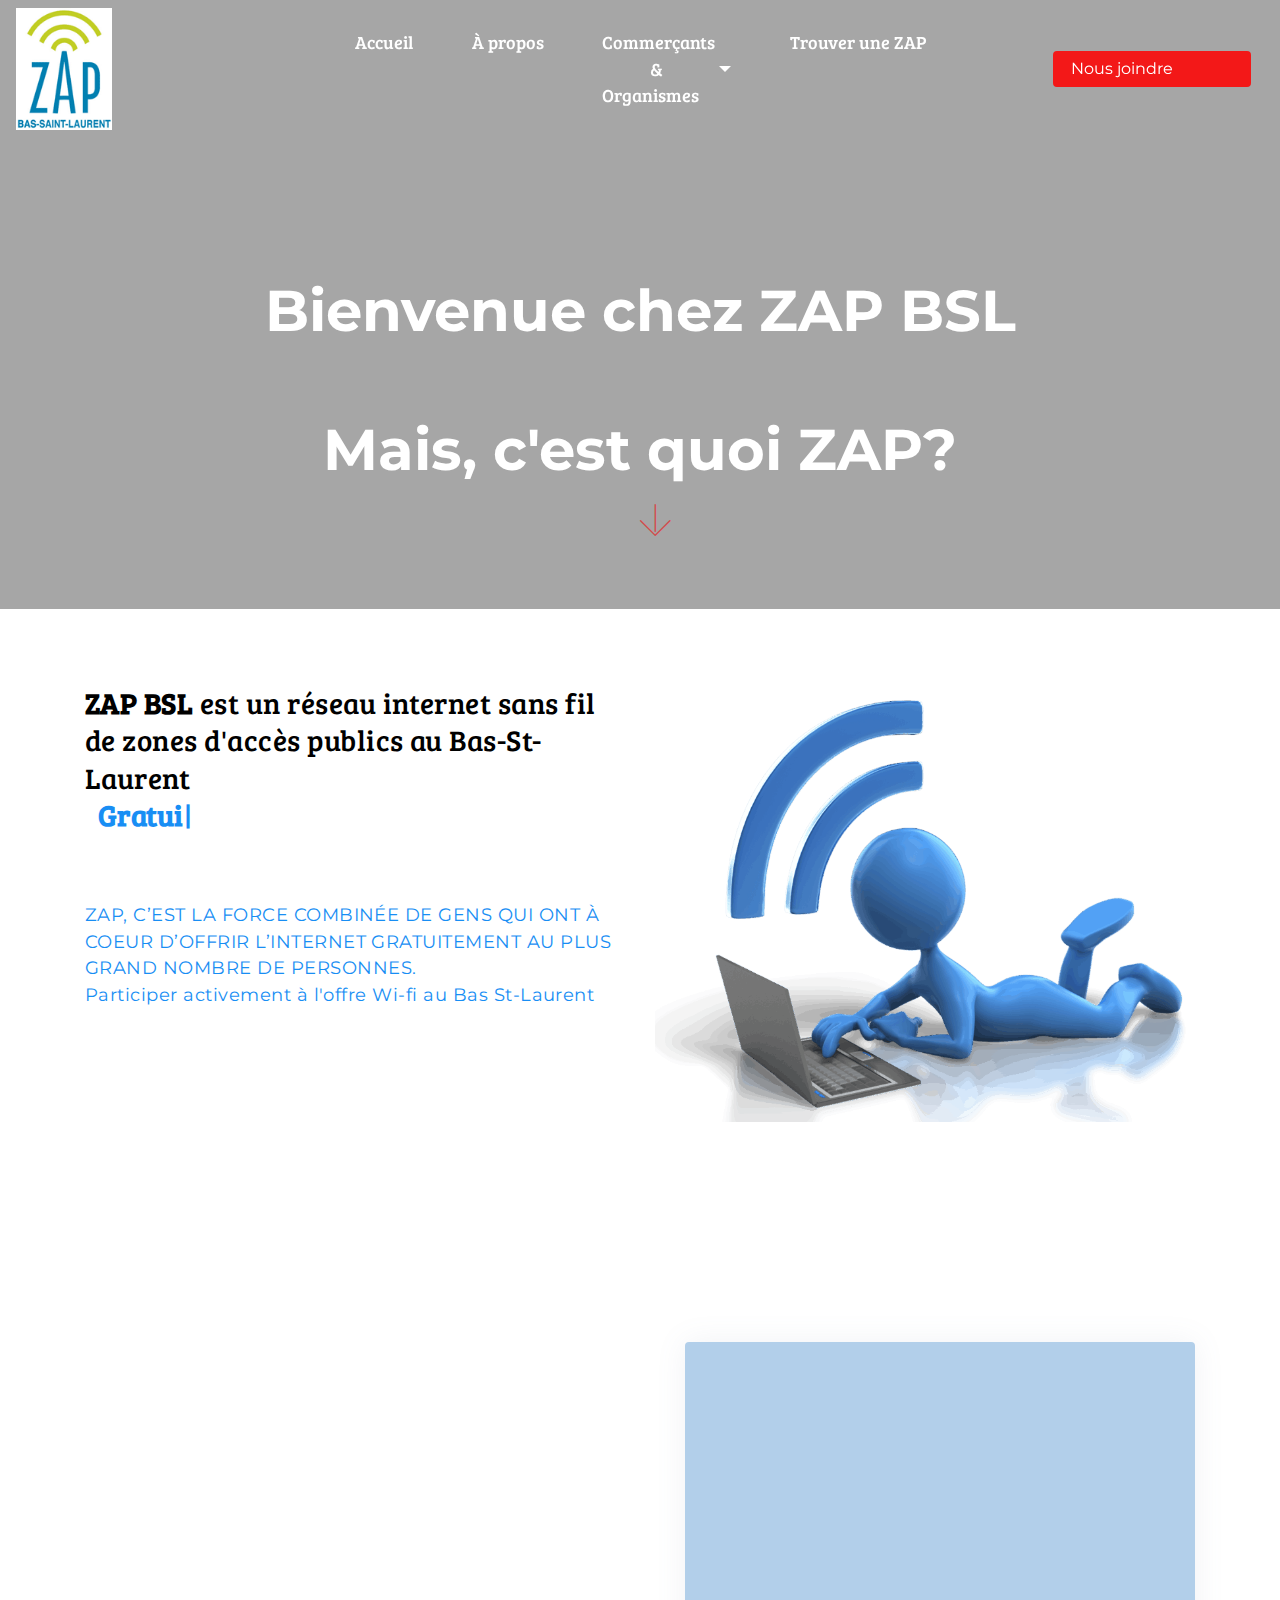
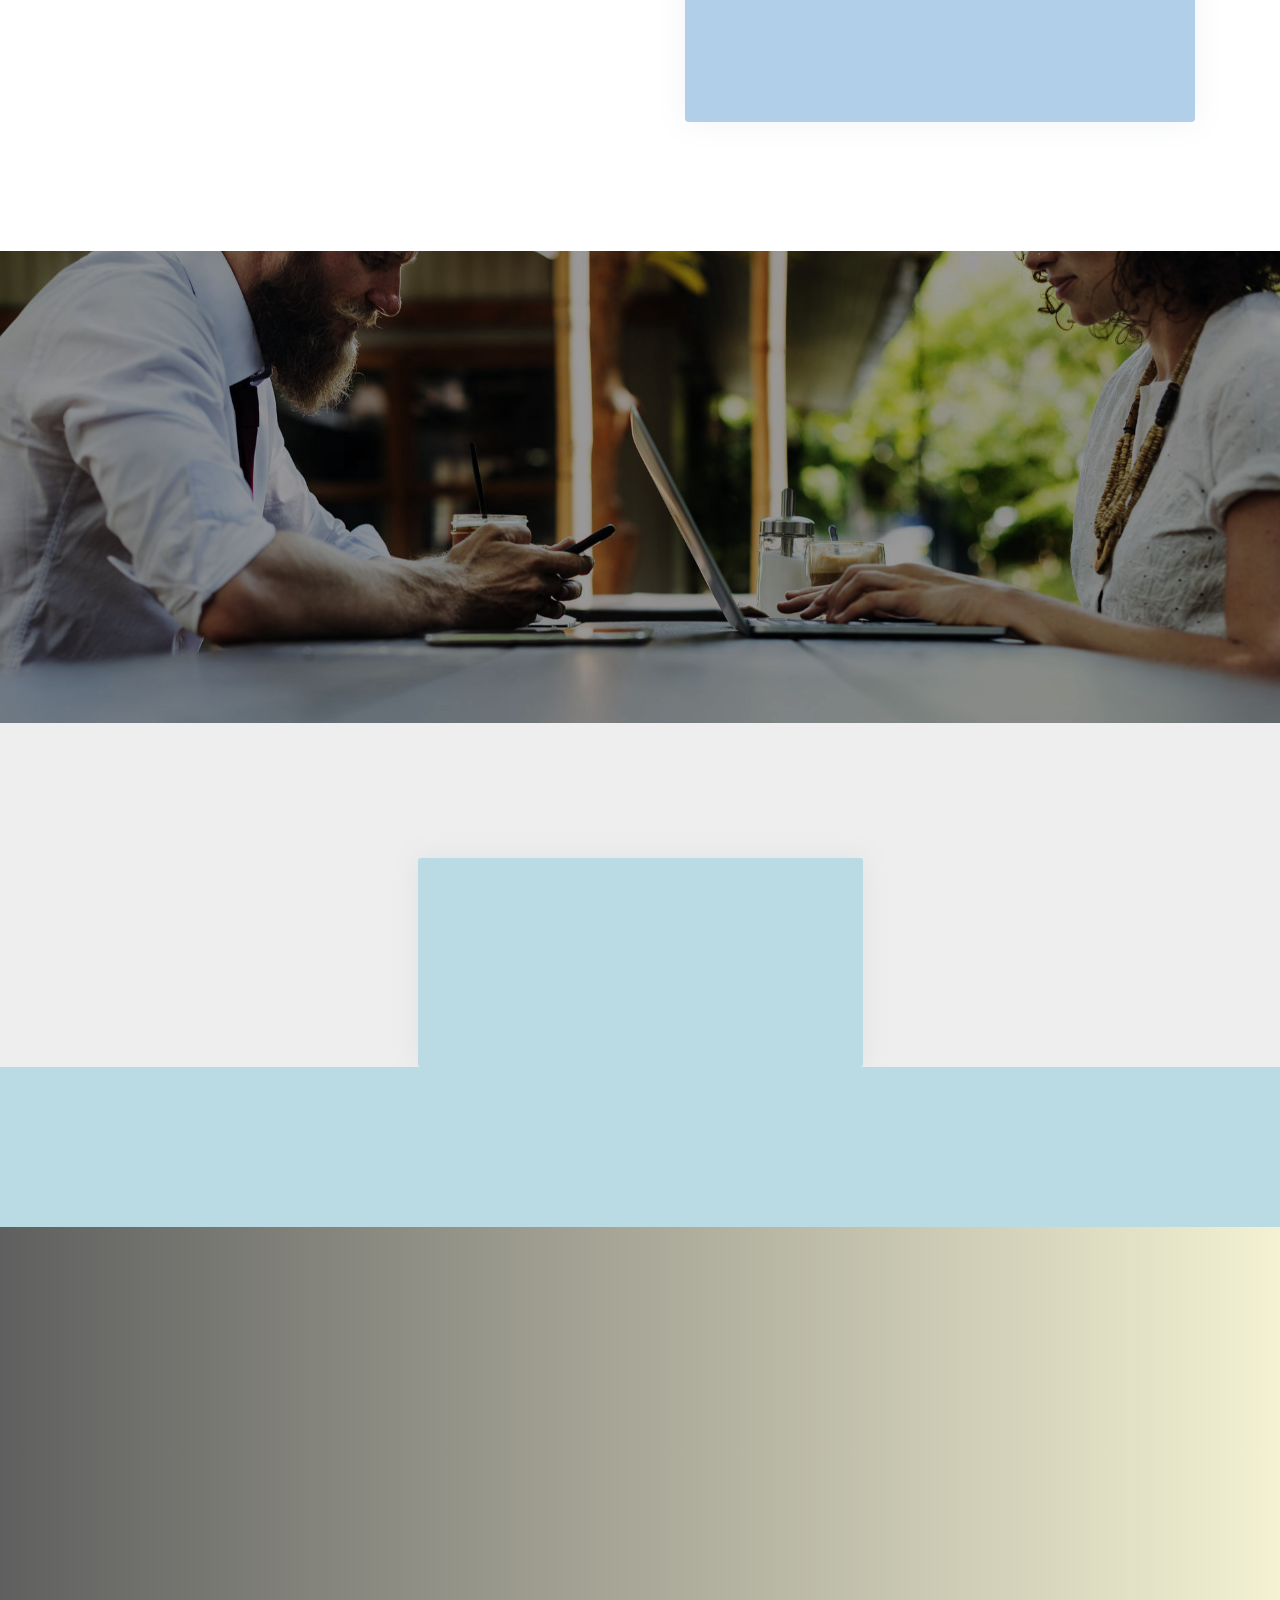
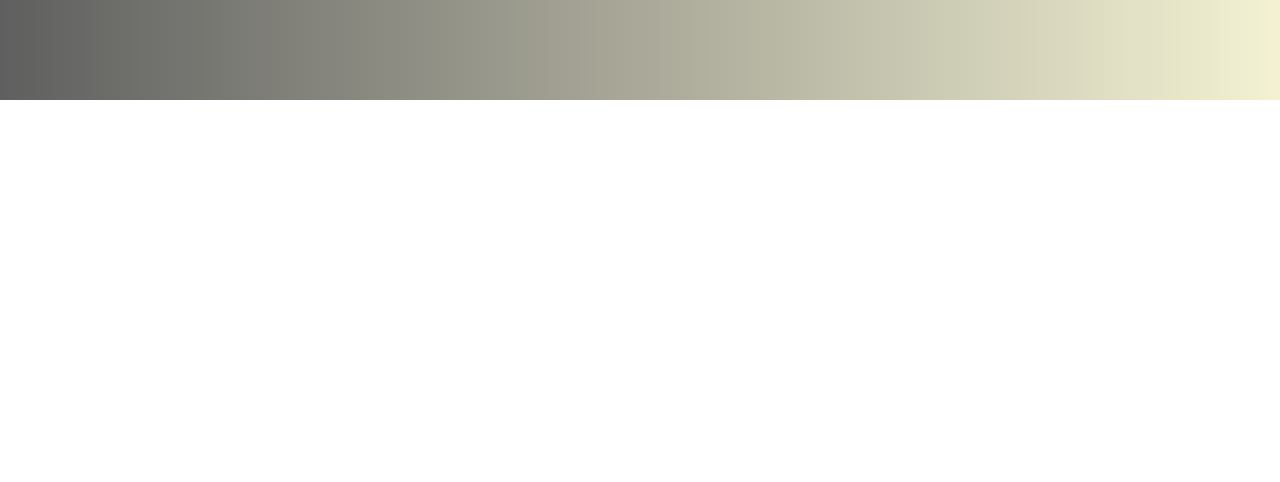
<file: index.html>
<!DOCTYPE html>
<html >
<head>
  <!-- Site made with Mobirise Website Builder v4.7.1, https://mobirise.com -->
  <meta charset="UTF-8">
  <meta http-equiv="X-UA-Compatible" content="IE=edge">
  <meta name="generator" content="Mobirise v4.7.1, mobirise.com">
  <meta name="viewport" content="width=device-width, initial-scale=1, minimum-scale=1">
  <link rel="shortcut icon" href="assets/images/logobsl-126x160.png" type="image/x-icon">
  <meta name="description" content="Bienvenue chez zap bsl">
  <title>Accueil</title>
  <link rel="stylesheet" href="assets/web/assets/mobirise-icons/mobirise-icons.css">
  <link rel="stylesheet" href="assets/tether/tether.min.css">
  <link rel="stylesheet" href="assets/soundcloud-plugin/style.css">
  <link rel="stylesheet" href="assets/bootstrap/css/bootstrap.min.css">
  <link rel="stylesheet" href="assets/bootstrap/css/bootstrap-grid.min.css">
  <link rel="stylesheet" href="assets/bootstrap/css/bootstrap-reboot.min.css">
  <link rel="stylesheet" href="assets/socicon/css/styles.css">
  <link rel="stylesheet" href="assets/dropdown/css/style.css">
  <link rel="stylesheet" href="assets/animatecss/animate.min.css">
  <link rel="stylesheet" href="https://netdna.bootstrapcdn.com/font-awesome/4.0.3/css/font-awesome.css">
  <link rel="stylesheet" href="assets/social-feed-plugin/jquery.socialfeed.css">
  <link rel="stylesheet" href="assets/social-feed-plugin/style.css">
  <link rel="stylesheet" href="assets/theme/css/style.css">
  <link rel="stylesheet" href="assets/mobirise/css/mbr-additional.css" type="text/css">
  
  
  
</head>
<body>
  <section class="menu cid-qPBEqTNcSi" once="menu" id="menu2-4">

    
    

    <nav class="navbar navbar-dropdown navbar-fixed-top navbar-expand-lg">
        <div class="navbar-brand">
            <span class="navbar-logo">
                
                    <img src="assets/images/logobsl-126x160.png" alt="Mobirise" title="" style="height: 7.6rem;">
                
            </span>
            
        </div>
        <button class="navbar-toggler" type="button" data-toggle="collapse" data-target="#navbarSupportedContent" aria-controls="navbarNavAltMarkup" aria-expanded="false" aria-label="Toggle navigation">
            <div class="hamburger">
                <span></span>
                <span></span>
                <span></span>
                <span></span>
            </div>
        </button>
      <div class="collapse navbar-collapse" id="navbarSupportedContent">
            <ul class="navbar-nav nav-dropdown" data-app-modern-menu="true"><li class="nav-item">
                    <a class="nav-link link text-white display-7" href="index.html">
                        Accueil</a>
                </li><li class="nav-item"><a class="nav-link link text-white display-7" href="a propos.html#features12-1s">
                        À propos</a></li>
                <li class="nav-item dropdown">
                    <a class="nav-link link dropdown-toggle text-white display-7" href="https://mobirise.com" data-toggle="dropdown-submenu" aria-expanded="false">Commerçants<br>&nbsp; &nbsp; &nbsp; &nbsp; &nbsp; &nbsp; &amp;<br>Organismes</a><div class="dropdown-menu"><a class="dropdown-item text-white display-7" href="commercant.html#info1-22" aria-expanded="false">Je veut une Zap</a><a class="dropdown-item text-white display-7" href="Les avantages.html#info1-1m">Les avantages</a></div>
                </li>
                <li class="nav-item">
                    <a class="nav-link link text-white display-7" href="page3.html">Trouver une ZAP &nbsp; &nbsp; &nbsp; &nbsp; &nbsp; &nbsp; &nbsp; &nbsp; &nbsp; &nbsp;&nbsp;</a>
                </li></ul>
            
            <div class="navbar-buttons mbr-section-btn"><a class="btn btn-sm btn-primary display-4" href="mailto:info@zapbsl.org">Nous joindre &nbsp; &nbsp; &nbsp; &nbsp; &nbsp; &nbsp; &nbsp;&nbsp;</a></div>
      </div>
    </nav>
</section>

<section class="header6 cid-qPBETaMbUy" data-bg-video="https://www.youtube.com/watch?v=vUejpUZqxKI&amp;list=PLg0JYCN-dTmt869nwyrXFJ2zFck67HQYT" id="header6-8">

    

    <div class="mbr-overlay" style="opacity: 0.3; background-color: rgb(0, 0, 0);">
    </div>

    <div class="container">
        <div class="row justify-content-md-center">
            <div class="mbr-white col-md-10">
                <h1 class="mbr-section-title align-center mbr-bold pb-3 mbr-fonts-style display-1"><br><br><br><br>Bienvenue chez ZAP BSL<br><br>Mais, c'est quoi ZAP?<br><br></h1>
                <p class="mbr-text align-center pb-3 mbr-fonts-style display-5"></p>
                
            </div>
        </div>
    </div>

    <div class="mbr-arrow hidden-sm-down" aria-hidden="true">
        <a href="#next">
            <i class="mbri-down mbr-iconfont"></i>
        </a>
    </div>
</section>

<section class="header4 cid-qPCdVo438Q" id="header4-i">

    

    

    <div class="container">
        <div class="row justify-content-center">
            <div class="mbr-white col-md-12 col-lg-6">
                <div class="typed-text pb-3 align-left display-2">
                    <span class="mbr-section-subtitle mbr-fonts-style display-2"><strong>ZAP BSL</strong>&nbsp;est un réseau internet sans fil de zones d'accès publics au Bas-St-Laurent&nbsp;<br> &nbsp;</span>
                    <span>
                      <span class="animated-element mbr-bold" data-speed="1" data-word1="Gratuit pour les usagers!" data-word2="Trouvez nos ZAP!" data-word3="Offrez une ZAP à vos clients" data-word4="Devenons tous ZAP!..." data-words="5">
                      </span>
                    </span>
                </div>
                <p class="mbr-section-text mbr-fonts-style align-left display-5">
                    <br><br>ZAP, C’EST LA FORCE COMBINÉE DE GENS QUI ONT À COEUR D’OFFRIR L’INTERNET GRATUITEMENT AU PLUS GRAND NOMBRE DE PERSONNES.<br>Participer activement à l'offre Wi-fi au Bas St-Laurent<br></p>
                
            </div>
            <div class="col-lg-6">
                <div class="mbr-figure">
                    <img src="assets/images/stick-figure-computer-feed-5363-1000x750.png" alt="Mobirise" title="">
                </div>
            </div>
        </div>
    </div>
    
</section>

<section class="features19 cid-qPHgwYKy1m" id="features19-1k">

    

    

    <div class="container align-left">
        <div class="row ">
                        <div class="col-lg-8 col-md-12">
                        	<div class="img-wrap">
                    			<img src="assets/images/mbr-1460x979.jpg" alt="" title="">
                			</div>
                        </div> 	
            <div class="align-self-center mbr-black col-lg-4 col-md-12">
                <div class="card-wrap">
                    <h1 class="mbr-section-title align-left pb-3 mbr-fonts-style display-5"><strong>«Qu’il s’agisse d'un établissement commercial, administratif, municipal, communautaire, OBNL ou privé, communiquez avec nous et joignez le plus grand réseau de Point d’Accès Public (ZAP) sans fil du Bas St-Laurent !»</strong></h1>
                    <h3 class="mbr-section-subtitle align-left mbr-light mbr-fonts-style display-7">Informez-vous des avantages à faire installer une <strong>ZAP</strong> pour vos visiteurs et clients.<br></h3>
                    <div class="mbr-section-btn align-left pt-3"><a class="btn btn-info btn-md display-4" href="Les avantages.html#info1-1m">Les avantages ZAP</a> <a class="btn btn-md btn-primary display-4" href="commercant.html#info1-22">Se procurer une ZAP!</a></div>
                </div>
            </div>
        </div>
    </div>
</section>

<section class="info1 cid-qPHcv6v9Km" id="info1-1i">

    

    <div class="mbr-overlay" style="opacity: 0.4;">
    </div>

    <div class="container align-left">
        <div class="row justify-content-center">
            <div class="media-container-column col-md-10">
                <h1 class="mbr-section-title align-center pb-3 mbr-fonts-style display-1"><strong>Pour un monde <br>"ZAPEMENT"<br>branché!</strong></h1>
                
                
            </div>
        </div>
    </div>
    
</section>

<section class="features4 cid-qPMiaMh4sl" id="features4-2l" data-bg-video="https://www.youtube.com/watch?v=LmizpG1JKkA&amp;list=PLg0JYCN-dTmtqRwgtGLZonqO58NHDvmiO&amp;index=5&amp;t=0s">

    

    

    <div class="container align-left">
        <div class="row  justify-content-center">
            <div class="mbr-black col-lg-5 col-md-8">
                <div class="card-wrap">
                    <h1 class="mbr-section-title align-center pb-3 mbr-fonts-style display-2">Les dernières nouvelles<br>de ZAP Bas St-Laurent</h1>
                    <h3 class="mbr-text align-center pb-3 mbr-fonts-style display-7">Suivez nous sur Facebook ou ici!</h3>
                    
                </div>
            </div>
        </div>
    </div>
</section>

<section class="mbr-social-feed loading" id="feed-2k" data-facebook="https://www.facebook.com/Zap-Bas-Saint-Laurent-129762166630/?hc_ref=ARS82Q7CSTkFcOCtyBSvuVTvztIaySuiuF__DMhky8Vn-AhjBRwxjOFz1r-NS7LObEE&amp;fref=nf" data-twitter="" data-google="" data-posts="4" data-youtube="" data-rv-view="69" style="background-color: rgb(186, 219, 228); padding-top: 120px; padding-bottom: 40px;">
    
    <img class="social-feed-container-loading" alt="" src="assets/images/loading.svg">
    <div class="social-feed-container">
    </div>
</section>

<section class="clients cid-qPCj8Y9ryN mbr-parallax-background" id="clients1-k">
      

    <div class="mbr-overlay" style="opacity: 0.6;">
    </div>
        <div class="container mb-5">
            <div class="media-container-row">
                <div class="col-12 align-center">
                    <h2 class="mbr-section-title pb-2 mbr-fonts-style mbr-white display-1"><strong>Nos Partenaires</strong></h2>
                    
                </div>
            </div>
        </div>

    <div class="container">
        <div class="carousel slide" data-ride="carousel" role="listbox">
            <div class="carousel-inner" data-visible="6">
                
                
                
                
                
            <div class="carousel-item ">
                    <div class="media-container-row">
                        <div class="col-md-12">
                            <div class="wrap-img ">
                                <img src="assets/images/1.png" class="img-responsive clients-img">
                            </div>
                        </div>
                    </div>
                </div><div class="carousel-item ">
                    <div class="media-container-row">
                        <div class="col-md-12">
                            <div class="wrap-img ">
                                <img src="assets/images/2.png" class="img-responsive clients-img">
                            </div>
                        </div>
                    </div>
                </div><div class="carousel-item ">
                    <div class="media-container-row">
                        <div class="col-md-12">
                            <div class="wrap-img ">
                                <img src="assets/images/3.png" class="img-responsive clients-img">
                            </div>
                        </div>
                    </div>
                </div><div class="carousel-item ">
                    <div class="media-container-row">
                        <div class="col-md-12">
                            <div class="wrap-img ">
                                <img src="assets/images/4.png" class="img-responsive clients-img">
                            </div>
                        </div>
                    </div>
                </div><div class="carousel-item ">
                    <div class="media-container-row">
                        <div class="col-md-12">
                            <div class="wrap-img ">
                                <img src="assets/images/5.png" class="img-responsive clients-img">
                            </div>
                        </div>
                    </div>
                </div><div class="carousel-item ">
                    <div class="media-container-row">
                        <div class="col-md-12">
                            <div class="wrap-img ">
                                <img src="assets/images/5.png" class="img-responsive clients-img">
                            </div>
                        </div>
                    </div>
                </div><div class="carousel-item ">
                    <div class="media-container-row">
                        <div class="col-md-12">
                            <div class="wrap-img ">
                                <img src="assets/images/5.png" class="img-responsive clients-img">
                            </div>
                        </div>
                    </div>
                </div><div class="carousel-item ">
                    <div class="media-container-row">
                        <div class="col-md-12">
                            <div class="wrap-img ">
                                <img src="assets/images/5.png" class="img-responsive clients-img">
                            </div>
                        </div>
                    </div>
                </div><div class="carousel-item ">
                    <div class="media-container-row">
                        <div class="col-md-12">
                            <div class="wrap-img ">
                                <img src="assets/images/5.png" class="img-responsive clients-img">
                            </div>
                        </div>
                    </div>
                </div><div class="carousel-item ">
                    <div class="media-container-row">
                        <div class="col-md-12">
                            <div class="wrap-img ">
                                <img src="assets/images/5.png" class="img-responsive clients-img">
                            </div>
                        </div>
                    </div>
                </div><div class="carousel-item ">
                    <div class="media-container-row">
                        <div class="col-md-12">
                            <div class="wrap-img ">
                                <img src="assets/images/5.png" class="img-responsive clients-img">
                            </div>
                        </div>
                    </div>
                </div></div>
            <div class="carousel-controls">
                <a data-app-prevent-settings="" class="carousel-control carousel-control-prev" role="button" data-slide="prev">
                    <span aria-hidden="true" class="mbri-left mbr-iconfont"></span>
                    <span class="sr-only">Previous</span>
                </a>
                <a data-app-prevent-settings="" class="carousel-control carousel-control-next" role="button" data-slide="next">
                    <span aria-hidden="true" class="mbri-right mbr-iconfont"></span>
                    <span class="sr-only">Next</span>
                </a>
            </div>
        </div>
    </div>
</section>

<section class="footer1 cid-qPMlgVUDnO mbr-reveal" id="footer1-2n">

    

    

    <div class="container">
        <div class="media-container-row content text-white">
            <div class="col-12 col-lg-4 col-md-4">
                <div class="media-wrap">
                    <a href="https://mobirise.com/">
                        <img src="assets/images/logobsl-126x160.png" alt="Mobirise" title="">
                    </a>
                </div>
                <p class="mbr-fonts-style mbr-black logo-subtitle display-7"><strong>Mission</strong><br><strong>Déploiement d'infrastructures wifi </strong><br><strong>au Bas-St-Laurent.</strong></p>
            </div>
            <div class="col-12 col-lg-3 mbr-fonts-style mbr-black col-lg-4 col-md-4">
                <h5 class="pb-3 column-title display-5">
                    Address
                </h5>
                <div class="contact-list display-7">
                    
                    
                <div class="list-item">
                        <span class="mbr-iconfont mbri-map-pin"></span>
                        <p>Z.A.P. Bas-Saint-Laurent<br>186, rue Lavoie<br>Rimouski (Québec) G5L 5Z1<br><br><br></p>
                    </div><div class="list-item">
                        <span class="mbr-iconfont mbri-mobile"></span>
                        <p>+ 1 866-285-9575</p>
                    </div></div>
            </div>
            <div class="col-12 col-lg-3 mbr-fonts-style mbr-black col-lg-4 col-md-4">
                <h5 class="pb-3 column-title display-5">
                    Links
                </h5>
                <div class="mbr-text mbr-fonts-style display-7">
                    <ul class="list">
                        <li>lorem Ipsum</li>
                        <li>Lorem Ipsum</li>
                        <li>Lorem Ipsum</li>
                    </ul>
                </div>
            </div>
            
        </div>

        <div class="footer-lower">
            <div class="media-container-row">
                <div class="col-sm-12">
                    <hr>
                </div>
            </div>
            <div class="media-container-row mbr-black">
                <div class="col-sm-6 copyright">
                    <p class="mbr-fonts-style display-7">
                        DÉMO.......... 2018 vidéowebpub - Tous les droits réservés</p>
                </div>
                <div class="col-md-6">
                    <div class="social-list align-right">
                        <div class="soc-item">
                            <a href="https://twitter.com/mobirise" target="_blank">
                                <span class="socicon-twitter socicon mbr-iconfont mbr-iconfont-social"></span>
                            </a>
                        </div>
                        <div class="soc-item">
                            <a href="https://www.facebook.com/pages/Mobirise/1616226671953247" target="_blank">
                                <span class="socicon-facebook socicon mbr-iconfont mbr-iconfont-social"></span>
                            </a>
                        </div>
                        
                        
                        
                        
                    </div>
                </div>
            </div>
        </div>
    </div>
</section>


  <script src="assets/web/assets/jquery/jquery.min.js"></script>
  <script src="assets/popper/popper.min.js"></script>
  <script src="assets/tether/tether.min.js"></script>
  <script src="assets/bootstrap/js/bootstrap.min.js"></script>
  <script src="assets/parallax/jarallax.min.js"></script>
  <script src="assets/ytplayer/jquery.mb.ytplayer.min.js"></script>
  <script src="assets/vimeoplayer/jquery.mb.vimeo_player.js"></script>
  <script src="assets/smoothscroll/smooth-scroll.js"></script>
  <script src="assets/viewportchecker/jquery.viewportchecker.js"></script>
  <script src="assets/typed/typed.min.js"></script>
  <script src="assets/mbr-clients-slider/mbr-clients-slider.js"></script>
  <script src="assets/dropdown/js/script.min.js"></script>
  <script src="assets/touch-swipe/jquery.touch-swipe.min.js"></script>
  <script src="assets/bootstrapcarouselswipe/bootstrap-carousel-swipe.js"></script>
  <script src="assets/social-feed-plugin/codebird.min.js"></script>
  <script src="assets/social-feed-plugin/moment.js"></script>
  <script src="assets/social-feed-plugin/en-gb.js"></script>
  <script src="assets/social-feed-plugin/doT.js"></script>
  <script src="assets/social-feed-plugin/jquery.socialfeed.js"></script>
  <script src="assets/social-feed-plugin/main.js"></script>
  <script src="assets/theme/js/script.js"></script>
  
  
  <input name="animation" type="hidden">
  </body>
</html>
</file>
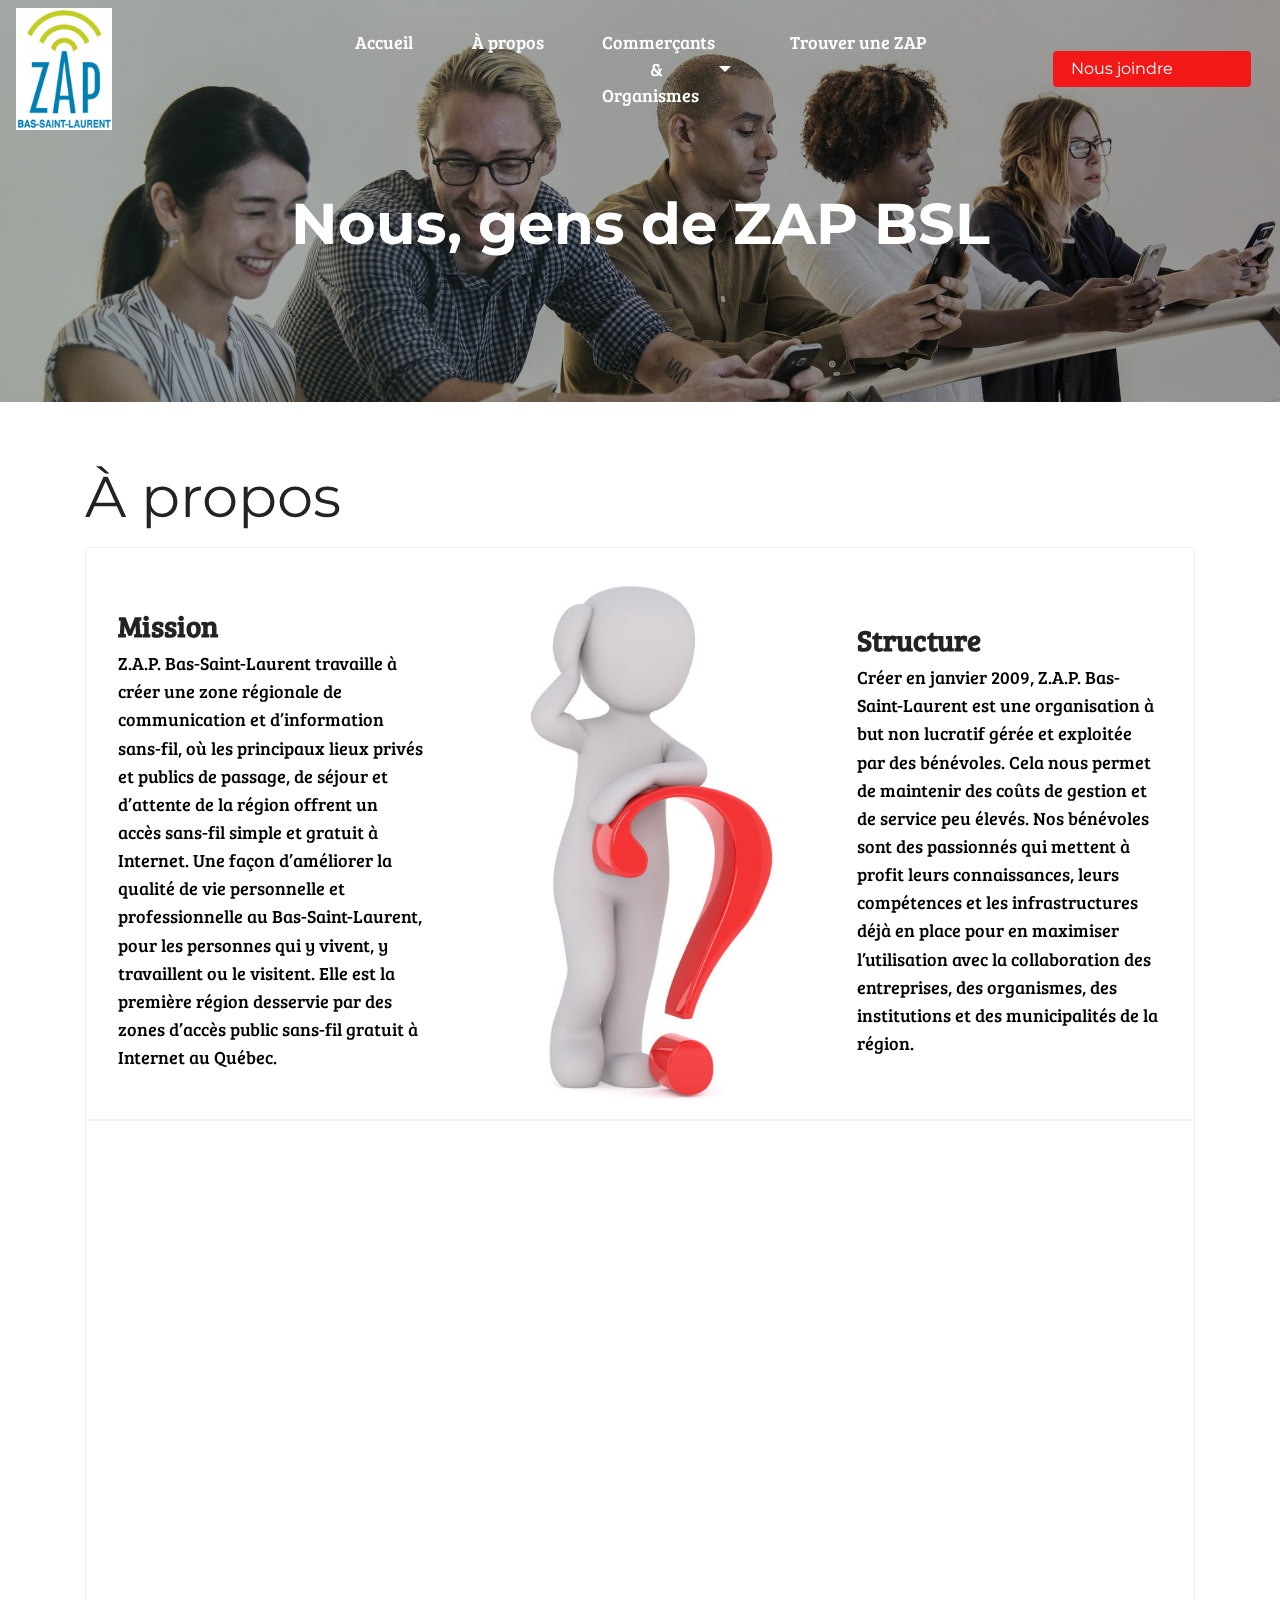
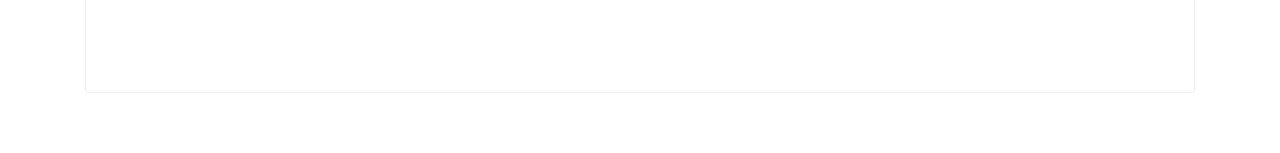
<file: a propos.html>
<!DOCTYPE html>
<html >
<head>
  <!-- Site made with Mobirise Website Builder v4.7.1, https://mobirise.com -->
  <meta charset="UTF-8">
  <meta http-equiv="X-UA-Compatible" content="IE=edge">
  <meta name="generator" content="Mobirise v4.7.1, mobirise.com">
  <meta name="viewport" content="width=device-width, initial-scale=1, minimum-scale=1">
  <link rel="shortcut icon" href="assets/images/logobsl-126x160.png" type="image/x-icon">
  <meta name="description" content="Qui sommes nous exactement.">
  <title>À propos</title>
  <link rel="stylesheet" href="assets/web/assets/mobirise-icons/mobirise-icons.css">
  <link rel="stylesheet" href="assets/tether/tether.min.css">
  <link rel="stylesheet" href="assets/bootstrap/css/bootstrap.min.css">
  <link rel="stylesheet" href="assets/bootstrap/css/bootstrap-grid.min.css">
  <link rel="stylesheet" href="assets/bootstrap/css/bootstrap-reboot.min.css">
  <link rel="stylesheet" href="assets/soundcloud-plugin/style.css">
  <link rel="stylesheet" href="assets/dropdown/css/style.css">
  <link rel="stylesheet" href="assets/animatecss/animate.min.css">
  <link rel="stylesheet" href="assets/socicon/css/styles.css">
  <link rel="stylesheet" href="assets/theme/css/style.css">
  <link rel="stylesheet" href="assets/mobirise/css/mbr-additional.css" type="text/css">
  
  
  
</head>
<body>
  <section class="menu cid-qPBEqTNcSi" once="menu" id="menu2-t">

    
    

    <nav class="navbar navbar-dropdown navbar-fixed-top navbar-expand-lg">
        <div class="navbar-brand">
            <span class="navbar-logo">
                
                    <img src="assets/images/logobsl-126x160.png" alt="Mobirise" title="" style="height: 7.6rem;">
                
            </span>
            
        </div>
        <button class="navbar-toggler" type="button" data-toggle="collapse" data-target="#navbarSupportedContent" aria-controls="navbarNavAltMarkup" aria-expanded="false" aria-label="Toggle navigation">
            <div class="hamburger">
                <span></span>
                <span></span>
                <span></span>
                <span></span>
            </div>
        </button>
      <div class="collapse navbar-collapse" id="navbarSupportedContent">
            <ul class="navbar-nav nav-dropdown" data-app-modern-menu="true"><li class="nav-item">
                    <a class="nav-link link text-white display-7" href="index.html">
                        Accueil</a>
                </li><li class="nav-item"><a class="nav-link link text-white display-7" href="a propos.html#features12-1s">
                        À propos</a></li>
                <li class="nav-item dropdown">
                    <a class="nav-link link dropdown-toggle text-white display-7" href="https://mobirise.com" data-toggle="dropdown-submenu" aria-expanded="false">Commerçants<br>&nbsp; &nbsp; &nbsp; &nbsp; &nbsp; &nbsp; &amp;<br>Organismes</a><div class="dropdown-menu"><a class="dropdown-item text-white display-7" href="commercant.html#info1-22" aria-expanded="false">Je veut une Zap</a><a class="dropdown-item text-white display-7" href="Les avantages.html#info1-1m">Les avantages</a></div>
                </li>
                <li class="nav-item">
                    <a class="nav-link link text-white display-7" href="page3.html">Trouver une ZAP &nbsp; &nbsp; &nbsp; &nbsp; &nbsp; &nbsp; &nbsp; &nbsp; &nbsp; &nbsp;&nbsp;</a>
                </li></ul>
            
            <div class="navbar-buttons mbr-section-btn"><a class="btn btn-sm btn-primary display-4" href="mailto:info@zapbsl.org">Nous joindre &nbsp; &nbsp; &nbsp; &nbsp; &nbsp; &nbsp; &nbsp;&nbsp;</a></div>
      </div>
    </nav>
</section>

<section class="features12 cid-qPHv38YJR7 mbr-parallax-background" id="features12-1s">

    

    <div class="mbr-overlay" style="opacity: 0.4;">
    </div>

    <div class="container align-left">
        <div class="row justify-content-center">
            <div class="mbr-black col-md-12">
                <h1 class="mbr-section-title align-left pb-3 mbr-fonts-style mbr-white display-1"><br><strong>Nous, gens de ZAP BSL</strong></h1>
                
                
            </div>
        </div>
    </div>
</section>

<section class="features10 cid-qPHuFaQUMl" id="features18-1p">

    

    
    <div class="container">
    	<h2 class="mbr-fonts-style mb-3 mbr-section-title align-left display-1">À propos</h2>
        


        <div class="rows-wrapper">
            <div class="row main align-items-center top-radius">
                <div class="col-md-4 text-element">
                    <div class="text-content">
                        <div class="card-img pb-3 align-left">
                            
                        </div>
                        <h2 class="mbr-title  mbr-fonts-style align-left display-2"><strong>
                            Mission</strong></h2>
                        <p class="mbr-text card-text mbr-light mbr-fonts-style align-left display-7">
                            Z.A.P. Bas-Saint-Laurent travaille à créer une zone régionale de communication et d’information sans-fil, où les principaux lieux privés et publics de passage, de séjour et d’attente de la région offrent un accès sans-fil simple et gratuit à Internet. Une façon d’améliorer la qualité de vie personnelle et professionnelle au Bas-Saint-Laurent, pour les personnes qui y vivent, y travaillent ou le visitent. Elle est la première région desservie par des zones d’accès public sans-fil gratuit à Internet au Québec.
                        </p>
                        
                    </div>
                </div>
                <div class="col-md-4 image-element align-self-stretch">
                    <div class="img-wrap">
                        <img src="assets/images/bonhommequestion-2309040-1920-738x738.jpg" alt="" title="">
                    </div>
                </div>
                <div class="col-md-4 text-element">
                    <div class="text-content">
                        <div class="card-img pb-3 align-left">
                            
                        </div>
                        <h2 class="mbr-title  mbr-fonts-style align-left display-2"><strong>
                            Structure
                        </strong></h2>
                        <p class="mbr-text card-text mbr-light mbr-fonts-style align-left display-7">
                            Créer en janvier 2009, Z.A.P. Bas-Saint-Laurent est une organisation à but non lucratif gérée et exploitée par des bénévoles. Cela nous permet de maintenir des coûts de gestion et de service peu élevés. Nos bénévoles sont des passionnés qui mettent à profit leurs connaissances, leurs compétences et les infrastructures déjà en place pour en maximiser l’utilisation avec la collaboration des entreprises, des organismes, des institutions et des municipalités de la région.
                        </p>
                        
                    </div>
                </div>
            </div>
            <div class="row main-reverse align-items-center bottom-radius">
                <div class="col-md-4 image-element align-self-stretch">
                    <div class="img-wrap">
                        <img src="assets/images/symbol-3128949-1921-738x492.jpg" alt="" title="">
                    </div>
                </div>
                <div class="col-md-4 text-element">
                    <div class="text-content">
                        <div class="card-img pb-3 align-left">
                            
                        </div>
                        <h2 class="mbr-title  mbr-fonts-style align-left display-2"><strong>
                            Objectif
                        </strong></h2>
                        <p class="mbr-text card-text mbr-light mbr-fonts-style align-left display-7">
                            Les infrastructures existantes d’accès à Internet doivent être davantage mises au service des personnes pour soutenir le développement des communautés régionales. Notre objectif est de fournir aux résidants et aux gens de passage le moyen de mieux communiquer entre eux, de mieux promouvoir leurs produits et services, de mieux desservir leurs clientèles. Nous offrons donc des services d’installation de zones d’accès public sans-fil à Internet qui permettent un accès gratuit à tout utilisateur.
                        </p>
                        
                    </div>
                </div>
                <div class="col-md-4 image-element align-self-stretch">
                    <div class="img-wrap">
                        <img src="assets/images/phone-1582893-1920-738x489.jpg" alt="" title="">
                    </div>
                </div>
            </div>
            
            
        </div>
    </div>
</section>


  <script src="assets/web/assets/jquery/jquery.min.js"></script>
  <script src="assets/popper/popper.min.js"></script>
  <script src="assets/tether/tether.min.js"></script>
  <script src="assets/bootstrap/js/bootstrap.min.js"></script>
  <script src="assets/smoothscroll/smooth-scroll.js"></script>
  <script src="assets/dropdown/js/script.min.js"></script>
  <script src="assets/touch-swipe/jquery.touch-swipe.min.js"></script>
  <script src="assets/viewportchecker/jquery.viewportchecker.js"></script>
  <script src="assets/parallax/jarallax.min.js"></script>
  <script src="assets/theme/js/script.js"></script>
  
  
  <input name="animation" type="hidden">
  </body>
</html>
</file>
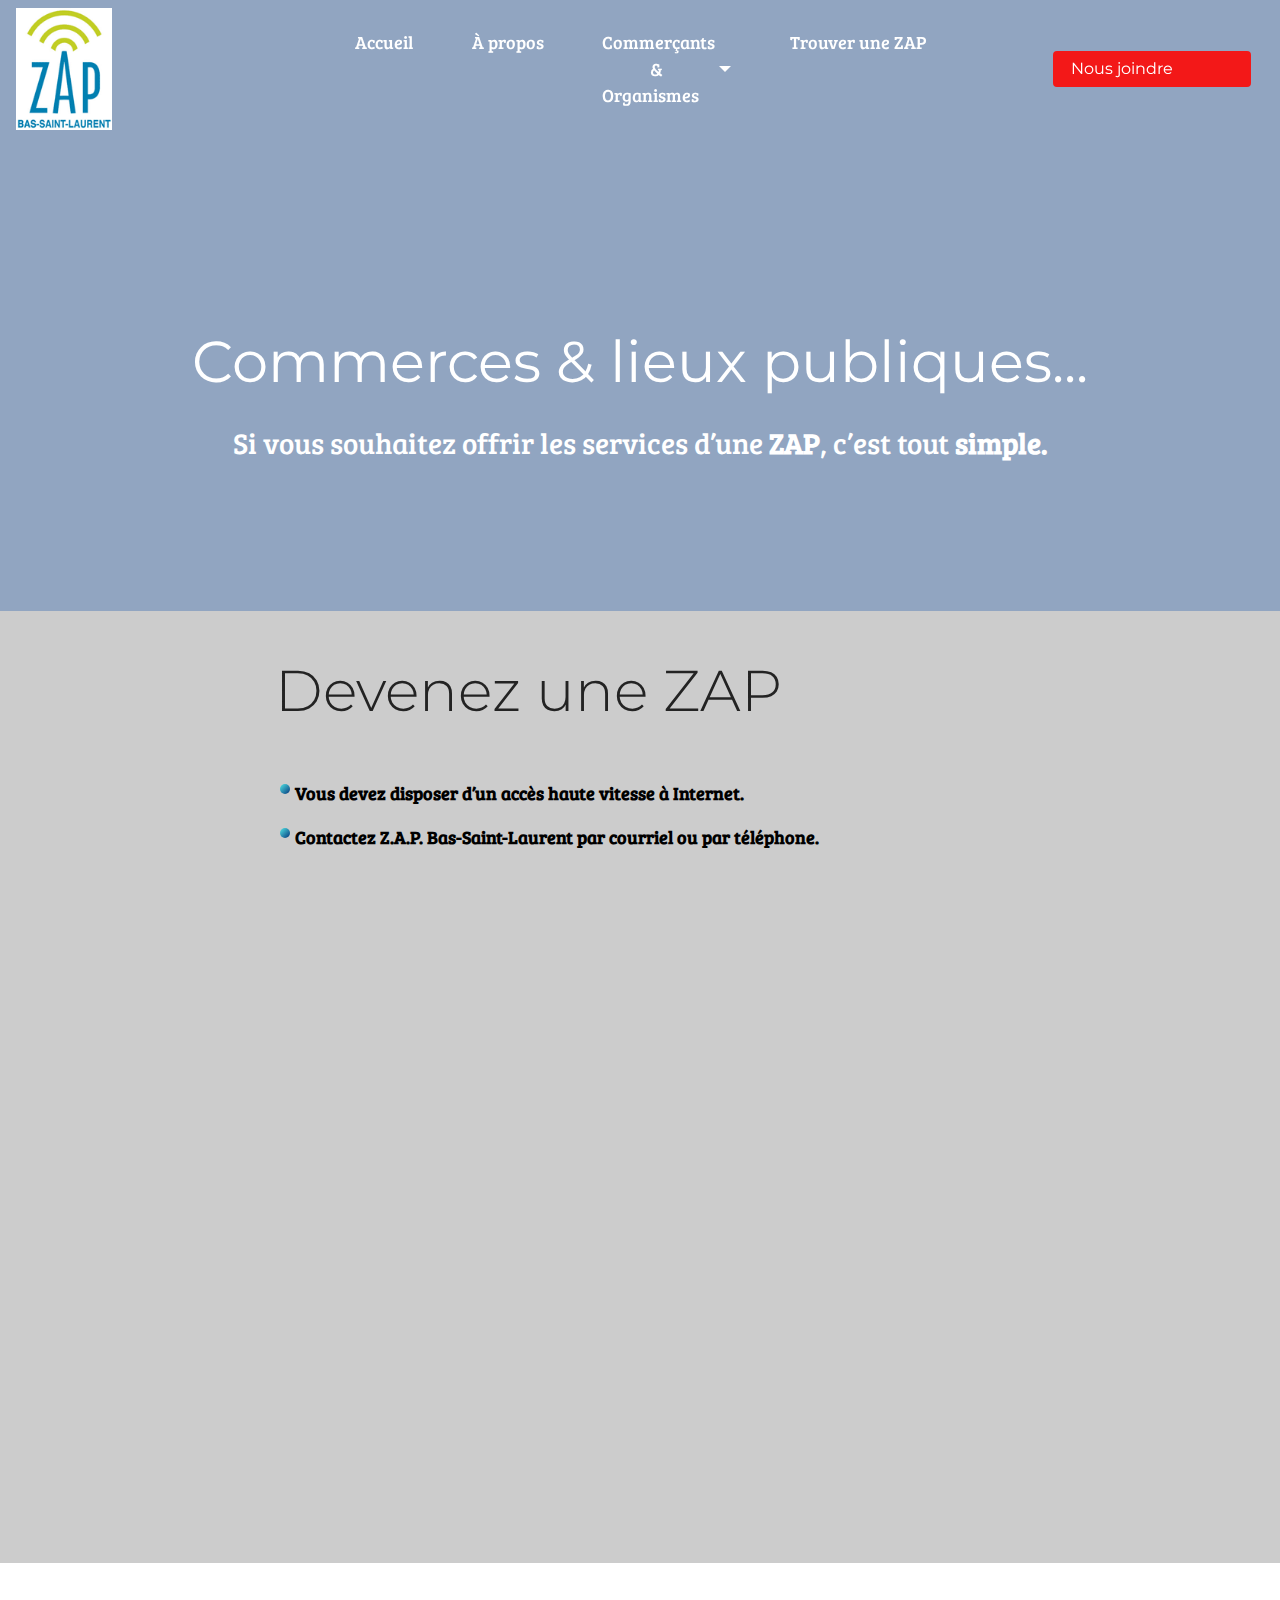
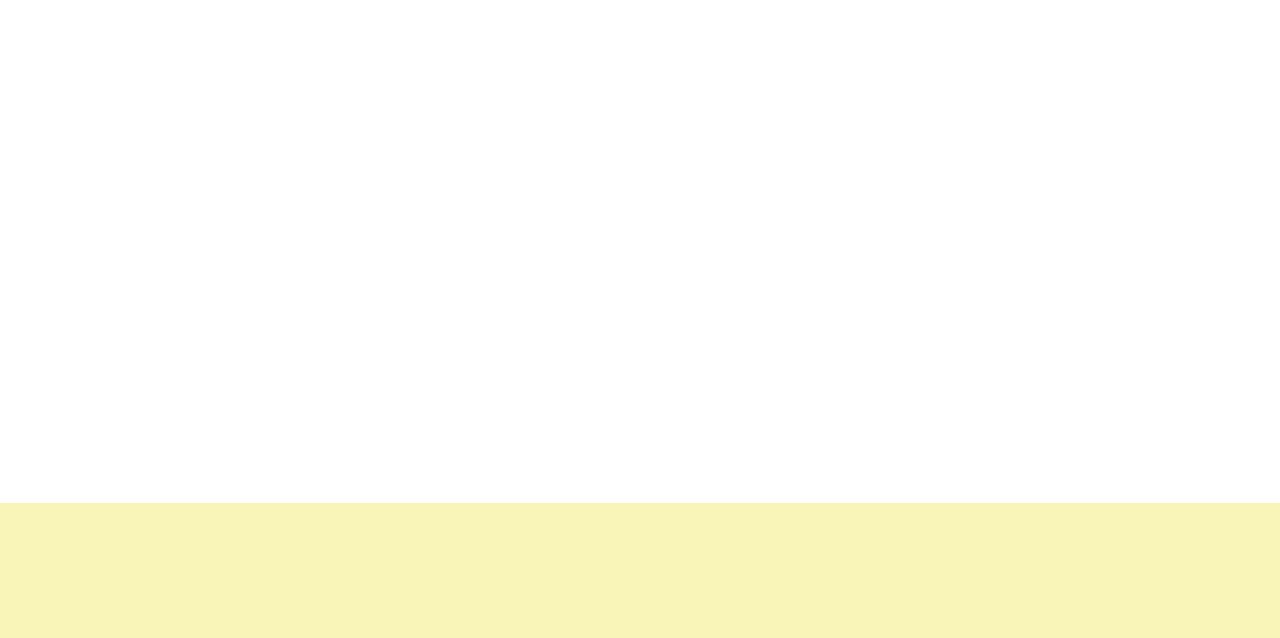
<file: commercant.html>
<!DOCTYPE html>
<html >
<head>
  <!-- Site made with Mobirise Website Builder v4.7.1, https://mobirise.com -->
  <meta charset="UTF-8">
  <meta http-equiv="X-UA-Compatible" content="IE=edge">
  <meta name="generator" content="Mobirise v4.7.1, mobirise.com">
  <meta name="viewport" content="width=device-width, initial-scale=1, minimum-scale=1">
  <link rel="shortcut icon" href="assets/images/logobsl-126x160.png" type="image/x-icon">
  <meta name="description" content="Si vous désirez activer un point d’accès Internet sans fil public pour vos visiteurs et clients, ">
  <title>Commerçant</title>
  <link rel="stylesheet" href="assets/web/assets/mobirise-icons/mobirise-icons.css">
  <link rel="stylesheet" href="assets/tether/tether.min.css">
  <link rel="stylesheet" href="assets/bootstrap/css/bootstrap.min.css">
  <link rel="stylesheet" href="assets/bootstrap/css/bootstrap-grid.min.css">
  <link rel="stylesheet" href="assets/bootstrap/css/bootstrap-reboot.min.css">
  <link rel="stylesheet" href="assets/soundcloud-plugin/style.css">
  <link rel="stylesheet" href="assets/dropdown/css/style.css">
  <link rel="stylesheet" href="assets/animatecss/animate.min.css">
  <link rel="stylesheet" href="assets/socicon/css/styles.css">
  <link rel="stylesheet" href="assets/theme/css/style.css">
  <link rel="stylesheet" href="assets/mobirise/css/mbr-additional.css" type="text/css">
  
  
  
</head>
<body>
  <section class="menu cid-qPBEqTNcSi" once="menu" id="menu2-u">

    
    

    <nav class="navbar navbar-dropdown navbar-fixed-top navbar-expand-lg">
        <div class="navbar-brand">
            <span class="navbar-logo">
                
                    <img src="assets/images/logobsl-126x160.png" alt="Mobirise" title="" style="height: 7.6rem;">
                
            </span>
            
        </div>
        <button class="navbar-toggler" type="button" data-toggle="collapse" data-target="#navbarSupportedContent" aria-controls="navbarNavAltMarkup" aria-expanded="false" aria-label="Toggle navigation">
            <div class="hamburger">
                <span></span>
                <span></span>
                <span></span>
                <span></span>
            </div>
        </button>
      <div class="collapse navbar-collapse" id="navbarSupportedContent">
            <ul class="navbar-nav nav-dropdown" data-app-modern-menu="true"><li class="nav-item">
                    <a class="nav-link link text-white display-7" href="index.html">
                        Accueil</a>
                </li><li class="nav-item"><a class="nav-link link text-white display-7" href="a propos.html#features12-1s">
                        À propos</a></li>
                <li class="nav-item dropdown">
                    <a class="nav-link link dropdown-toggle text-white display-7" href="https://mobirise.com" data-toggle="dropdown-submenu" aria-expanded="false">Commerçants<br>&nbsp; &nbsp; &nbsp; &nbsp; &nbsp; &nbsp; &amp;<br>Organismes</a><div class="dropdown-menu"><a class="dropdown-item text-white display-7" href="commercant.html#info1-22" aria-expanded="false">Je veut une Zap</a><a class="dropdown-item text-white display-7" href="Les avantages.html#info1-1m">Les avantages</a></div>
                </li>
                <li class="nav-item">
                    <a class="nav-link link text-white display-7" href="page3.html">Trouver une ZAP &nbsp; &nbsp; &nbsp; &nbsp; &nbsp; &nbsp; &nbsp; &nbsp; &nbsp; &nbsp;&nbsp;</a>
                </li></ul>
            
            <div class="navbar-buttons mbr-section-btn"><a class="btn btn-sm btn-primary display-4" href="mailto:info@zapbsl.org">Nous joindre &nbsp; &nbsp; &nbsp; &nbsp; &nbsp; &nbsp; &nbsp;&nbsp;</a></div>
      </div>
    </nav>
</section>

<section class="info1 cid-qPIptI6Vp9" data-bg-video="https://www.youtube.com/watch?v=gh8T-dh0fuQ&amp;feature=youtu.be" id="info1-22">

    

    <div class="mbr-overlay" style="opacity: 0.4;">
    </div>

    <div class="container align-left">
        <div class="row justify-content-center">
            <div class="media-container-column col-md-10">
                <h1 class="mbr-section-title align-center pb-3 mbr-fonts-style display-1"><br><br><br>Commerces &amp; lieux publiques...<br></h1>
                <h3 class="mbr-text align-center  pb-3 mbr-fonts-style display-2">Si vous souhaitez offrir les services d’une <strong>ZAP</strong>, c’est tout <strong>simple.</strong></h3>
                
            </div>
        </div>
    </div>
    
</section>

<section class="content7 cid-qPIxah0c5U" id="content7-27">

    

    
    <div class="container">
        <div class="row justify-content-center">
            <div class="col-12 col-lg-8 col-md-10 align-left">
                <h2 class="mbr-section-title align-left mbr-fonts-style pb-3 mbr-light display-1">Devenez une ZAP<br></h2>
                
            </div>
        </div>
    </div>
</section>

<section class="mbr-section content5 cid-qPImi3iBir" id="content5-1z">
     

    <div class="container">
        <div class="media-container-row">
            <div class="mbr-text counter-container col-md-10 col-lg-8 mbr-fonts-style mbr-light display-7">
                <ul>
                    <li><strong>Vous devez disposer d’un accès haute vitesse à Internet.</strong></li>
                    <li><strong>Contactez Z.A.P. Bas-Saint-Laurent par courriel ou par téléphone.</strong></li>
                    <li><strong>Un représentant de Z.A.P. Bas-Saint-Laurent communiquera avec vous pour conclure une entente de service et présenter plus précisément nos services et notre tarification.</strong></li><li><strong>Un technicien accrédité par Z.A.P. Bas-Saint-Laurent se rendra ensuite sur place pour installer et l’équipement requis pour partager votre accès Internet avec vos clients.</strong></li><li><strong>Dès lors, vos clients pourront se connecter à Internet et naviguer en profitant du confort de votre établissement.</strong></li>
                </ul>
            </div>
        </div>
    </div>
</section>

<section class="content7 cid-qPIow1C8PZ" id="content7-21">

    

    
    <div class="container">
        <div class="row justify-content-center">
            <div class="col-12 col-lg-8 col-md-10 align-left">
                <h2 class="mbr-section-title align-left mbr-fonts-style pb-3 mbr-light display-2">Coût de base pour devenir ZAP<br>et l'évaluation des coûts</h2>
                <h3 class="mbr-section-subtitle align-left mbr-fonts-style mbr-light  display-7">Les frais initiaux de 260 $ par ZAP*, incluent:</h3>
            </div>
        </div>
    </div>
</section>

<section class="mbr-section content5 cid-qPImZjpHm5" id="content5-20">
     

    <div class="container">
        <div class="media-container-row">
            <div class="mbr-text counter-container col-md-10 col-lg-8 mbr-fonts-style mbr-light display-7">
                <ul>
                    <li><strong>L’équipement</strong></li>
                    <li><strong>L’installation certifiée</strong></li>
                    <li><strong>La cotisation de la première année</strong></li><li><strong>Le service de soutien technique</strong></li><li><strong>Le remplacement des équipements en cas de bris</strong></li>
                </ul>
            </div>
        </div>
    </div>
</section>

<section class="header2 cid-qPIvVuqJ1N" id="header2-26">

    

    
    <div class="container">
        <div class="row align-items-center">
            <div class="mbr-white col-lg-6">
                <h1 class="mbr-section-title mbr-white mbr-fonts-style align-left display-2">Évaluation des coûts<br></h1>
                <h3 class="mbr-section-subtitle pb-3 mbr-fonts-style mbr-white align-left display-7">Une évaluation préalable de l’installation technique initiale requise et des coûts de l’installation la plus pertinente sera réalisée en fonction des besoins et du rayonnement de chaque ZAP.<br><br> Ainsi, vous n’avez pas de surprise. Avant de vous engager, vous savez ce que vous obtenez et ce pour quoi vous payez!<br><br><br></h3>
                <div class="mbr-section-btn"><a class="btn-primary btn btn-md display-2" type="submit" href="Nous joindre.html" target="_blank">Nous joindre</a></div>
            </div>
            <div class="col-lg-6 align-left img-block">
                <div class="mbr-figure">
                    <img src="assets/images/money-1816368-1920-1080x1080.jpg" alt="Mobirise" title="">
                </div>
            </div>
        </div>
    </div>
</section>

<section class="cid-qPIBsI8XOU" id="footer4-2a">

    

    

    <div class="container">
        <div class="row">
            <div class="col-md-12 text1 col-lg-4">
                <p class="mbr-text mbr-bold links mbr-fonts-style align-left display-7">Création: &nbsp;videowebpub.com</p>
            </div>
            <div class="col-md-12 copyright align-right text2 col-lg-4">
                <p class="mbr-text mbr-bold mbr-fonts-style display-5">
                    2018 &nbsp;ZAP Bas-St-Laurent</p>
            </div>
            <div class="col-lg-4 col-md-12">
                <div class="social-list ">
                    <div class="soc-item">
                        <a href="https://twitter.com/mobirise" target="_blank">
                            <span class="socicon-twitter socicon mbr-iconfont mbr-iconfont-social"></span>
                        </a>
                    </div>
                    <div class="soc-item">
                        <a href="https://www.facebook.com/pages/Mobirise/1616226671953247" target="_blank">
                            <span class="socicon-facebook socicon mbr-iconfont mbr-iconfont-social"></span>
                        </a>
                    </div>
                    
                    
                     
                     
                </div>
            </div>    
        </div>
    </div>
</section>


  <script src="assets/web/assets/jquery/jquery.min.js"></script>
  <script src="assets/popper/popper.min.js"></script>
  <script src="assets/tether/tether.min.js"></script>
  <script src="assets/bootstrap/js/bootstrap.min.js"></script>
  <script src="assets/smoothscroll/smooth-scroll.js"></script>
  <script src="assets/dropdown/js/script.min.js"></script>
  <script src="assets/touch-swipe/jquery.touch-swipe.min.js"></script>
  <script src="assets/viewportchecker/jquery.viewportchecker.js"></script>
  <script src="assets/ytplayer/jquery.mb.ytplayer.min.js"></script>
  <script src="assets/vimeoplayer/jquery.mb.vimeo_player.js"></script>
  <script src="assets/theme/js/script.js"></script>
  
  
  <input name="animation" type="hidden">
  </body>
</html>
</file>
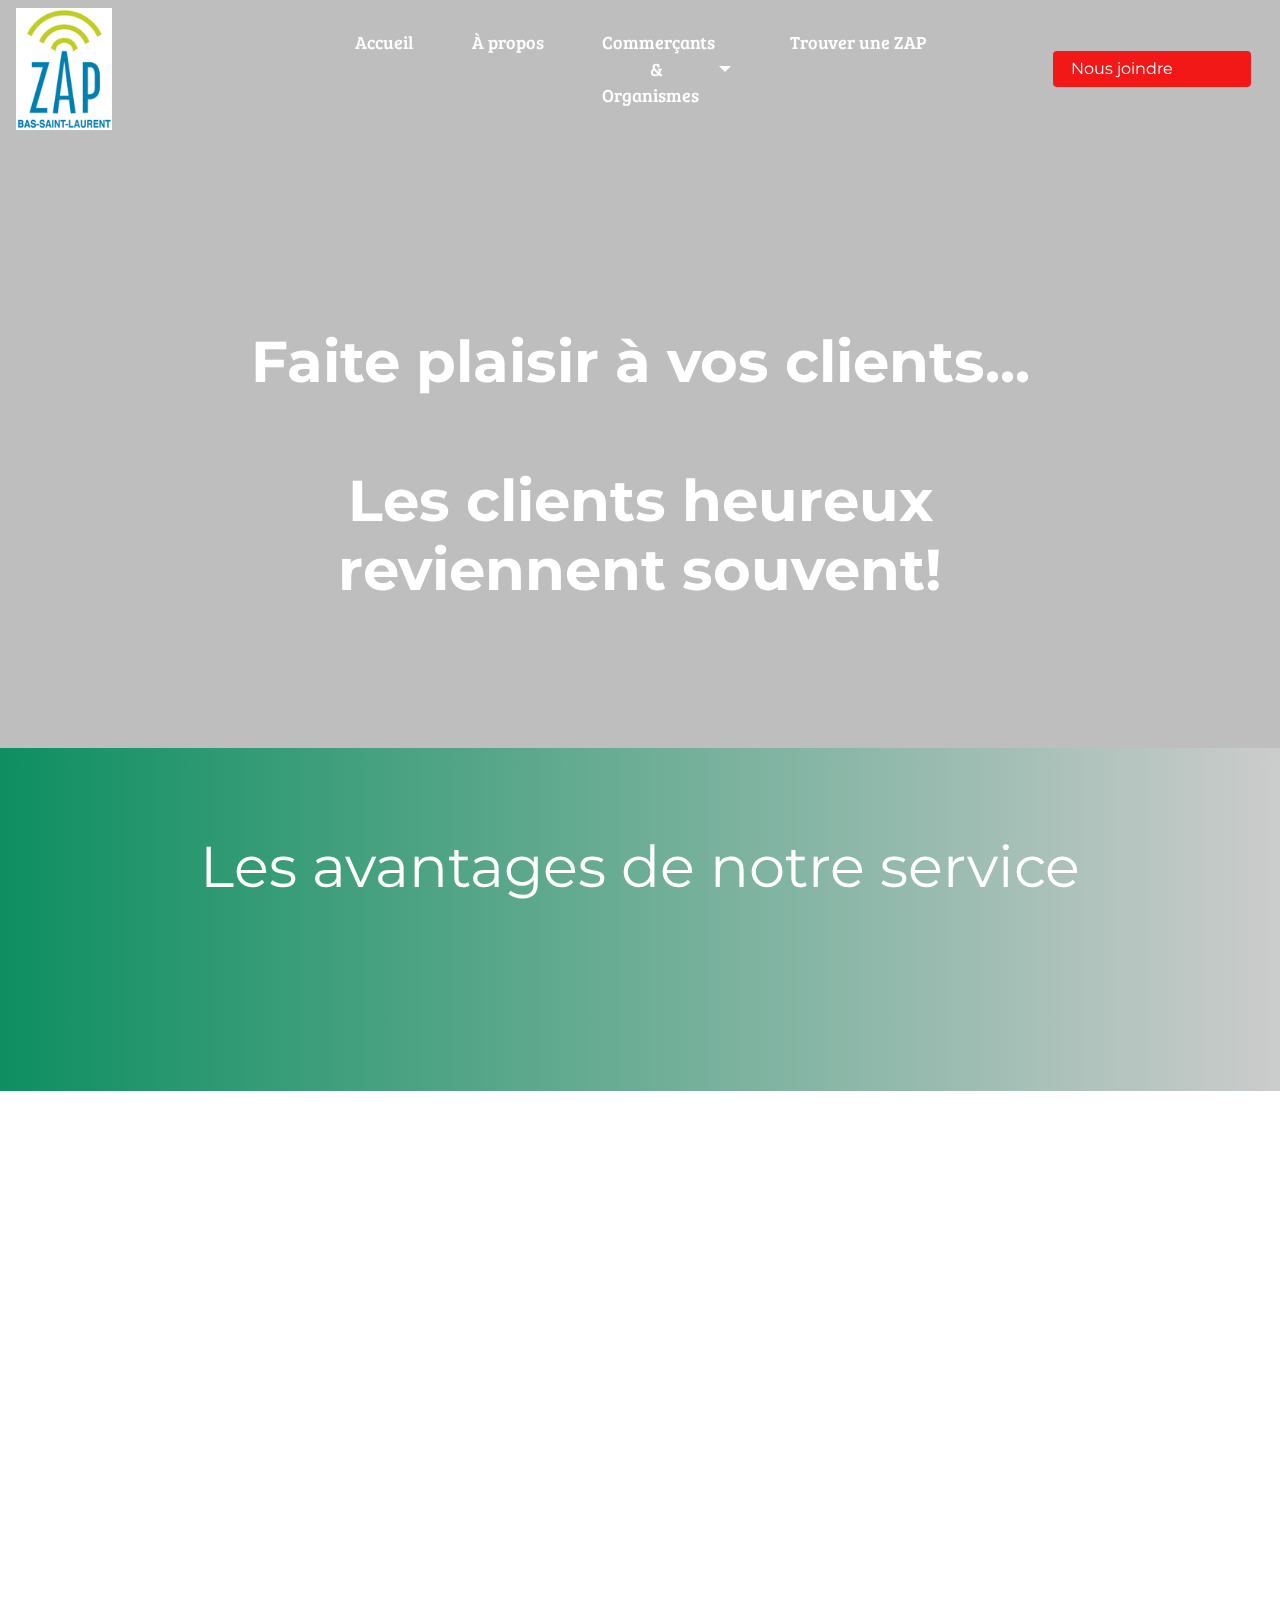
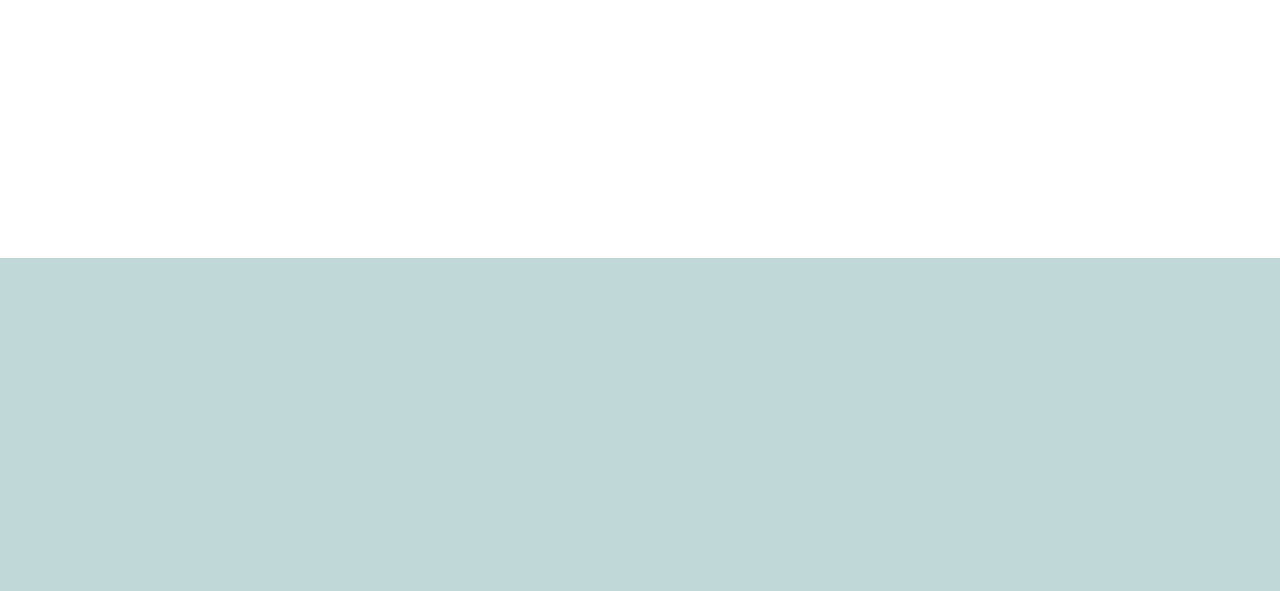
<file: Les avantages.html>
<!DOCTYPE html>
<html >
<head>
  <!-- Site made with Mobirise Website Builder v4.7.1, https://mobirise.com -->
  <meta charset="UTF-8">
  <meta http-equiv="X-UA-Compatible" content="IE=edge">
  <meta name="generator" content="Mobirise v4.7.1, mobirise.com">
  <meta name="viewport" content="width=device-width, initial-scale=1, minimum-scale=1">
  <link rel="shortcut icon" href="assets/images/logobsl-126x160.png" type="image/x-icon">
  <meta name="description" content="">
  <title>Les avantages</title>
  <link rel="stylesheet" href="assets/web/assets/mobirise-icons/mobirise-icons.css">
  <link rel="stylesheet" href="assets/tether/tether.min.css">
  <link rel="stylesheet" href="assets/bootstrap/css/bootstrap.min.css">
  <link rel="stylesheet" href="assets/bootstrap/css/bootstrap-grid.min.css">
  <link rel="stylesheet" href="assets/bootstrap/css/bootstrap-reboot.min.css">
  <link rel="stylesheet" href="assets/soundcloud-plugin/style.css">
  <link rel="stylesheet" href="assets/dropdown/css/style.css">
  <link rel="stylesheet" href="assets/animatecss/animate.min.css">
  <link rel="stylesheet" href="assets/socicon/css/styles.css">
  <link rel="stylesheet" href="assets/theme/css/style.css">
  <link rel="stylesheet" href="assets/mobirise/css/mbr-additional.css" type="text/css">
  
  
  
</head>
<body>
  <section class="menu cid-qPBEqTNcSi" once="menu" id="menu2-1l">

    
    

    <nav class="navbar navbar-dropdown navbar-fixed-top navbar-expand-lg">
        <div class="navbar-brand">
            <span class="navbar-logo">
                
                    <img src="assets/images/logobsl-126x160.png" alt="Mobirise" title="" style="height: 7.6rem;">
                
            </span>
            
        </div>
        <button class="navbar-toggler" type="button" data-toggle="collapse" data-target="#navbarSupportedContent" aria-controls="navbarNavAltMarkup" aria-expanded="false" aria-label="Toggle navigation">
            <div class="hamburger">
                <span></span>
                <span></span>
                <span></span>
                <span></span>
            </div>
        </button>
      <div class="collapse navbar-collapse" id="navbarSupportedContent">
            <ul class="navbar-nav nav-dropdown" data-app-modern-menu="true"><li class="nav-item">
                    <a class="nav-link link text-white display-7" href="index.html">
                        Accueil</a>
                </li><li class="nav-item"><a class="nav-link link text-white display-7" href="a propos.html#features12-1s">
                        À propos</a></li>
                <li class="nav-item dropdown">
                    <a class="nav-link link dropdown-toggle text-white display-7" href="https://mobirise.com" data-toggle="dropdown-submenu" aria-expanded="false">Commerçants<br>&nbsp; &nbsp; &nbsp; &nbsp; &nbsp; &nbsp; &amp;<br>Organismes</a><div class="dropdown-menu"><a class="dropdown-item text-white display-7" href="commercant.html#info1-22" aria-expanded="false">Je veut une Zap</a><a class="dropdown-item text-white display-7" href="Les avantages.html#info1-1m">Les avantages</a></div>
                </li>
                <li class="nav-item">
                    <a class="nav-link link text-white display-7" href="page3.html">Trouver une ZAP &nbsp; &nbsp; &nbsp; &nbsp; &nbsp; &nbsp; &nbsp; &nbsp; &nbsp; &nbsp;&nbsp;</a>
                </li></ul>
            
            <div class="navbar-buttons mbr-section-btn"><a class="btn btn-sm btn-primary display-4" href="mailto:info@zapbsl.org">Nous joindre &nbsp; &nbsp; &nbsp; &nbsp; &nbsp; &nbsp; &nbsp;&nbsp;</a></div>
      </div>
    </nav>
</section>

<section class="info1 cid-qPHqeTXUOV" data-bg-video="https://www.youtube.com/embed/gNY5VdbHkoM?rel=0&amp;showinfo=0&amp;autoplay=0&amp;loop=0" id="info1-1m">

    

    <div class="mbr-overlay" style="opacity: 0.2;">
    </div>

    <div class="container align-left">
        <div class="row justify-content-center">
            <div class="media-container-column col-md-10">
                <h1 class="mbr-section-title align-center pb-3 mbr-fonts-style display-1"><br><strong><br></strong><br><strong>Faite plaisir à vos clients...</strong><br><strong><br></strong><div><strong>Les clients heureux reviennent souvent!</strong></div></h1>
                
                
            </div>
        </div>
    </div>
    
</section>

<section class="header1 cid-qPHVlERG3y" id="header1-1v">

    

    

    <div class="container align-left">
        <div class="row justify-content-center">
            <div class="media-container-column mbr-white col-md-10">
                <h1 class="mbr-section-title align-center pb-3 mbr-fonts-style display-1"><br>Les avantages de notre service<br></h1>
                <h3 class="mbr-section-subtitle align-center mbr-light pb-3 mbr-fonts-style display-2"><strong>Que ce soit dans un lieux public, commerciale, <br>municipale, communautaire, privé&nbsp;<br>ZAP peu &nbsp;vous aidez!&nbsp;</strong></h3>
                
            </div>
        </div>
    </div>
    
</section>

<section class="mbr-section content5 cid-qPRfhTiUdJ" id="content5-2o">
     

    <div class="container">
        <div class="media-container-row">
            <div class="mbr-text counter-container col-md-10 col-lg-8 mbr-fonts-style mbr-light display-7">
                <ul>
                    <li><strong>&nbsp;Installation professionnelle et sécuritaire, assortie d’un suivi technique expert par des entreprises    spécialisées et sélectionnées par Z.A.P. Bas-Saint-Laurent dans chacune des huit MRC de la région.</strong></li>
                    <li><strong>Soutien pour information et dépannage. Tout problème peut donc être résolu aussi rapidement que  possible dès qu’il est signalé (1 866-285-9575) ou qu’il nous est communiqué par courriel à  info@zapbsl.org.</strong></li><li><strong>Soutien technique directement à votre établissement, lorsque nécessaire, sans frais supplémentaire.  Votre personnel n’a donc pas à s’occuper de la gestion de la ZAP, à configurer les équipements ni à faire  du dépannage.</strong></li><li>Procédure d’authentification obligatoire et sécuritaire des utilisateurs pour assurer la traçabilité de    chaque session d’usager afin de prévenir les abus.</li><li>Référencement et mise en valeur de votre ZAP dans Internet sur le site de Z.A.P. Bas-Saint-Laurent, par  la mise en ligne d’un portail d’accès vous étant dédié et sur une carte interactive vous identifiant comme  point d’accès ZAP.</li><li>Matériel promotionnel gracieusement fourni pour vous identifier comme établissement ZAP gratuit et  promouvoir ce service auprès de vos clients.</li><li>Une visibilité accrue et une augmentation de la fréquentation de votre établissement par les personnes  qui ont besoin d’un accès sans-fil à Internet lors de leurs déplacements.</li>
                </ul>
            </div>
        </div>
    </div>
</section>

<section class="info1 cid-qPHvWaOax8" data-bg-video="https://www.youtube.com/watch?v=LmizpG1JKkA&amp;feature=youtu.be" id="info1-1t">

    

    <div class="mbr-overlay" style="opacity: 0.2;">
    </div>

    <div class="container align-left">
        <div class="row justify-content-center">
            <div class="media-container-column col-md-10">
                <h1 class="mbr-section-title align-center pb-3 mbr-fonts-style display-2"><strong>Peu importe ou nous sommes, </strong><strong>nous devrions</strong><br><strong> tous êtres BRANCHÉS!</strong></h1>
                
                
            </div>
        </div>
    </div>
    
</section>


  <script src="assets/web/assets/jquery/jquery.min.js"></script>
  <script src="assets/popper/popper.min.js"></script>
  <script src="assets/tether/tether.min.js"></script>
  <script src="assets/bootstrap/js/bootstrap.min.js"></script>
  <script src="assets/smoothscroll/smooth-scroll.js"></script>
  <script src="assets/dropdown/js/script.min.js"></script>
  <script src="assets/touch-swipe/jquery.touch-swipe.min.js"></script>
  <script src="assets/viewportchecker/jquery.viewportchecker.js"></script>
  <script src="assets/ytplayer/jquery.mb.ytplayer.min.js"></script>
  <script src="assets/vimeoplayer/jquery.mb.vimeo_player.js"></script>
  <script src="assets/theme/js/script.js"></script>
  
  
  <input name="animation" type="hidden">
  </body>
</html>
</file>
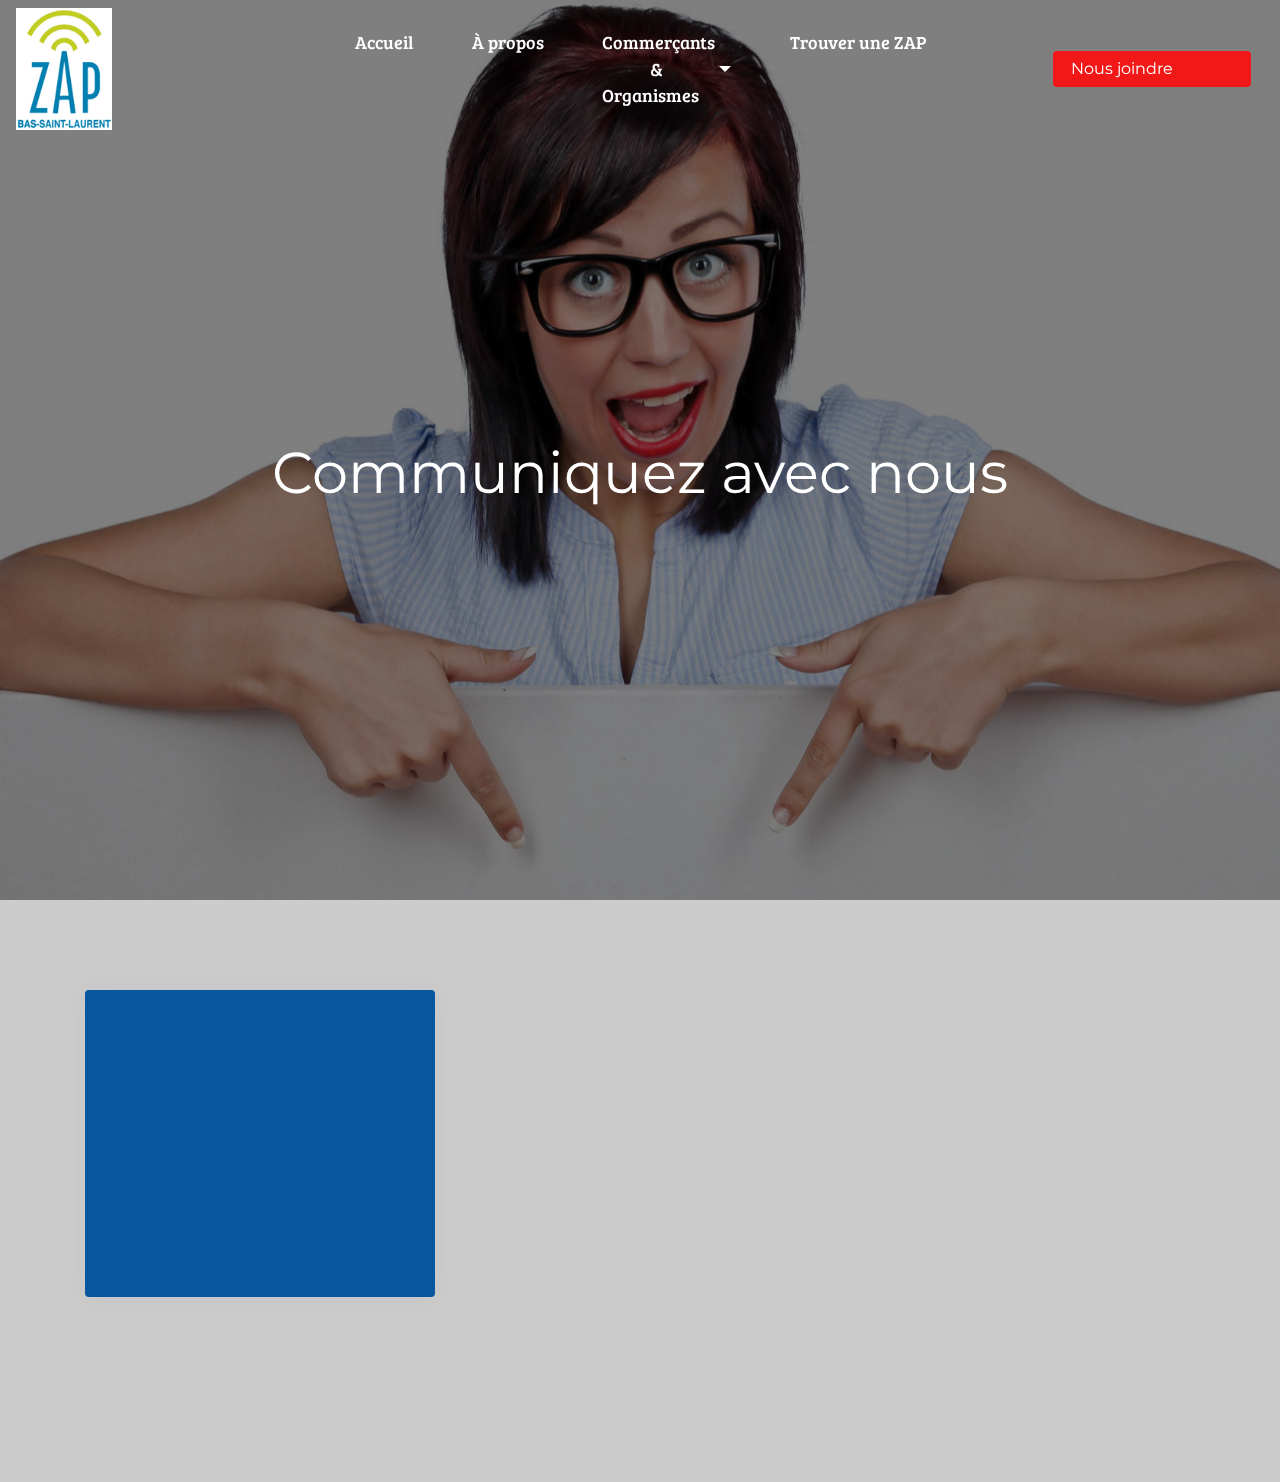
<file: Nous joindre.html>
<!DOCTYPE html>
<html >
<head>
  <!-- Site made with Mobirise Website Builder v4.7.1, https://mobirise.com -->
  <meta charset="UTF-8">
  <meta http-equiv="X-UA-Compatible" content="IE=edge">
  <meta name="generator" content="Mobirise v4.7.1, mobirise.com">
  <meta name="viewport" content="width=device-width, initial-scale=1, minimum-scale=1">
  <link rel="shortcut icon" href="assets/images/logobsl-126x160.png" type="image/x-icon">
  <meta name="description" content="">
  <title>Nous joindre</title>
  <link rel="stylesheet" href="assets/web/assets/mobirise-icons/mobirise-icons.css">
  <link rel="stylesheet" href="assets/tether/tether.min.css">
  <link rel="stylesheet" href="assets/bootstrap/css/bootstrap.min.css">
  <link rel="stylesheet" href="assets/bootstrap/css/bootstrap-grid.min.css">
  <link rel="stylesheet" href="assets/bootstrap/css/bootstrap-reboot.min.css">
  <link rel="stylesheet" href="assets/soundcloud-plugin/style.css">
  <link rel="stylesheet" href="assets/animatecss/animate.min.css">
  <link rel="stylesheet" href="assets/dropdown/css/style.css">
  <link rel="stylesheet" href="assets/socicon/css/styles.css">
  <link rel="stylesheet" href="assets/theme/css/style.css">
  <link rel="stylesheet" href="assets/mobirise/css/mbr-additional.css" type="text/css">
  
  
  
</head>
<body>
  <section class="menu cid-qPBEqTNcSi" once="menu" id="menu2-2b">

    
    

    <nav class="navbar navbar-dropdown navbar-fixed-top navbar-expand-lg">
        <div class="navbar-brand">
            <span class="navbar-logo">
                
                    <img src="assets/images/logobsl-126x160.png" alt="Mobirise" title="" style="height: 7.6rem;">
                
            </span>
            
        </div>
        <button class="navbar-toggler" type="button" data-toggle="collapse" data-target="#navbarSupportedContent" aria-controls="navbarNavAltMarkup" aria-expanded="false" aria-label="Toggle navigation">
            <div class="hamburger">
                <span></span>
                <span></span>
                <span></span>
                <span></span>
            </div>
        </button>
      <div class="collapse navbar-collapse" id="navbarSupportedContent">
            <ul class="navbar-nav nav-dropdown" data-app-modern-menu="true"><li class="nav-item">
                    <a class="nav-link link text-white display-7" href="index.html">
                        Accueil</a>
                </li><li class="nav-item"><a class="nav-link link text-white display-7" href="a propos.html#features12-1s">
                        À propos</a></li>
                <li class="nav-item dropdown">
                    <a class="nav-link link dropdown-toggle text-white display-7" href="https://mobirise.com" data-toggle="dropdown-submenu" aria-expanded="false">Commerçants<br>&nbsp; &nbsp; &nbsp; &nbsp; &nbsp; &nbsp; &amp;<br>Organismes</a><div class="dropdown-menu"><a class="dropdown-item text-white display-7" href="commercant.html#info1-22" aria-expanded="false">Je veut une Zap</a><a class="dropdown-item text-white display-7" href="Les avantages.html#info1-1m">Les avantages</a></div>
                </li>
                <li class="nav-item">
                    <a class="nav-link link text-white display-7" href="page3.html">Trouver une ZAP &nbsp; &nbsp; &nbsp; &nbsp; &nbsp; &nbsp; &nbsp; &nbsp; &nbsp; &nbsp;&nbsp;</a>
                </li></ul>
            
            <div class="navbar-buttons mbr-section-btn"><a class="btn btn-sm btn-primary display-4" href="mailto:info@zapbsl.org">Nous joindre &nbsp; &nbsp; &nbsp; &nbsp; &nbsp; &nbsp; &nbsp;&nbsp;</a></div>
      </div>
    </nav>
</section>

<section class="header6 cid-qPIFi3KwBD mbr-fullscreen" id="header6-2f">

    

    <div class="mbr-overlay" style="opacity: 0.5;">
    </div>

    <div class="container align-left">
        <div class="row justify-content-center">
            <div class="media-container-column mbr-white col-md-10">
                <h1 class="mbr-section-title align-center pb-3 mbr-fonts-style display-1"><br>Communiquez avec nous</h1>
                
                
            </div>
        </div>
    </div>
    
</section>

<section class="form1 cid-qPIEYNWsU4" id="form1-2d">

    

    
    <div class="container">
        <div class="row main-row justify-content-center">
            <div class="col-sm-12 col-lg-8 col-md-6" data-form-type="formoid">
                <div data-form-alert="" hidden="">Merci nous communiquerons avec vous rapidement</div>
                <form class="mbr-form" action="https://mobirise.com/" method="post" data-form-title="My Mobirise Form"><input type="hidden" name="email" data-form-email="true" value="6aKj2cSBBSThSfb5+jCHEPtIVTxdmsKks84xcZ7Oi6ewU1HDfOWFOL9BBGvTD/Wk0p1WzhgcZdTpHVrIeWyo8pHJMWzv/4KelR+e2O0vHr3YLZKD+kzP1CnVWCIEZORb" data-form-field="Email">
                    <div class="row input-main">
                        <div class="col-md-12 col-lg-6 input-wrap" data-for="firstname">
                            <input type="text" class="field display-7" name="firstname" placeholder="Prénom *" data-form-field="First Name" required="" id="firstname-form1-2d">
                        </div>
                        <div class="col-md-12 col-lg-6 input-wrap" data-for="email">
                            <input type="email" class="field display-7" name="email" data-form-field="Email" placeholder="Courriel*" required="" id="email-form1-2d">
                        </div>
                        <div class=" col-md-12 col-lg-6 input-wrap" data-for="phone">
                            <input type="text" class="field display-7" name="phone" data-form-field="Phone" placeholder="Téléphone" id="phone-form1-2d">
                        </div>
                        
                    </div>

                    <div class="row input-main">
                        <div class="col-md-12 col-lg-12 form-group" data-for="message">
                            <textarea type="text" class="form-control display-7" name="message" rows="7" data-form-field="Message" placeholder="Message" id="message-form1-2d"></textarea>
                        </div>
                    </div>
                    <div class="row input-main">
                        <div class="col-md-12 col-lg-12 btn-row">
                            <span class="input-group-btn"><button href="" type="submit" class="btn btn-form btn-primary display-2">Envoyer</button></span>
                        </div>
                    </div>
                </form>
            </div>
            <div class="col-sm-12 col-lg-4 col-md-6 text-block">            
                <div class="content-panel">
                    <h2 class="mbr-section-title mbr-fonts-style align-left mbr-white pb-2 display-2">
                        Communiquez <br>avec nous</h2>
                    <p class="content-block mbr-fonts-style align-left m-0 display-7">Z.A.P. Bas-Saint-Laurent<br>186, rue Lavoie<br>Rimouski (Québec) G5L 5Z1<br>Sans frais :<br>1-866-285-9575<br><br></p>
                </div>
            </div>
        </div>
   </div>
</section>


  <script src="assets/web/assets/jquery/jquery.min.js"></script>
  <script src="assets/popper/popper.min.js"></script>
  <script src="assets/tether/tether.min.js"></script>
  <script src="assets/bootstrap/js/bootstrap.min.js"></script>
  <script src="assets/smoothscroll/smooth-scroll.js"></script>
  <script src="assets/viewportchecker/jquery.viewportchecker.js"></script>
  <script src="assets/dropdown/js/script.min.js"></script>
  <script src="assets/touch-swipe/jquery.touch-swipe.min.js"></script>
  <script src="assets/theme/js/script.js"></script>
  <script src="assets/formoid/formoid.min.js"></script>
  
  
  <input name="animation" type="hidden">
  </body>
</html>
</file>
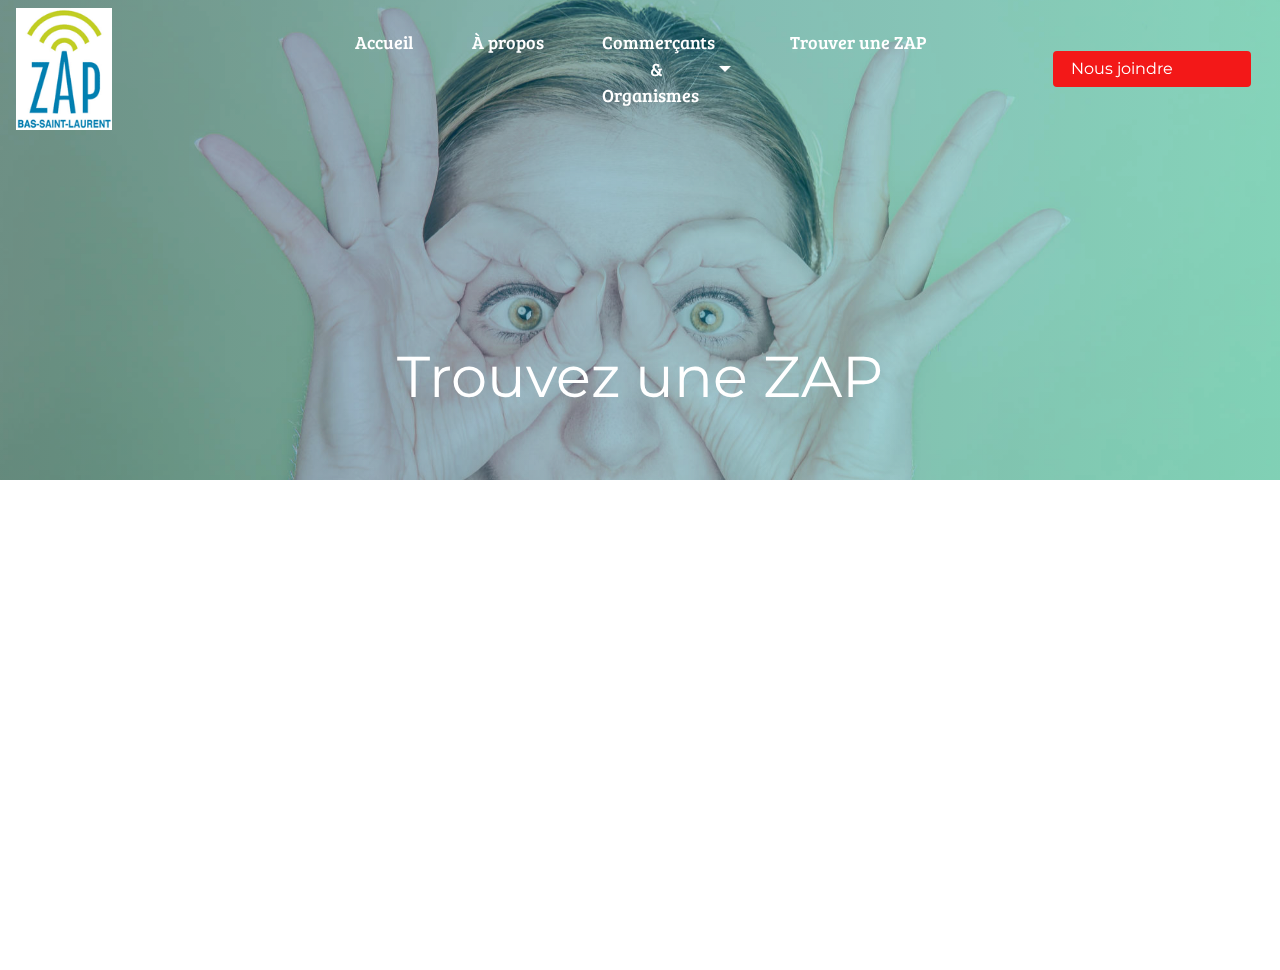
<file: page3.html>
<!DOCTYPE html>
<html >
<head>
  <!-- Site made with Mobirise Website Builder v4.7.1, https://mobirise.com -->
  <meta charset="UTF-8">
  <meta http-equiv="X-UA-Compatible" content="IE=edge">
  <meta name="generator" content="Mobirise v4.7.1, mobirise.com">
  <meta name="viewport" content="width=device-width, initial-scale=1, minimum-scale=1">
  <link rel="shortcut icon" href="assets/images/logobsl-126x160.png" type="image/x-icon">
  <meta name="description" content="">
  <title>Trouve une zap</title>
  <link rel="stylesheet" href="assets/web/assets/mobirise-icons/mobirise-icons.css">
  <link rel="stylesheet" href="assets/tether/tether.min.css">
  <link rel="stylesheet" href="assets/bootstrap/css/bootstrap.min.css">
  <link rel="stylesheet" href="assets/bootstrap/css/bootstrap-grid.min.css">
  <link rel="stylesheet" href="assets/bootstrap/css/bootstrap-reboot.min.css">
  <link rel="stylesheet" href="assets/soundcloud-plugin/style.css">
  <link rel="stylesheet" href="assets/dropdown/css/style.css">
  <link rel="stylesheet" href="assets/animatecss/animate.min.css">
  <link rel="stylesheet" href="assets/socicon/css/styles.css">
  <link rel="stylesheet" href="assets/theme/css/style.css">
  <link rel="stylesheet" href="assets/mobirise/css/mbr-additional.css" type="text/css">
  
  
  
</head>
<body>
  <section class="menu cid-qPBEqTNcSi" once="menu" id="menu2-1g">

    
    

    <nav class="navbar navbar-dropdown navbar-fixed-top navbar-expand-lg">
        <div class="navbar-brand">
            <span class="navbar-logo">
                
                    <img src="assets/images/logobsl-126x160.png" alt="Mobirise" title="" style="height: 7.6rem;">
                
            </span>
            
        </div>
        <button class="navbar-toggler" type="button" data-toggle="collapse" data-target="#navbarSupportedContent" aria-controls="navbarNavAltMarkup" aria-expanded="false" aria-label="Toggle navigation">
            <div class="hamburger">
                <span></span>
                <span></span>
                <span></span>
                <span></span>
            </div>
        </button>
      <div class="collapse navbar-collapse" id="navbarSupportedContent">
            <ul class="navbar-nav nav-dropdown" data-app-modern-menu="true"><li class="nav-item">
                    <a class="nav-link link text-white display-7" href="index.html">
                        Accueil</a>
                </li><li class="nav-item"><a class="nav-link link text-white display-7" href="a propos.html#features12-1s">
                        À propos</a></li>
                <li class="nav-item dropdown">
                    <a class="nav-link link dropdown-toggle text-white display-7" href="https://mobirise.com" data-toggle="dropdown-submenu" aria-expanded="false">Commerçants<br>&nbsp; &nbsp; &nbsp; &nbsp; &nbsp; &nbsp; &amp;<br>Organismes</a><div class="dropdown-menu"><a class="dropdown-item text-white display-7" href="commercant.html#info1-22" aria-expanded="false">Je veut une Zap</a><a class="dropdown-item text-white display-7" href="Les avantages.html#info1-1m">Les avantages</a></div>
                </li>
                <li class="nav-item">
                    <a class="nav-link link text-white display-7" href="page3.html">Trouver une ZAP &nbsp; &nbsp; &nbsp; &nbsp; &nbsp; &nbsp; &nbsp; &nbsp; &nbsp; &nbsp;&nbsp;</a>
                </li></ul>
            
            <div class="navbar-buttons mbr-section-btn"><a class="btn btn-sm btn-primary display-4" href="mailto:info@zapbsl.org">Nous joindre &nbsp; &nbsp; &nbsp; &nbsp; &nbsp; &nbsp; &nbsp;&nbsp;</a></div>
      </div>
    </nav>
</section>

<section class="header6 cid-qPIL5wsIc8 mbr-parallax-background" id="header6-2i">

    

    <div class="mbr-overlay" style="opacity: 0.4;">
    </div>

    <div class="container align-left">
        <div class="row justify-content-center">
            <div class="media-container-column mbr-white col-md-10">
                <h1 class="mbr-section-title align-center pb-3 mbr-fonts-style display-1"><br><br><br>Trouvez une ZAP</h1>
                
                
            </div>
        </div>
    </div>
    
</section>

<section class="map1 cid-qPIKOIz9NR" id="map1-2g">

     

    <div class="google-map"><iframe frameborder="0" style="border:0" src="https://www.google.com/maps/embed/v1/place?key=AIzaSyA0Dx_boXQiwvdz8sJHoYeZNVTdoWONYkU&amp;q=place_id:ChIJ01lVDQfZlUwRfaT0R7pf2mE" allowfullscreen=""></iframe></div>
</section>


  <script src="assets/web/assets/jquery/jquery.min.js"></script>
  <script src="assets/popper/popper.min.js"></script>
  <script src="assets/tether/tether.min.js"></script>
  <script src="assets/bootstrap/js/bootstrap.min.js"></script>
  <script src="assets/smoothscroll/smooth-scroll.js"></script>
  <script src="assets/dropdown/js/script.min.js"></script>
  <script src="assets/touch-swipe/jquery.touch-swipe.min.js"></script>
  <script src="assets/viewportchecker/jquery.viewportchecker.js"></script>
  <script src="assets/parallax/jarallax.min.js"></script>
  <script src="assets/theme/js/script.js"></script>
  
  
  <input name="animation" type="hidden">
  </body>
</html>
</file>
<file: assets/web/assets/mobirise-icons/mobirise-icons.css>
@font-face {
  font-family: 'MobiriseIcons';
  src:  url('mobirise-icons.eot?spat4u');
  src:  url('mobirise-icons.eot?spat4u#iefix') format('embedded-opentype'),
    url('mobirise-icons.ttf?spat4u') format('truetype'),
    url('mobirise-icons.woff?spat4u') format('woff'),
    url('mobirise-icons.svg?spat4u#MobiriseIcons') format('svg');
  font-weight: normal;
  font-style: normal;
}

[class^="mbri-"], [class*=" mbri-"] {
  /* use !important to prevent issues with browser extensions that change fonts */
  font-family: MobiriseIcons !important;
  speak: none;
  font-style: normal;
  font-weight: normal;
  font-variant: normal;
  text-transform: none;
  line-height: 1;

  /* Better Font Rendering =========== */
  -webkit-font-smoothing: antialiased;
  -moz-osx-font-smoothing: grayscale;
}

.mbri-add-submenu:before {
  content: "\e900";
}
.mbri-alert:before {
  content: "\e901";
}
.mbri-align-center:before {
  content: "\e902";
}
.mbri-align-justify:before {
  content: "\e903";
}
.mbri-align-left:before {
  content: "\e904";
}
.mbri-align-right:before {
  content: "\e905";
}
.mbri-android:before {
  content: "\e906";
}
.mbri-apple:before {
  content: "\e907";
}
.mbri-arrow-down:before {
  content: "\e908";
}
.mbri-arrow-next:before {
  content: "\e909";
}
.mbri-arrow-prev:before {
  content: "\e90a";
}
.mbri-arrow-up:before {
  content: "\e90b";
}
.mbri-bold:before {
  content: "\e90c";
}
.mbri-bookmark:before {
  content: "\e90d";
}
.mbri-bootstrap:before {
  content: "\e90e";
}
.mbri-briefcase:before {
  content: "\e90f";
}
.mbri-browse:before {
  content: "\e910";
}
.mbri-bulleted-list:before {
  content: "\e911";
}
.mbri-calendar:before {
  content: "\e912";
}
.mbri-camera:before {
  content: "\e913";
}
.mbri-cart-add:before {
  content: "\e914";
}
.mbri-cart-full:before {
  content: "\e915";
}
.mbri-cash:before {
  content: "\e916";
}
.mbri-change-style:before {
  content: "\e917";
}
.mbri-chat:before {
  content: "\e918";
}
.mbri-clock:before {
  content: "\e919";
}
.mbri-close:before {
  content: "\e91a";
}
.mbri-cloud:before {
  content: "\e91b";
}
.mbri-code:before {
  content: "\e91c";
}
.mbri-contact-form:before {
  content: "\e91d";
}
.mbri-credit-card:before {
  content: "\e91e";
}
.mbri-cursor-click:before {
  content: "\e91f";
}
.mbri-cust-feedback:before {
  content: "\e920";
}
.mbri-database:before {
  content: "\e921";
}
.mbri-delivery:before {
  content: "\e922";
}
.mbri-desktop:before {
  content: "\e923";
}
.mbri-devices:before {
  content: "\e924";
}
.mbri-down:before {
  content: "\e925";
}
.mbri-download:before {
  content: "\e989";
}
.mbri-drag-n-drop:before {
  content: "\e927";
}
.mbri-drag-n-drop2:before {
  content: "\e928";
}
.mbri-edit:before {
  content: "\e929";
}
.mbri-edit2:before {
  content: "\e92a";
}
.mbri-error:before {
  content: "\e92b";
}
.mbri-extension:before {
  content: "\e92c";
}
.mbri-features:before {
  content: "\e92d";
}
.mbri-file:before {
  content: "\e92e";
}
.mbri-flag:before {
  content: "\e92f";
}
.mbri-folder:before {
  content: "\e930";
}
.mbri-gift:before {
  content: "\e931";
}
.mbri-github:before {
  content: "\e932";
}
.mbri-globe:before {
  content: "\e933";
}
.mbri-globe-2:before {
  content: "\e934";
}
.mbri-growing-chart:before {
  content: "\e935";
}
.mbri-hearth:before {
  content: "\e936";
}
.mbri-help:before {
  content: "\e937";
}
.mbri-home:before {
  content: "\e938";
}
.mbri-hot-cup:before {
  content: "\e939";
}
.mbri-idea:before {
  content: "\e93a";
}
.mbri-image-gallery:before {
  content: "\e93b";
}
.mbri-image-slider:before {
  content: "\e93c";
}
.mbri-info:before {
  content: "\e93d";
}
.mbri-italic:before {
  content: "\e93e";
}
.mbri-key:before {
  content: "\e93f";
}
.mbri-laptop:before {
  content: "\e940";
}
.mbri-layers:before {
  content: "\e941";
}
.mbri-left-right:before {
  content: "\e942";
}
.mbri-left:before {
  content: "\e943";
}
.mbri-letter:before {
  content: "\e944";
}
.mbri-like:before {
  content: "\e945";
}
.mbri-link:before {
  content: "\e946";
}
.mbri-lock:before {
  content: "\e947";
}
.mbri-login:before {
  content: "\e948";
}
.mbri-logout:before {
  content: "\e949";
}
.mbri-magic-stick:before {
  content: "\e94a";
}
.mbri-map-pin:before {
  content: "\e94b";
}
.mbri-menu:before {
  content: "\e94c";
}
.mbri-mobile:before {
  content: "\e94d";
}
.mbri-mobile2:before {
  content: "\e94e";
}
.mbri-mobirise:before {
  content: "\e94f";
}
.mbri-more-horizontal:before {
  content: "\e950";
}
.mbri-more-vertical:before {
  content: "\e951";
}
.mbri-music:before {
  content: "\e952";
}
.mbri-new-file:before {
  content: "\e953";
}
.mbri-numbered-list:before {
  content: "\e954";
}
.mbri-opened-folder:before {
  content: "\e955";
}
.mbri-pages:before {
  content: "\e956";
}
.mbri-paper-plane:before {
  content: "\e957";
}
.mbri-paperclip:before {
  content: "\e958";
}
.mbri-photo:before {
  content: "\e959";
}
.mbri-photos:before {
  content: "\e95a";
}
.mbri-pin:before {
  content: "\e95b";
}
.mbri-play:before {
  content: "\e95c";
}
.mbri-plus:before {
  content: "\e95d";
}
.mbri-preview:before {
  content: "\e95e";
}
.mbri-print:before {
  content: "\e95f";
}
.mbri-protect:before {
  content: "\e960";
}
.mbri-question:before {
  content: "\e961";
}
.mbri-quote-left:before {
  content: "\e962";
}
.mbri-quote-right:before {
  content: "\e963";
}
.mbri-refresh:before {
  content: "\e964";
}
.mbri-responsive:before {
  content: "\e965";
}
.mbri-right:before {
  content: "\e966";
}
.mbri-rocket:before {
  content: "\e967";
}
.mbri-sad-face:before {
  content: "\e968";
}
.mbri-sale:before {
  content: "\e969";
}
.mbri-save:before {
  content: "\e96a";
}
.mbri-search:before {
  content: "\e96b";
}
.mbri-setting:before {
  content: "\e96c";
}
.mbri-setting2:before {
  content: "\e96d";
}
.mbri-setting3:before {
  content: "\e96e";
}
.mbri-share:before {
  content: "\e96f";
}
.mbri-shopping-bag:before {
  content: "\e970";
}
.mbri-shopping-basket:before {
  content: "\e971";
}
.mbri-shopping-cart:before {
  content: "\e972";
}
.mbri-sites:before {
  content: "\e973";
}
.mbri-smile-face:before {
  content: "\e974";
}
.mbri-speed:before {
  content: "\e975";
}
.mbri-star:before {
  content: "\e976";
}
.mbri-success:before {
  content: "\e977";
}
.mbri-sun:before {
  content: "\e978";
}
.mbri-sun2:before {
  content: "\e979";
}
.mbri-tablet:before {
  content: "\e97a";
}
.mbri-tablet-vertical:before {
  content: "\e97b";
}
.mbri-target:before {
  content: "\e97c";
}
.mbri-timer:before {
  content: "\e97d";
}
.mbri-to-ftp:before {
  content: "\e97e";
}
.mbri-to-local-drive:before {
  content: "\e97f";
}
.mbri-touch-swipe:before {
  content: "\e980";
}
.mbri-touch:before {
  content: "\e981";
}
.mbri-trash:before {
  content: "\e982";
}
.mbri-underline:before {
  content: "\e983";
}
.mbri-unlink:before {
  content: "\e984";
}
.mbri-unlock:before {
  content: "\e985";
}
.mbri-up-down:before {
  content: "\e986";
}
.mbri-up:before {
  content: "\e987";
}
.mbri-update:before {
  content: "\e988";
}
.mbri-upload:before {
 content: "\e926"; 
}
.mbri-user:before {
  content: "\e98a";
}
.mbri-user2:before {
  content: "\e98b";
}
.mbri-users:before {
  content: "\e98c";
}
.mbri-video:before {
  content: "\e98d";
}
.mbri-video-play:before {
  content: "\e98e";
}
.mbri-watch:before {
  content: "\e98f";
}
.mbri-website-theme:before {
  content: "\e990";
}
.mbri-wifi:before {
  content: "\e991";
}
.mbri-windows:before {
  content: "\e992";
}
.mbri-zoom-out:before {
  content: "\e993";
}
.mbri-redo:before {
  content: "\e994";
}
.mbri-undo:before {
  content: "\e995";
}
</file>
<file: assets/soundcloud-plugin/style.css>
.addons-container {
  position: relative;
  margin-left: auto;
  margin-right: auto;
  padding-right: 15px;
  padding-left: 15px; }
  @media (min-width: 576px) {
    .addons-container {
      padding-right: 15px;
      padding-left: 15px; } }
  @media (min-width: 768px) {
    .addons-container {
      padding-right: 15px;
      padding-left: 15px; } }
  @media (min-width: 992px) {
    .addons-container {
      padding-right: 15px;
      padding-left: 15px; } }
  @media (min-width: 1200px) {
    .addons-container {
      padding-right: 15px;
      padding-left: 15px; } }
  @media (min-width: 576px) {
    .addons-container {
      width: 540px;
      max-width: 100%; } }
  @media (min-width: 768px) {
    .addons-container {
      width: 720px;
      max-width: 100%; } }
  @media (min-width: 992px) {
    .addons-container {
      width: 960px;
      max-width: 100%; } }
  @media (min-width: 1200px) {
    .addons-container {
      width: 1140px;
      max-width: 100%; } }

.addons-container-inner{
    position: relative;
    width: 100%;
    min-height: 1px;
    padding-right: 15px;
    padding-left: 15px;
}
@media (min-width: 567px) {
    .addons-container-inner{
        -ms-flex: 0 0 66.666667%;
        flex: 0 0 66.666667%;
        max-width: 66.666667%;
    }
}
.addons-row{
    display: flex;
    justify-content:center;
}
</file>
<file: assets/socicon/css/styles.css>
@charset "UTF-8";

@font-face {
  font-family: "socicon";
  src:url("../fonts/socicon.eot");
  src:url("../fonts/socicon.eot?#iefix") format("embedded-opentype"),
    url("../fonts/socicon.woff") format("woff"),
    url("../fonts/socicon.ttf") format("truetype"),
    url("../fonts/socicon.svg#socicon") format("svg");
  font-weight: normal;
  font-style: normal;

}

[data-icon]:before {
  font-family: "socicon" !important;
  content: attr(data-icon);
  font-style: normal !important;
  font-weight: normal !important;
  font-variant: normal !important;
  text-transform: none !important;
  speak: none;
  line-height: 1;
  -webkit-font-smoothing: antialiased;
  -moz-osx-font-smoothing: grayscale;
}

[class^="socicon-"]:before,
[class*=" socicon-"]:before {
  font-family: "socicon" !important;
  font-style: normal !important;
  font-weight: normal !important;
  font-variant: normal !important;
  text-transform: none !important;
  speak: none;
  line-height: 1;
  -webkit-font-smoothing: antialiased;
  -moz-osx-font-smoothing: grayscale;
}

.socicon-modelmayhem:before {
  content: "\e000";
}
.socicon-mixcloud:before {
  content: "\e001";
}
.socicon-drupal:before {
  content: "\e002";
}
.socicon-swarm:before {
  content: "\e003";
}
.socicon-istock:before {
  content: "\e004";
}
.socicon-yammer:before {
  content: "\e005";
}
.socicon-ello:before {
  content: "\e006";
}
.socicon-stackoverflow:before {
  content: "\e007";
}
.socicon-persona:before {
  content: "\e008";
}
.socicon-triplej:before {
  content: "\e009";
}
.socicon-houzz:before {
  content: "\e00a";
}
.socicon-rss:before {
  content: "\e00b";
}
.socicon-paypal:before {
  content: "\e00c";
}
.socicon-odnoklassniki:before {
  content: "\e00d";
}
.socicon-airbnb:before {
  content: "\e00e";
}
.socicon-periscope:before {
  content: "\e00f";
}
.socicon-outlook:before {
  content: "\e010";
}
.socicon-coderwall:before {
  content: "\e011";
}
.socicon-tripadvisor:before {
  content: "\e012";
}
.socicon-appnet:before {
  content: "\e013";
}
.socicon-goodreads:before {
  content: "\e014";
}
.socicon-tripit:before {
  content: "\e015";
}
.socicon-lanyrd:before {
  content: "\e016";
}
.socicon-slideshare:before {
  content: "\e017";
}
.socicon-buffer:before {
  content: "\e018";
}
.socicon-disqus:before {
  content: "\e019";
}
.socicon-vkontakte:before {
  content: "\e01a";
}
.socicon-whatsapp:before {
  content: "\e01b";
}
.socicon-patreon:before {
  content: "\e01c";
}
.socicon-storehouse:before {
  content: "\e01d";
}
.socicon-pocket:before {
  content: "\e01e";
}
.socicon-mail:before {
  content: "\e01f";
}
.socicon-blogger:before {
  content: "\e020";
}
.socicon-technorati:before {
  content: "\e021";
}
.socicon-reddit:before {
  content: "\e022";
}
.socicon-dribbble:before {
  content: "\e023";
}
.socicon-stumbleupon:before {
  content: "\e024";
}
.socicon-digg:before {
  content: "\e025";
}
.socicon-envato:before {
  content: "\e026";
}
.socicon-behance:before {
  content: "\e027";
}
.socicon-delicious:before {
  content: "\e028";
}
.socicon-deviantart:before {
  content: "\e029";
}
.socicon-forrst:before {
  content: "\e02a";
}
.socicon-play:before {
  content: "\e02b";
}
.socicon-zerply:before {
  content: "\e02c";
}
.socicon-wikipedia:before {
  content: "\e02d";
}
.socicon-apple:before {
  content: "\e02e";
}
.socicon-flattr:before {
  content: "\e02f";
}
.socicon-github:before {
  content: "\e030";
}
.socicon-renren:before {
  content: "\e031";
}
.socicon-friendfeed:before {
  content: "\e032";
}
.socicon-newsvine:before {
  content: "\e033";
}
.socicon-identica:before {
  content: "\e034";
}
.socicon-bebo:before {
  content: "\e035";
}
.socicon-zynga:before {
  content: "\e036";
}
.socicon-steam:before {
  content: "\e037";
}
.socicon-xbox:before {
  content: "\e038";
}
.socicon-windows:before {
  content: "\e039";
}
.socicon-qq:before {
  content: "\e03a";
}
.socicon-douban:before {
  content: "\e03b";
}
.socicon-meetup:before {
  content: "\e03c";
}
.socicon-playstation:before {
  content: "\e03d";
}
.socicon-android:before {
  content: "\e03e";
}
.socicon-snapchat:before {
  content: "\e03f";
}
.socicon-twitter:before {
  content: "\e040";
}
.socicon-facebook:before {
  content: "\e041";
}
.socicon-googleplus:before {
  content: "\e042";
}
.socicon-pinterest:before {
  content: "\e043";
}
.socicon-foursquare:before {
  content: "\e044";
}
.socicon-yahoo:before {
  content: "\e045";
}
.socicon-skype:before {
  content: "\e046";
}
.socicon-yelp:before {
  content: "\e047";
}
.socicon-feedburner:before {
  content: "\e048";
}
.socicon-linkedin:before {
  content: "\e049";
}
.socicon-viadeo:before {
  content: "\e04a";
}
.socicon-xing:before {
  content: "\e04b";
}
.socicon-myspace:before {
  content: "\e04c";
}
.socicon-soundcloud:before {
  content: "\e04d";
}
.socicon-spotify:before {
  content: "\e04e";
}
.socicon-grooveshark:before {
  content: "\e04f";
}
.socicon-lastfm:before {
  content: "\e050";
}
.socicon-youtube:before {
  content: "\e051";
}
.socicon-vimeo:before {
  content: "\e052";
}
.socicon-dailymotion:before {
  content: "\e053";
}
.socicon-vine:before {
  content: "\e054";
}
.socicon-flickr:before {
  content: "\e055";
}
.socicon-500px:before {
  content: "\e056";
}
.socicon-wordpress:before {
  content: "\e058";
}
.socicon-tumblr:before {
  content: "\e059";
}
.socicon-twitch:before {
  content: "\e05a";
}
.socicon-8tracks:before {
  content: "\e05b";
}
.socicon-amazon:before {
  content: "\e05c";
}
.socicon-icq:before {
  content: "\e05d";
}
.socicon-smugmug:before {
  content: "\e05e";
}
.socicon-ravelry:before {
  content: "\e05f";
}
.socicon-weibo:before {
  content: "\e060";
}
.socicon-baidu:before {
  content: "\e061";
}
.socicon-angellist:before {
  content: "\e062";
}
.socicon-ebay:before {
  content: "\e063";
}
.socicon-imdb:before {
  content: "\e064";
}
.socicon-stayfriends:before {
  content: "\e065";
}
.socicon-residentadvisor:before {
  content: "\e066";
}
.socicon-google:before {
  content: "\e067";
}
.socicon-yandex:before {
  content: "\e068";
}
.socicon-sharethis:before {
  content: "\e069";
}
.socicon-bandcamp:before {
  content: "\e06a";
}
.socicon-itunes:before {
  content: "\e06b";
}
.socicon-deezer:before {
  content: "\e06c";
}
.socicon-telegram:before {
  content: "\e06e";
}
.socicon-openid:before {
  content: "\e06f";
}
.socicon-amplement:before {
  content: "\e070";
}
.socicon-viber:before {
  content: "\e071";
}
.socicon-zomato:before {
  content: "\e072";
}
.socicon-draugiem:before {
  content: "\e074";
}
.socicon-endomodo:before {
  content: "\e075";
}
.socicon-filmweb:before {
  content: "\e076";
}
.socicon-stackexchange:before {
  content: "\e077";
}
.socicon-wykop:before {
  content: "\e078";
}
.socicon-teamspeak:before {
  content: "\e079";
}
.socicon-teamviewer:before {
  content: "\e07a";
}
.socicon-ventrilo:before {
  content: "\e07b";
}
.socicon-younow:before {
  content: "\e07c";
}
.socicon-raidcall:before {
  content: "\e07d";
}
.socicon-mumble:before {
  content: "\e07e";
}
.socicon-medium:before {
  content: "\e06d";
}
.socicon-bebee:before {
  content: "\e07f";
}
.socicon-hitbox:before {
  content: "\e080";
}
.socicon-reverbnation:before {
  content: "\e081";
}
.socicon-formulr:before {
  content: "\e082";
}
.socicon-instagram:before {
  content: "\e057";
}
.socicon-battlenet:before {
  content: "\e083";
}
.socicon-chrome:before {
  content: "\e084";
}
.socicon-discord:before {
  content: "\e086";
}
.socicon-issuu:before {
  content: "\e087";
}
.socicon-macos:before {
  content: "\e088";
}
.socicon-firefox:before {
  content: "\e089";
}
.socicon-opera:before {
  content: "\e08d";
}
.socicon-keybase:before {
  content: "\e090";
}
.socicon-alliance:before {
  content: "\e091";
}
.socicon-livejournal:before {
  content: "\e092";
}
.socicon-googlephotos:before {
  content: "\e093";
}
.socicon-horde:before {
  content: "\e094";
}
.socicon-etsy:before {
  content: "\e095";
}
.socicon-zapier:before {
  content: "\e096";
}
.socicon-google-scholar:before {
  content: "\e097";
}
.socicon-researchgate:before {
  content: "\e098";
}
.socicon-wechat:before {
  content: "\e099";
}
.socicon-strava:before {
  content: "\e09a";
}
.socicon-line:before {
  content: "\e09b";
}
.socicon-lyft:before {
  content: "\e09c";
}
.socicon-uber:before {
  content: "\e09d";
}
.socicon-songkick:before {
  content: "\e09e";
}
.socicon-viewbug:before {
  content: "\e09f";
}
.socicon-googlegroups:before {
  content: "\e0a0";
}
.socicon-quora:before {
  content: "\e073";
}
.socicon-diablo:before {
  content: "\e085";
}
.socicon-blizzard:before {
  content: "\e0a1";
}
.socicon-hearthstone:before {
  content: "\e08b";
}
.socicon-heroes:before {
  content: "\e08a";
}
.socicon-overwatch:before {
  content: "\e08c";
}
.socicon-warcraft:before {
  content: "\e08e";
}
.socicon-starcraft:before {
  content: "\e08f";
}
.socicon-beam:before {
  content: "\e0a2";
}
.socicon-curse:before {
  content: "\e0a3";
}
.socicon-player:before {
  content: "\e0a4";
}
.socicon-streamjar:before {
  content: "\e0a5";
}
.socicon-nintendo:before {
  content: "\e0a6";
}
.socicon-hellocoton:before {
  content: "\e0a7";
}
</file>
<file: assets/dropdown/css/style.css>
.navbar-dropdown {
  left: 0;
  padding: 0;
  position: absolute;
  right: 0;
  top: 0;
  transition: all 0.45s ease;
  z-index: 1030;
  background: #282828; }
  .navbar-dropdown .navbar-logo {
    margin-right: 0.8rem;
    transition: margin 0.3s ease-in-out;
    vertical-align: middle; }
    .navbar-dropdown .navbar-logo img {
      height: 3.125rem;
      transition: all 0.3s ease-in-out; }
    .navbar-dropdown .navbar-logo.mbr-iconfont {
      font-size: 3.125rem;
      line-height: 3.125rem; }
  .navbar-dropdown .navbar-caption {
    font-weight: 700;
    white-space: normal;
    vertical-align: -4px;
    line-height: 3.125rem !important; }
    .navbar-dropdown .navbar-caption, .navbar-dropdown .navbar-caption:hover {
      color: inherit;
      text-decoration: none; }
  .navbar-dropdown .mbr-iconfont + .navbar-caption {
    vertical-align: -1px; }
  .navbar-dropdown.navbar-fixed-top {
    position: fixed; }
  .navbar-dropdown .navbar-brand span {
    vertical-align: -4px; }
  .navbar-dropdown.bg-color.transparent {
    background: none; }
  .navbar-dropdown.navbar-short .navbar-brand {
    padding: 0.625rem 0; }
    .navbar-dropdown.navbar-short .navbar-brand span {
      vertical-align: -1px; }
  .navbar-dropdown.navbar-short .navbar-caption {
    line-height: 2.375rem !important;
    vertical-align: -2px; }
  .navbar-dropdown.navbar-short .navbar-logo {
    margin-right: 0.5rem; }
    .navbar-dropdown.navbar-short .navbar-logo img {
      height: 2.375rem; }
    .navbar-dropdown.navbar-short .navbar-logo.mbr-iconfont {
      font-size: 2.375rem;
      line-height: 2.375rem; }
  .navbar-dropdown.navbar-short .mbr-table-cell {
    height: 3.625rem; }
  .navbar-dropdown .navbar-close {
    left: 0.6875rem;
    position: fixed;
    top: 0.75rem;
    z-index: 1000; }
  .navbar-dropdown .hamburger-icon {
    content: "";
    display: inline-block;
    vertical-align: middle;
    width: 16px;
    -webkit-box-shadow: 0 -6px 0 1px #282828,0 0 0 1px #282828,0 6px 0 1px #282828;
    -moz-box-shadow: 0 -6px 0 1px #282828,0 0 0 1px #282828,0 6px 0 1px #282828;
    box-shadow: 0 -6px 0 1px #282828,0 0 0 1px #282828,0 6px 0 1px #282828; }

.dropdown-menu .dropdown-toggle[data-toggle="dropdown-submenu"]::after {
  border-bottom: 0.35em solid transparent;
  border-left: 0.35em solid;
  border-right: 0;
  border-top: 0.35em solid transparent;
  margin-left: 0.3rem; }

.dropdown-menu .dropdown-item:focus {
  outline: 0; }

.nav-dropdown {
  font-size: 0.75rem;
  font-weight: 500;
  height: auto !important; }
  .nav-dropdown .nav-btn {
    padding-left: 1rem; }
  .nav-dropdown .link {
    margin: .667em 1.667em;
    font-weight: 500;
    padding: 0;
    transition: color .2s ease-in-out; }
    .nav-dropdown .link.dropdown-toggle {
      margin-right: 2.583em; }
      .nav-dropdown .link.dropdown-toggle::after {
        margin-left: .25rem;
        border-top: 0.35em solid;
        border-right: 0.35em solid transparent;
        border-left: 0.35em solid transparent;
        border-bottom: 0; }
      .nav-dropdown .link.dropdown-toggle[aria-expanded="true"] {
        margin: 0;
        padding: 0.667em 3.263em  0.667em 1.667em; }
  .nav-dropdown .link::after,
  .nav-dropdown .dropdown-item::after {
    color: inherit; }
  .nav-dropdown .btn {
    font-size: 0.75rem;
    font-weight: 700;
    letter-spacing: 0;
    margin-bottom: 0;
    padding-left: 1.25rem;
    padding-right: 1.25rem; }
  .nav-dropdown .dropdown-menu {
    border-radius: 0;
    border: 0;
    left: 0;
    margin: 0;
    padding-bottom: 1.25rem;
    padding-top: 1.25rem;
    position: relative; }
  .nav-dropdown .dropdown-submenu {
    margin-left: 0.125rem;
    top: 0; }
  .nav-dropdown .dropdown-item {
    font-weight: 500;
    line-height: 2;
    padding: 0.3846em 4.615em 0.3846em 1.5385em;
    position: relative;
    transition: color .2s ease-in-out, background-color .2s ease-in-out; }
    .nav-dropdown .dropdown-item::after {
      margin-top: -0.3077em;
      position: absolute;
      right: 1.1538em;
      top: 50%; }
    .nav-dropdown .dropdown-item:focus, .nav-dropdown .dropdown-item:hover {
      background: none; }

@media (max-width: 767px) {
  .nav-dropdown.navbar-toggleable-sm {
    bottom: 0;
    display: none;
    left: 0;
    overflow-x: hidden;
    position: fixed;
    top: 0;
    transform: translateX(-100%);
    -ms-transform: translateX(-100%);
    -webkit-transform: translateX(-100%);
    width: 18.75rem;
    z-index: 999; } }
.nav-dropdown.navbar-toggleable-xl {
  bottom: 0;
  display: none;
  left: 0;
  overflow-x: hidden;
  position: fixed;
  top: 0;
  transform: translateX(-100%);
  -ms-transform: translateX(-100%);
  -webkit-transform: translateX(-100%);
  width: 18.75rem;
  z-index: 999; }

.nav-dropdown-sm {
  display: block !important;
  overflow-x: hidden;
  overflow: auto;
  padding-top: 3.875rem; }
  .nav-dropdown-sm::after {
    content: "";
    display: block;
    height: 3rem;
    width: 100%; }
  .nav-dropdown-sm.collapse.in ~ .navbar-close {
    display: block !important; }
  .nav-dropdown-sm.collapsing, .nav-dropdown-sm.collapse.in {
    transform: translateX(0);
    -ms-transform: translateX(0);
    -webkit-transform: translateX(0);
    transition: all 0.25s ease-out;
    -webkit-transition: all 0.25s ease-out;
    background: #282828; }
  .nav-dropdown-sm.collapsing[aria-expanded="false"] {
    transform: translateX(-100%);
    -ms-transform: translateX(-100%);
    -webkit-transform: translateX(-100%); }
  .nav-dropdown-sm .nav-item {
    display: block;
    margin-left: 0 !important;
    padding-left: 0; }
  .nav-dropdown-sm .link,
  .nav-dropdown-sm .dropdown-item {
    border-top: 1px dotted rgba(255, 255, 255, 0.1);
    font-size: 0.8125rem;
    line-height: 1.6;
    margin: 0 !important;
    padding: 0.875rem 2.4rem 0.875rem 1.5625rem !important;
    position: relative;
    white-space: normal; }
    .nav-dropdown-sm .link:focus, .nav-dropdown-sm .link:hover,
    .nav-dropdown-sm .dropdown-item:focus,
    .nav-dropdown-sm .dropdown-item:hover {
      background: rgba(0, 0, 0, 0.2) !important;
      color: #c0a375; }
  .nav-dropdown-sm .nav-btn {
    position: relative;
    padding: 1.5625rem 1.5625rem 0 1.5625rem; }
    .nav-dropdown-sm .nav-btn::before {
      border-top: 1px dotted rgba(255, 255, 255, 0.1);
      content: "";
      left: 0;
      position: absolute;
      top: 0;
      width: 100%; }
    .nav-dropdown-sm .nav-btn + .nav-btn {
      padding-top: 0.625rem; }
      .nav-dropdown-sm .nav-btn + .nav-btn::before {
        display: none; }
  .nav-dropdown-sm .btn {
    padding: 0.625rem 0; }
  .nav-dropdown-sm .dropdown-toggle[data-toggle="dropdown-submenu"]::after {
    margin-left: .25rem;
    border-top: 0.35em solid;
    border-right: 0.35em solid transparent;
    border-left: 0.35em solid transparent;
    border-bottom: 0; }
  .nav-dropdown-sm .dropdown-toggle[data-toggle="dropdown-submenu"][aria-expanded="true"]::after {
    border-top: 0;
    border-right: 0.35em solid transparent;
    border-left: 0.35em solid transparent;
    border-bottom: 0.35em solid; }
  .nav-dropdown-sm .dropdown-menu {
    margin: 0;
    padding: 0;
    position: relative;
    top: 0;
    left: 0;
    width: 100%;
    border: 0;
    float: none;
    border-radius: 0;
    background: none; }
  .nav-dropdown-sm .dropdown-submenu {
    left: 100%;
    margin-left: 0.125rem;
    margin-top: -1.25rem;
    top: 0; }

.navbar-toggleable-sm .nav-dropdown .dropdown-menu {
  position: absolute; }

.navbar-toggleable-sm .nav-dropdown .dropdown-submenu {
  left: 100%;
  margin-left: 0.125rem;
  margin-top: -1.25rem;
  top: 0; }

.navbar-toggleable-sm.opened .nav-dropdown .dropdown-menu {
  position: relative; }

.navbar-toggleable-sm.opened .nav-dropdown .dropdown-submenu {
  left: 0;
  margin-left: 00rem;
  margin-top: 0rem;
  top: 0; }

.is-builder .nav-dropdown.collapsing {
  transition: none !important; }

/*# sourceMappingURL=style.css.map */
</file>
<file: assets/social-feed-plugin/style.css>
.social-feed-container {
  z-index: 3;
  max-width: 600px;
  margin: 0 auto;
  position: relative;
}

.is-builder  .mbr-social-feed{
  min-height: 125px;
}
.mbr-social-feed {
  text-align: center;
  
  position: relative;
  background-size: cover;
  padding-top: 20px;
  padding-bottom: 20px;
}

.social-feed-container-loading {
  margin: 0 auto;
  display: none;
}

.is-builder .loading .social-feed-container-loading {
  display: block;
}

.social-feed-element iframe {
  width: 100%;
  height: 300px;
  text-align: center;
  margin: 0 auto;
  display: block;
}

@media (max-width: 768px) {
  .social-feed-element {
    margin-left: 0px !important;
    margin-right: 0px !important;
  }
}
</file>
<file: assets/theme/css/style.css>
.engine {
	position: absolute;
	text-indent: -2400px;
	text-align: center;
	padding: 0;
	top: 0;
	left: -2400px;
}/*!
 * Mobirise v4 theme (https://mobirise.com/)
 * Copyright 2017 Mobirise
 */
div, span, h1, h2, h3, h4, h5, h6, p, blockquote, a, ol, ul, li,
figcaption, textarea, input, .display-1, .display-2 {
  font: inherit; }

section {
  background-color: #eeeeee; }

section,
.container,
.container-fluid {
  position: relative;
  word-wrap: break-word; }

a.mbr-iconfont:hover {
  text-decoration: none; }

.article .lead p, .article .lead ul, .article .lead ol, .article .lead pre, .article .lead blockquote {
  margin-bottom: 0; }

a {
  font-style: normal;
  font-weight: 400;
  cursor: pointer; }
  a, a:hover {
    text-decoration: none; }

figure {
  margin-bottom: 0; }

body {
  color: #232323; }

h1, h2, h3, h4, h5, h6,
.h1, .h2, .h3, .h4, .h5, .h6,
.display-1, .display-2, .display-3, .display-4 {
  line-height: 1;
  word-break: break-word;
  word-wrap: break-word; }

b, strong {
  font-weight: bold; }

blockquote {
  padding: 10px 0 10px 20px;
  position: relative;
  border-left: 2px solid;
  border-color: #ff3366; }

input:-webkit-autofill, input:-webkit-autofill:hover, input:-webkit-autofill:focus, input:-webkit-autofill:active {
  transition-delay: 9999s;
  transition-property: background-color, color; }

textarea[type="hidden"] {
  display: none; }

body {
  position: relative; }

section {
  background-position: 50% 50%;
  background-repeat: no-repeat;
  background-size: cover; }
  section .mbr-background-video,
  section .mbr-background-video-preview {
    position: absolute;
    bottom: 0;
    left: 0;
    right: 0;
    top: 0; }

.hidden {
  visibility: hidden; }

.mbr-z-index20 {
  z-index: 20; }

/*! Base colors */
.mbr-white {
  color: #ffffff; }

.mbr-black {
  color: #000000; }

.mbr-bg-white {
  background-color: #ffffff; }

.mbr-bg-black {
  background-color: #000000; }

/*! Text-aligns */
.align-left {
  text-align: left; }

.align-center {
  text-align: center; }

.align-right {
  text-align: right; }

@media (max-width: 767px) {
  .align-left, .align-center, .align-right, .mbr-section-btn, .mbr-section-title {
    text-align: center; } }

/*! Font-weight  */
.mbr-light {
  font-weight: 300; }

.mbr-regular {
  font-weight: 400; }

.mbr-semibold {
  font-weight: 500; }

.mbr-bold {
  font-weight: 700; }

/*! Media  */
.media-size-item {
  -webkit-flex: 1 1 auto;
  -moz-flex: 1 1 auto;
  -ms-flex: 1 1 auto;
  -o-flex: 1 1 auto;
  flex: 1 1 auto; }

.media-content {
  -webkit-flex-basis: 100%;
  flex-basis: 100%; }

.media-container-row {
  display: -ms-flexbox;
  display: -webkit-flex;
  display: flex;
  -webkit-flex-direction: row;
  -ms-flex-direction: row;
  flex-direction: row;
  -webkit-flex-wrap: wrap;
  -ms-flex-wrap: wrap;
  flex-wrap: wrap;
  -webkit-justify-content: center;
  -ms-flex-pack: center;
  justify-content: center;
  -webkit-align-content: center;
  -ms-flex-line-pack: center;
  align-content: center;
  -webkit-align-items: start;
  -ms-flex-align: start;
  align-items: start; }
  .media-container-row .media-size-item {
    width: 400px; }

.media-container-column {
  display: -ms-flexbox;
  display: -webkit-flex;
  display: flex;
  -webkit-flex-direction: column;
  -ms-flex-direction: column;
  flex-direction: column;
  -webkit-flex-wrap: wrap;
  -ms-flex-wrap: wrap;
  flex-wrap: wrap;
  -webkit-justify-content: center;
  -ms-flex-pack: center;
  justify-content: center;
  -webkit-align-content: center;
  -ms-flex-line-pack: center;
  align-content: center;
  -webkit-align-items: stretch;
  -ms-flex-align: stretch;
  align-items: stretch; }
  .media-container-column > * {
    width: 100%; }

@media (min-width: 992px) {
  .media-container-row {
    -webkit-flex-wrap: nowrap;
    -ms-flex-wrap: nowrap;
    flex-wrap: nowrap; } }

figure {
  overflow: hidden; }

figure[mbr-media-size] {
  transition: width 0.1s; }

.mbr-figure img, .mbr-figure iframe {
  display: block;
  width: 100%; }

.card {
  background-color: transparent;
  border: none; }

.card-img {
  text-align: center;
  flex-shrink: 0; }

.media {
  max-width: 100%;
  margin: 0 auto; }

.mbr-figure {
  -ms-flex-item-align: center;
  -ms-grid-row-align: center;
  -webkit-align-self: center;
  align-self: center; }

.media-container > div {
  max-width: 100%; }

.mbr-figure img, .card-img img {
  width: 100%; }

@media (max-width: 991px) {
  .media-size-item {
    width: auto !important; }
  .media {
    width: auto; }
  .mbr-figure {
    width: 100% !important; } }

/*! Buttons */
.mbr-section-btn {
  margin-left: -.25rem;
  margin-right: -.25rem;
  font-size: 0; }

nav .mbr-section-btn {
  margin-left: 0rem;
  margin-right: 0rem; }

/*! Btn icon margin */
.btn .mbr-iconfont, .btn.btn-sm .mbr-iconfont {
  cursor: pointer;
  margin-right: 0.5rem; }

.btn.btn-md .mbr-iconfont, .btn.btn-md .mbr-iconfont {
  margin-right: 0.8rem; }

.mbr-regular {
  font-weight: 400; }

.mbr-semibold {
  font-weight: 500; }

.mbr-bold {
  font-weight: 700; }

[type="submit"] {
  -webkit-appearance: none; }

/*! Full-screen */
.mbr-fullscreen .mbr-overlay {
  min-height: 100vh; }

.mbr-fullscreen {
  display: flex;
  display: -webkit-flex;
  display: -moz-flex;
  display: -ms-flex;
  display: -o-flex;
  align-items: center;
  -webkit-align-items: center;
  min-height: 100vh;
  padding-top: 3rem;
  padding-bottom: 3rem; }

/*! Map */
.map {
  height: 25rem;
  position: relative; }
  .map iframe {
    width: 100%;
    height: 100%; }

/* Form */
.form-asterisk {
  font-family: initial;
  position: absolute;
  top: -2px;
  font-weight: normal; }

/*! Scroll to top arrow */
.mbr-arrow-up {
  bottom: 25px;
  right: 90px;
  position: fixed;
  text-align: right;
  z-index: 5000;
  color: #ffffff;
  font-size: 32px;
  transform: rotate(180deg);
  -webkit-transform: rotate(180deg); }

.mbr-arrow-up a {
  background: rgba(0, 0, 0, 0.2);
  border-radius: 3px;
  color: #fff;
  display: inline-block;
  height: 60px;
  width: 60px;
  outline-style: none !important;
  position: relative;
  text-decoration: none;
  transition: all .3s ease-in-out;
  cursor: pointer;
  text-align: center; }
  .mbr-arrow-up a:hover {
    background-color: rgba(0, 0, 0, 0.4); }
  .mbr-arrow-up a i {
    line-height: 60px; }

.mbr-arrow-up-icon {
  display: block;
  color: #fff; }

.mbr-arrow-up-icon::before {
  content: "\203a";
  display: inline-block;
  font-family: serif;
  font-size: 32px;
  line-height: 1;
  font-style: normal;
  position: relative;
  top: 6px;
  left: -4px;
  -webkit-transform: rotate(-90deg);
  transform: rotate(-90deg); }

/*! Arrow Down */
.mbr-arrow {
  position: absolute;
  bottom: 45px;
  left: 50%;
  width: 60px;
  height: 60px;
  cursor: pointer;
  background-color: rgba(80, 80, 80, 0.5);
  border-radius: 50%;
  -webkit-transform: translateX(-50%);
  transform: translateX(-50%); }
  .mbr-arrow > a {
    display: inline-block;
    text-decoration: none;
    outline-style: none;
    -webkit-animation: arrowdown 1.7s ease-in-out infinite;
    animation: arrowdown 1.7s ease-in-out infinite; }
    .mbr-arrow > a > i {
      position: absolute;
      top: -2px;
      left: 15px;
      font-size: 2rem; }

@keyframes arrowdown {
  0% {
    transform: translateY(0px);
    -webkit-transform: translateY(0px); }
  50% {
    transform: translateY(-5px);
    -webkit-transform: translateY(-5px); }
  100% {
    transform: translateY(0px);
    -webkit-transform: translateY(0px); } }

@-webkit-keyframes arrowdown {
  0% {
    transform: translateY(0px);
    -webkit-transform: translateY(0px); }
  50% {
    transform: translateY(-5px);
    -webkit-transform: translateY(-5px); }
  100% {
    transform: translateY(0px);
    -webkit-transform: translateY(0px); } }

@media (max-width: 500px) {
  .mbr-arrow-up {
    left: 50%;
    right: auto;
    transform: translateX(-50%) rotate(180deg);
    -webkit-transform: translateX(-50%) rotate(180deg); } }

/*Gradients animation*/
@keyframes gradient-animation {
  from {
    background-position: 0% 100%;
    animation-timing-function: ease-in-out; }
  to {
    background-position: 100% 0%;
    animation-timing-function: ease-in-out; } }

@-webkit-keyframes gradient-animation {
  from {
    background-position: 0% 100%;
    animation-timing-function: ease-in-out; }
  to {
    background-position: 100% 0%;
    animation-timing-function: ease-in-out; } }

.bg-gradient {
  background-size: 200% 200%;
  animation: gradient-animation 5s infinite alternate;
  -webkit-animation: gradient-animation 5s infinite alternate; }

.menu .navbar-brand {
  display: -webkit-flex; }
  .menu .navbar-brand span {
    display: flex;
    display: -webkit-flex; }
  .menu .navbar-brand .navbar-caption-wrap {
    display: -webkit-flex; }
  .menu .navbar-brand .navbar-logo img {
    display: -webkit-flex; }

@media (min-width: 768px) and (max-width: 991px) {
  .menu .navbar-toggleable-sm .navbar-nav {
    display: -webkit-box;
    display: -webkit-flex;
    display: -ms-flexbox; } }

@media (min-width: 992px) {
  .menu .navbar-nav.nav-dropdown {
    display: -webkit-flex; }
  .menu .navbar-toggleable-sm .navbar-collapse {
    display: -webkit-flex !important; } }
</file>
<file: assets/mobirise/css/mbr-additional.css>
@import url(https://fonts.googleapis.com/css?family=Montserrat:300,400,500,600,700);
@import url(https://fonts.googleapis.com/css?family=Bree+Serif:400);





body {
  font-family: Montserrat;
  font-style: normal;
  line-height: 1.5;
}
.mbr-section-title {
  font-style: normal;
  line-height: 1.2;
}
.mbr-section-subtitle {
  line-height: 1.3;
}
.mbr-text {
  font-style: normal;
  line-height: 1.6;
}
.display-1 {
  font-family: 'Montserrat', sans-serif;
  font-size: 3.6rem;
}
.display-1 > .mbr-iconfont {
  font-size: 5.76rem;
}
.display-2 {
  font-family: 'Bree Serif', serif;
  font-size: 1.8rem;
}
.display-2 > .mbr-iconfont {
  font-size: 2.88rem;
}
.display-4 {
  font-family: 'Montserrat', sans-serif;
  font-size: 1rem;
}
.display-4 > .mbr-iconfont {
  font-size: 1.6rem;
}
.display-5 {
  font-family: 'Montserrat', sans-serif;
  font-size: 1.1rem;
}
.display-5 > .mbr-iconfont {
  font-size: 1.76rem;
}
.display-7 {
  font-family: 'Bree Serif', serif;
  font-size: 1.1rem;
}
.display-7 > .mbr-iconfont {
  font-size: 1.76rem;
}
/* ---- Fluid typography for mobile devices ---- */
/* 1.4 - font scale ratio ( bootstrap == 1.42857 ) */
/* 100vw - current viewport width */
/* (48 - 20)  48 == 48rem == 768px, 20 == 20rem == 320px(minimal supported viewport) */
/* 0.65 - min scale variable, may vary */
@media (max-width: 768px) {
  .display-1 {
    font-size: 2.88rem;
    font-size: calc( 1.91rem + (3.6 - 1.91) * ((100vw - 20rem) / (48 - 20)));
    line-height: calc( 1.4 * (1.91rem + (3.6 - 1.91) * ((100vw - 20rem) / (48 - 20))));
  }
  .display-2 {
    font-size: 1.44rem;
    font-size: calc( 1.28rem + (1.8 - 1.28) * ((100vw - 20rem) / (48 - 20)));
    line-height: calc( 1.4 * (1.28rem + (1.8 - 1.28) * ((100vw - 20rem) / (48 - 20))));
  }
  .display-4 {
    font-size: 0.8rem;
    font-size: calc( 1rem + (1 - 1) * ((100vw - 20rem) / (48 - 20)));
    line-height: calc( 1.4 * (1rem + (1 - 1) * ((100vw - 20rem) / (48 - 20))));
  }
  .display-5 {
    font-size: 0.88rem;
    font-size: calc( 1.0350000000000001rem + (1.1 - 1.0350000000000001) * ((100vw - 20rem) / (48 - 20)));
    line-height: calc( 1.4 * (1.0350000000000001rem + (1.1 - 1.0350000000000001) * ((100vw - 20rem) / (48 - 20))));
  }
}
/* Buttons */
.btn {
  border-radius: .25rem;
  font-weight: 400;
  border-width: 2px;
  font-style: normal;
  letter-spacing: normal;
  margin: .4rem .8rem;
  white-space: normal;
  -webkit-transition: all 0.3s ease-in-out;
  -moz-transition: all 0.3s ease-in-out;
  transition: all 0.3s ease-in-out;
  padding: 0.8rem 2rem;
  border-radius: 0.25rem;
  display: inline-flex;
  align-items: center;
  justify-content: center;
  word-break: break-word;
}
.btn-sm {
  font-weight: 400;
  letter-spacing: normal;
  -webkit-transition: all 0.3s ease-in-out;
  -moz-transition: all 0.3s ease-in-out;
  transition: all 0.3s ease-in-out;
  padding: 0.5rem 1rem;
  border-radius: 0.25rem;
}
.btn-md {
  font-weight: 400;
  letter-spacing: normal;
  margin: .4rem .8rem !important;
  -webkit-transition: all 0.3s ease-in-out;
  -moz-transition: all 0.3s ease-in-out;
  transition: all 0.3s ease-in-out;
  padding: 0.8rem 2rem;
  border-radius: 0.25rem;
}
.btn-md:after {
  font-family: MobiriseIcons !important;
  content: '\e966';
  position: relative;
  opacity: 0;
  font-size: inherit;
  text-align: center;
  transition: all .3s;
  margin-left: -1.5rem;
  padding-left: .5rem;
}
.btn-md:hover {
  padding-left: 1.5rem;
  padding-right: 1.5rem;
}
.btn-md:hover:after {
  transition: all .3s;
  opacity: 1;
  margin-left: 0;
}
.btn-lg {
  font-weight: 400;
  letter-spacing: normal;
  margin: .4rem .8rem !important;
  -webkit-transition: all 0.3s ease-in-out;
  -moz-transition: all 0.3s ease-in-out;
  transition: all 0.3s ease-in-out;
  padding: 0.8rem 2rem;
  border-radius: 0.25rem;
}
.bg-primary {
  background-color: #f31818 !important;
}
.bg-success {
  background-color: #1dc9cb !important;
}
.bg-info {
  background-color: #188ef4 !important;
}
.bg-warning {
  background-color: #c1c1c1 !important;
}
.bg-danger {
  background-color: #444444 !important;
}
.btn-primary,
.btn-primary:active,
.btn-primary.active {
  background-color: #f31818 !important;
  border-color: #f31818 !important;
  transition: all .5s;
  color: #ffffff !important;
}
.btn-primary:hover,
.btn-primary:focus,
.btn-primary.focus {
  transition: all .5s;
  color: #ffffff !important;
  background-color: #b50909 !important;
  border-color: #b50909 !important;
}
.btn-primary.disabled,
.btn-primary:disabled {
  color: #ffffff !important;
  background-color: #b50909 !important;
  border-color: #b50909 !important;
}
.btn-secondary,
.btn-secondary:active,
.btn-secondary.active {
  background-color: #ffffff !important;
  border-color: #ffffff !important;
  transition: all .5s;
  color: #808080 !important;
}
.btn-secondary:hover,
.btn-secondary:focus,
.btn-secondary.focus {
  transition: all .5s;
  color: #808080 !important;
  background-color: #d9d9d9 !important;
  border-color: #d9d9d9 !important;
}
.btn-secondary.disabled,
.btn-secondary:disabled {
  color: #808080 !important;
  background-color: #d9d9d9 !important;
  border-color: #d9d9d9 !important;
}
.btn-info,
.btn-info:active,
.btn-info.active {
  background-color: #188ef4 !important;
  border-color: #188ef4 !important;
  transition: all .5s;
  color: #ffffff !important;
}
.btn-info:hover,
.btn-info:focus,
.btn-info.focus {
  transition: all .5s;
  color: #ffffff !important;
  background-color: #0966b7 !important;
  border-color: #0966b7 !important;
}
.btn-info.disabled,
.btn-info:disabled {
  color: #ffffff !important;
  background-color: #0966b7 !important;
  border-color: #0966b7 !important;
}
.btn-success,
.btn-success:active,
.btn-success.active {
  background-color: #1dc9cb !important;
  border-color: #1dc9cb !important;
  transition: all .5s;
  color: #ffffff !important;
}
.btn-success:hover,
.btn-success:focus,
.btn-success.focus {
  transition: all .5s;
  color: #ffffff !important;
  background-color: #138788 !important;
  border-color: #138788 !important;
}
.btn-success.disabled,
.btn-success:disabled {
  color: #ffffff !important;
  background-color: #138788 !important;
  border-color: #138788 !important;
}
.btn-warning,
.btn-warning:active,
.btn-warning.active {
  background-color: #c1c1c1 !important;
  border-color: #c1c1c1 !important;
  transition: all .5s;
  color: #ffffff !important;
}
.btn-warning:hover,
.btn-warning:focus,
.btn-warning.focus {
  transition: all .5s;
  color: #ffffff !important;
  background-color: #9b9b9b !important;
  border-color: #9b9b9b !important;
}
.btn-warning.disabled,
.btn-warning:disabled {
  color: #ffffff !important;
  background-color: #9b9b9b !important;
  border-color: #9b9b9b !important;
}
.btn-danger,
.btn-danger:active,
.btn-danger.active {
  background-color: #444444 !important;
  border-color: #444444 !important;
  transition: all .5s;
  color: #ffffff !important;
}
.btn-danger:hover,
.btn-danger:focus,
.btn-danger.focus {
  transition: all .5s;
  color: #ffffff !important;
  background-color: #1e1e1e !important;
  border-color: #1e1e1e !important;
}
.btn-danger.disabled,
.btn-danger:disabled {
  color: #ffffff !important;
  background-color: #1e1e1e !important;
  border-color: #1e1e1e !important;
}
.btn-white {
  color: #333333 !important;
}
.btn-white,
.btn-white:active,
.btn-white.active {
  background-color: #ffffff !important;
  border-color: #ffffff !important;
  transition: all .5s;
  color: #808080 !important;
}
.btn-white:hover,
.btn-white:focus,
.btn-white.focus {
  transition: all .5s;
  color: #808080 !important;
  background-color: #d9d9d9 !important;
  border-color: #d9d9d9 !important;
}
.btn-white.disabled,
.btn-white:disabled {
  color: #808080 !important;
  background-color: #d9d9d9 !important;
  border-color: #d9d9d9 !important;
}
.btn-black,
.btn-black:active,
.btn-black.active {
  background-color: #333333 !important;
  border-color: #333333 !important;
  transition: all .5s;
  color: #ffffff !important;
}
.btn-black:hover,
.btn-black:focus,
.btn-black.focus {
  transition: all .5s;
  color: #ffffff !important;
  background-color: #0d0d0d !important;
  border-color: #0d0d0d !important;
}
.btn-black.disabled,
.btn-black:disabled {
  color: #ffffff !important;
  background-color: #0d0d0d !important;
  border-color: #0d0d0d !important;
}
.btn-primary-outline,
.btn-primary-outline:active,
.btn-primary-outline.active {
  background: none !important;
  border-color: #9d0808 !important;
  color: #9d0808 !important;
}
.btn-primary-outline:hover,
.btn-primary-outline:focus,
.btn-primary-outline.focus {
  color: #ffffff !important;
  background-color: #f31818 !important;
  border-color: #f31818 !important;
}
.btn-primary-outline.disabled,
.btn-primary-outline:disabled {
  color: #ffffff !important;
  background-color: #f31818 !important;
  border-color: #f31818 !important;
}
.btn-secondary-outline,
.btn-secondary-outline:active,
.btn-secondary-outline.active {
  background: none !important;
  border-color: #cccccc !important;
  color: #cccccc !important;
}
.btn-secondary-outline:hover,
.btn-secondary-outline:focus,
.btn-secondary-outline.focus {
  color: #808080 !important;
  background-color: #ffffff !important;
  border-color: #ffffff !important;
}
.btn-secondary-outline.disabled,
.btn-secondary-outline:disabled {
  color: #808080 !important;
  background-color: #ffffff !important;
  border-color: #ffffff !important;
}
.btn-info-outline,
.btn-info-outline:active,
.btn-info-outline.active {
  background: none !important;
  border-color: #08589e !important;
  color: #08589e !important;
}
.btn-info-outline:hover,
.btn-info-outline:focus,
.btn-info-outline.focus {
  color: #ffffff !important;
  background-color: #188ef4 !important;
  border-color: #188ef4 !important;
}
.btn-info-outline.disabled,
.btn-info-outline:disabled {
  color: #ffffff !important;
  background-color: #188ef4 !important;
  border-color: #188ef4 !important;
}
.btn-success-outline,
.btn-success-outline:active,
.btn-success-outline.active {
  background: none !important;
  border-color: #107172 !important;
  color: #107172 !important;
}
.btn-success-outline:hover,
.btn-success-outline:focus,
.btn-success-outline.focus {
  color: #ffffff !important;
  background-color: #1dc9cb !important;
  border-color: #1dc9cb !important;
}
.btn-success-outline.disabled,
.btn-success-outline:disabled {
  color: #ffffff !important;
  background-color: #1dc9cb !important;
  border-color: #1dc9cb !important;
}
.btn-warning-outline,
.btn-warning-outline:active,
.btn-warning-outline.active {
  background: none !important;
  border-color: #8e8e8e !important;
  color: #8e8e8e !important;
}
.btn-warning-outline:hover,
.btn-warning-outline:focus,
.btn-warning-outline.focus {
  color: #ffffff !important;
  background-color: #c1c1c1 !important;
  border-color: #c1c1c1 !important;
}
.btn-warning-outline.disabled,
.btn-warning-outline:disabled {
  color: #ffffff !important;
  background-color: #c1c1c1 !important;
  border-color: #c1c1c1 !important;
}
.btn-danger-outline,
.btn-danger-outline:active,
.btn-danger-outline.active {
  background: none !important;
  border-color: #111111 !important;
  color: #111111 !important;
}
.btn-danger-outline:hover,
.btn-danger-outline:focus,
.btn-danger-outline.focus {
  color: #ffffff !important;
  background-color: #444444 !important;
  border-color: #444444 !important;
}
.btn-danger-outline.disabled,
.btn-danger-outline:disabled {
  color: #ffffff !important;
  background-color: #444444 !important;
  border-color: #444444 !important;
}
.btn-black-outline,
.btn-black-outline:active,
.btn-black-outline.active {
  background: none !important;
  border-color: #000000 !important;
  color: #000000 !important;
}
.btn-black-outline:hover,
.btn-black-outline:focus,
.btn-black-outline.focus {
  color: #ffffff !important;
  background-color: #333333 !important;
  border-color: #333333 !important;
}
.btn-black-outline.disabled,
.btn-black-outline:disabled {
  color: #ffffff !important;
  background-color: #333333 !important;
  border-color: #333333 !important;
}
.btn-white-outline,
.btn-white-outline:active,
.btn-white-outline.active {
  background: none;
  border-color: #ffffff;
  color: #ffffff;
}
.btn-white-outline:hover,
.btn-white-outline:focus,
.btn-white-outline.focus {
  color: #333333;
  background-color: #ffffff;
  border-color: #ffffff;
}
.btn-underline {
  padding: .5rem;
  display: inline-flex;
  font-weight: 400;
  align-items: center;
  position: relative;
  transition: all .3s;
}
.btn-underline .mbr-iconfont {
  color: inherit;
  padding-right: .5rem;
}
.btn-underline:after {
  font-family: MobiriseIcons !important;
  content: '\e966';
  position: relative;
  padding-left: .3rem;
}
.btn-underline:hover {
  filter: brightness(85%);
}
.btn-underline:hover:after {
  transition: all .3s;
  padding-left: .5rem;
}
.text-primary {
  color: #f31818 !important;
}
.text-secondary {
  color: #ffffff !important;
}
.text-success {
  color: #1dc9cb !important;
}
.text-info {
  color: #188ef4 !important;
}
.text-warning {
  color: #c1c1c1 !important;
}
.text-danger {
  color: #444444 !important;
}
.text-white {
  color: #ffffff !important;
}
.text-black {
  color: #000000 !important;
}
a.text-primary:hover,
a.text-primary:focus {
  color: #9d0808 !important;
}
a.text-secondary:hover,
a.text-secondary:focus {
  color: #cccccc !important;
}
a.text-success:hover,
a.text-success:focus {
  color: #107172 !important;
}
a.text-info:hover,
a.text-info:focus {
  color: #08589e !important;
}
a.text-warning:hover,
a.text-warning:focus {
  color: #8e8e8e !important;
}
a.text-danger:hover,
a.text-danger:focus {
  color: #111111 !important;
}
a.text-white:hover,
a.text-white:focus {
  color: #b3b3b3 !important;
}
a.text-black:hover,
a.text-black:focus {
  color: #4d4d4d !important;
}
.alert-success {
  background-color: #1dc9cb;
}
.alert-info {
  background-color: #188ef4;
}
.alert-warning {
  background-color: #c1c1c1;
}
.alert-danger {
  background-color: #444444;
}
.mbr-section-btn a.btn:hover,
.mbr-section-btn a.btn:focus {
  box-shadow: none !important;
}
.mbr-gallery-filter li.active .btn {
  background-color: #f31818;
  border-color: #f31818;
  color: #ffffff;
}
.mbr-gallery-filter li.active .btn:focus {
  box-shadow: none;
}
.btn-form {
  border-radius: .25rem;
}
.btn-form:hover {
  cursor: pointer;
}
a,
a:hover {
  color: #f31818;
}
.mbr-plan-header.bg-primary .mbr-plan-subtitle,
.mbr-plan-header.bg-primary .mbr-plan-price-desc {
  color: #fddada;
}
.mbr-plan-header.bg-success .mbr-plan-subtitle,
.mbr-plan-header.bg-success .mbr-plan-price-desc {
  color: #bef5f6;
}
.mbr-plan-header.bg-info .mbr-plan-subtitle,
.mbr-plan-header.bg-info .mbr-plan-price-desc {
  color: #dbedfd;
}
.mbr-plan-header.bg-warning .mbr-plan-subtitle,
.mbr-plan-header.bg-warning .mbr-plan-price-desc {
  color: #ffffff;
}
.mbr-plan-header.bg-danger .mbr-plan-subtitle,
.mbr-plan-header.bg-danger .mbr-plan-price-desc {
  color: #b7b7b7;
}
/* Scroll to top button*/
.scrollToTop_wraper {
  opacity: 0 !important;
}
.mbr-arrow-up a {
  width: 61px;
  height: 61px;
}
#scrollToTop a {
  background: #e72525;
}
#scrollToTop a i:before {
  content: '';
  position: absolute;
  height: 40%;
  top: 25%;
  background: #ffffff;
  width: 3%;
  left: calc(50% - 1px);
}
#scrollToTop a i:after {
  content: '';
  position: absolute;
  display: block;
  border-top: 2px solid #ffffff;
  border-right: 2px solid #ffffff;
  width: 40%;
  height: 40%;
  left: 30%;
  bottom: 30%;
  transform: rotate(135deg);
}
/* Others*/
.note-check a[data-value=Rubik] {
  font-style: normal;
}
.mbr-arrow {
  background-color: transparent;
  opacity: .7;
  transition: .3s;
  text-align: center;
  width: auto;
}
.mbr-arrow:hover {
  opacity: 1;
}
.mbr-arrow a {
  display: block;
}
.mbr-arrow a i {
  color: #e72525;
  top: auto !important;
  left: auto !important;
}
@media (max-width: 767px) {
  .mbr-arrow {
    display: none;
  }
}
.form-control-label {
  position: relative;
  cursor: pointer;
  margin-bottom: .357em;
  padding: 0;
}
.alert {
  color: #ffffff;
  border-radius: 0;
  border: 0;
  font-size: .875rem;
  line-height: 1.5;
  margin-bottom: 1.875rem;
  padding: 1.25rem;
  position: relative;
}
.alert.alert-form::after {
  background-color: inherit;
  bottom: -7px;
  content: "";
  display: block;
  height: 14px;
  left: 50%;
  margin-left: -7px;
  position: absolute;
  transform: rotate(45deg);
  width: 14px;
}
.form-control {
  background-color: #f5f5f5;
  box-shadow: none;
  color: #565656;
  font-family: 'Bree Serif', serif;
  font-size: 1.1rem;
  line-height: 1.43;
  min-height: 3.5em;
  padding: 1.07em .5em;
}
.form-control > .mbr-iconfont {
  font-size: 1.76rem;
}
.form-control,
.form-control:focus {
  border: 1px solid #e8e8e8;
}
.form-active .form-control:invalid {
  border-color: red;
}
.mbr-overlay {
  background-color: #000;
  bottom: 0;
  left: 0;
  opacity: .5;
  position: absolute;
  right: 0;
  top: 0;
  z-index: 0;
}
blockquote {
  font-style: italic;
  padding: 10px 0 10px 20px;
  font-size: 1.09rem;
  position: relative;
  border-color: #f31818;
  border-width: 3px;
}
ul,
ol,
pre,
blockquote {
  margin-bottom: 2.3125rem;
}
pre {
  background: #f4f4f4;
  padding: 10px 24px;
  white-space: pre-wrap;
}
.inactive {
  -webkit-user-select: none;
  -moz-user-select: none;
  -ms-user-select: none;
  user-select: none;
  pointer-events: none;
  -webkit-user-drag: none;
  user-drag: none;
}
.mbr-section__comments .row {
  justify-content: center;
}
/* Forms */
.mbr-form .btn {
  margin: .4rem 0;
}
@media (max-width: 767px) {
  .btn {
    font-size: .75rem !important;
  }
  .btn .mbr-iconfont {
    font-size: 1rem !important;
  }
}
/* Social block */
.btn-social {
  font-size: 20px;
  border-radius: 50%;
  padding: 0;
  width: 44px;
  height: 44px;
  line-height: 44px;
  text-align: center;
  position: relative;
  border: 2px solid #c0a375;
  border-color: #f31818;
  color: #232323;
  cursor: pointer;
}
.btn-social i {
  top: 0;
  line-height: 44px;
  width: 44px;
}
.btn-social:hover {
  color: #fff;
  background: #f31818;
}
.btn-social + .btn {
  margin-left: .1rem;
}
.input-wrap input {
  border-radius: 0rem;
  width: 100%;
  padding: .5rem 1rem;
  margin-bottom: 1rem;
  border: 1px solid #efefef;
}
.input-main textarea {
  background-color: #ffffff;
  padding: .5rem 1rem;
  border: 1px solid #efefef;
  border-radius: 0;
}
.carousel-item.active,
.carousel-item-next,
.carousel-item-prev {
  display: -webkit-box;
  display: -webkit-flex;
  display: -ms-flexbox;
  display: flex;
}
.note-air-layout .dropup .dropdown-menu,
.note-air-layout .navbar-fixed-bottom .dropdown .dropdown-menu {
  bottom: initial !important;
}
html,
body {
  height: auto;
  min-height: 100vh;
}
.dropup .dropdown-toggle::after {
  display: none;
}
.cid-qPBETaMbUy {
  padding-top: 0px;
  padding-bottom: 0px;
}
.cid-qPBETaMbUy H1 {
  color: #ffffff;
}
.cid-qPCdVo438Q {
  padding-top: 75px;
  padding-bottom: 60px;
  background-color: #ffffff;
}
.cid-qPCdVo438Q .mbr-section-title,
.cid-qPCdVo438Q .mbr-section-subtitle {
  color: #000000;
}
.cid-qPCdVo438Q .mbr-section-text {
  color: #232323;
}
.cid-qPCdVo438Q .mbr-text,
.cid-qPCdVo438Q .typed-text,
.cid-qPCdVo438Q .mbr-section-text {
  letter-spacing: 0.03rem;
}
.cid-qPCdVo438Q .btn {
  margin-left: 4px !important;
}
.cid-qPCdVo438Q .animated-element {
  color: #188ef4;
}
.cid-qPCdVo438Q .typed-cursor {
  opacity: 1;
  -webkit-animation: blink 0.7s infinite;
  -moz-animation: blink 0.7s infinite;
  animation: blink 0.7s infinite;
  color: #188ef4;
}
.cid-qPCdVo438Q .mbr-figure {
  border-radius: .25rem;
  overflow: hidden;
}
@media (max-width: 991px) {
  .cid-qPCdVo438Q .mbr-figure {
    margin-top: 2rem;
  }
}
@media (max-width: 767px) {
  .cid-qPCdVo438Q .typed-text,
  .cid-qPCdVo438Q .mbr-section-subtitle,
  .cid-qPCdVo438Q .mbr-section-text,
  .cid-qPCdVo438Q .mbr-section-btn {
    text-align: center !important;
  }
}
@keyframes blink {
  0% {
    opacity: 1;
  }
  50% {
    opacity: 0;
  }
  100% {
    opacity: 1;
  }
}
@-webkit-keyframes blink {
  0% {
    opacity: 1;
  }
  50% {
    opacity: 0;
  }
  100% {
    opacity: 1;
  }
}
@-moz-keyframes blink {
  0% {
    opacity: 1;
  }
  50% {
    opacity: 0;
  }
  100% {
    opacity: 1;
  }
}
.cid-qPCdVo438Q .mbr-section-text,
.cid-qPCdVo438Q .mbr-section-btn {
  color: #188ef4;
}
.cid-qPHgwYKy1m {
  padding-top: 105px;
  padding-bottom: 75px;
  background: linear-gradient(90deg, #ffffff, #ffffff);
}
.cid-qPHgwYKy1m .mbr-overlay {
  background: linear-gradient(90deg, #1dc8cc, #188ef4);
}
.cid-qPHgwYKy1m .mbr-section-subtitle {
  color: #8d97ad;
}
.cid-qPHgwYKy1m .card-wrap {
  background-color: #b2cfea;
  padding: 2rem;
  width: calc(100% + 10rem);
  margin-left: -10rem;
  border-radius: .25rem;
  box-shadow: 0px 0px 30px rgba(115, 128, 157, 0.1);
  -webkit-box-shadow: 0px 0px 30px rgba(115, 128, 157, 0.1);
}
.cid-qPHgwYKy1m .img-wrap img {
  width: 100%;
  border-radius: .25rem;
}
@media (max-width: 991px) {
  .cid-qPHgwYKy1m .card-wrap {
    width: 100%;
    margin-left: 0;
    margin-top: 2rem;
  }
}
.cid-qPHgwYKy1m .mbr-section-subtitle,
.cid-qPHgwYKy1m .mbr-section-btn {
  color: #000000;
}
.cid-qPHgwYKy1m H1 {
  color: #f31818;
}
.cid-qPHcv6v9Km {
  padding-top: 120px;
  padding-bottom: 120px;
  background-image: url("../../../assets/images/agreement-2642610-1921-1920x1281.jpg");
}
.cid-qPHcv6v9Km .mbr-overlay {
  background: #000000;
}
.cid-qPHcv6v9Km H1 {
  color: #ffffff;
}
.cid-qPMiaMh4sl {
  padding-top: 135px;
  padding-bottom: 0px;
}
.cid-qPMiaMh4sl .mbr-overlay {
  background: #1dc8cc;
  background: linear-gradient(90deg, #1dc8cc, #188ef4);
}
.cid-qPMiaMh4sl .mbr-text {
  color: #8d97ad;
}
.cid-qPMiaMh4sl .card-wrap {
  background-color: #badbe4;
  padding: 2rem;
  border-radius: 3px;
  box-shadow: 0px 0px 30px rgba(115, 128, 157, 0.1);
  -webkit-box-shadow: 0px 0px 30px rgba(115, 128, 157, 0.1);
}
.cid-qPMiaMh4sl .mbr-text,
.cid-qPMiaMh4sl .mbr-section-btn {
  color: #000000;
}
.cid-qPBEqTNcSi .dropdown-item:before {
  font-family: MobiriseIcons !important;
  content: '\e966';
  display: inline-block;
  width: 16px;
  position: absolute;
  right: 1rem;
  top: 30%;
  line-height: 1;
  font-size: inherit;
  vertical-align: middle;
  text-align: center;
  transform: scale(0, 1);
  -webkit-transition: all 0.25s ease-in-out;
  -moz-transition: all 0.25s ease-in-out;
  transition: all 0.25s ease-in-out;
}
.cid-qPBEqTNcSi .nav-item,
.cid-qPBEqTNcSi .nav-link,
.cid-qPBEqTNcSi .navbar-caption {
  font-weight: normal;
}
.cid-qPBEqTNcSi .nav-item:focus,
.cid-qPBEqTNcSi .nav-link:focus {
  outline: none;
}
@media (min-width: 992px) {
  .cid-qPBEqTNcSi .dropdown-item:hover:before {
    transform: scale(1, 1);
  }
}
.cid-qPBEqTNcSi .dropdown .dropdown-menu .dropdown-item {
  display: flex;
  align-items: center;
  width: auto;
  -webkit-transition: all 0.25s ease-in-out;
  -moz-transition: all 0.25s ease-in-out;
  transition: all 0.25s ease-in-out;
}
.cid-qPBEqTNcSi .dropdown .dropdown-menu .dropdown-item::after {
  right: 1rem;
}
.cid-qPBEqTNcSi .dropdown .dropdown-menu .dropdown-item:hover .mbr-iconfont:before {
  transform: scale(0, 1);
}
.cid-qPBEqTNcSi .dropdown .dropdown-menu .dropdown-item.dropdown-toggle:before {
  display: none;
}
.cid-qPBEqTNcSi .dropdown .dropdown-menu .dropdown-item .mbr-iconfont {
  margin-left: -1.8rem;
  padding-right: 1rem;
  font-size: inherit;
}
.cid-qPBEqTNcSi .dropdown .dropdown-menu .dropdown-item .mbr-iconfont:before {
  display: inline-block;
  transform: scale(1, 1);
  -webkit-transition: all 0.25s ease-in-out;
  -moz-transition: all 0.25s ease-in-out;
  transition: all 0.25s ease-in-out;
}
.cid-qPBEqTNcSi .collapsed .dropdown-menu .dropdown-item:before {
  display: none;
}
.cid-qPBEqTNcSi .collapsed .dropdown .dropdown-menu .dropdown-item {
  padding: 0.235em 1.5em 0.235em 1.5em !important;
  transition: none;
  margin: 0 !important;
}
.cid-qPBEqTNcSi .navbar {
  min-height: 77px;
  transition: all .3s;
  background: #188ef4;
  background: none;
}
.cid-qPBEqTNcSi .navbar.opened {
  transition: all .3s;
  background: #188ef4 !important;
}
.cid-qPBEqTNcSi .navbar .dropdown-item {
  padding: .235rem 2.5rem .235rem 1.5rem;
}
.cid-qPBEqTNcSi .navbar .navbar-collapse {
  justify-content: flex-end;
  z-index: 1;
}
.cid-qPBEqTNcSi .navbar.collapsed .nav-item .nav-link::before {
  display: none;
}
.cid-qPBEqTNcSi .navbar.collapsed.opened .dropdown-menu {
  top: 0;
}
.cid-qPBEqTNcSi .navbar.collapsed .dropdown-menu {
  background: transparent !important;
}
.cid-qPBEqTNcSi .navbar.collapsed .dropdown-menu .dropdown-submenu {
  left: 0 !important;
}
.cid-qPBEqTNcSi .navbar.collapsed .dropdown-menu .dropdown-item:after {
  right: auto;
}
.cid-qPBEqTNcSi .navbar.collapsed .dropdown-menu .dropdown-toggle[data-toggle="dropdown-submenu"]:after {
  margin-left: .25rem;
  border-top: 0.35em solid;
  border-right: 0.35em solid transparent;
  border-left: 0.35em solid transparent;
  border-bottom: 0;
  top: 55%;
}
.cid-qPBEqTNcSi .navbar.collapsed ul.navbar-nav li {
  margin: auto;
}
.cid-qPBEqTNcSi .navbar.collapsed .dropdown-menu .dropdown-item {
  padding: .25rem 1.5rem;
  text-align: center;
  justify-content: center;
}
.cid-qPBEqTNcSi .navbar.collapsed .icons-menu {
  padding-left: 0;
  padding-top: .5rem;
  padding-bottom: .5rem;
}
@media (max-width: 991px) {
  .cid-qPBEqTNcSi .navbar .nav-item .nav-link::before {
    display: none;
  }
  .cid-qPBEqTNcSi .navbar.opened .dropdown-menu {
    top: 0;
  }
  .cid-qPBEqTNcSi .navbar .dropdown-menu {
    background: transparent !important;
  }
  .cid-qPBEqTNcSi .navbar .dropdown-menu .dropdown-submenu {
    left: 0 !important;
  }
  .cid-qPBEqTNcSi .navbar .dropdown-menu .dropdown-item:after {
    right: auto;
  }
  .cid-qPBEqTNcSi .navbar .dropdown-menu .dropdown-toggle[data-toggle="dropdown-submenu"]:after {
    margin-left: .25rem;
    border-top: 0.35em solid;
    border-right: 0.35em solid transparent;
    border-left: 0.35em solid transparent;
    border-bottom: 0;
    top: 55%;
  }
  .cid-qPBEqTNcSi .navbar .navbar-logo img {
    height: 3.8rem !important;
  }
  .cid-qPBEqTNcSi .navbar ul.navbar-nav li {
    margin: auto;
  }
  .cid-qPBEqTNcSi .navbar .dropdown-menu .dropdown-item {
    padding: .25rem 1.5rem !important;
    text-align: center;
    justify-content: center;
  }
  .cid-qPBEqTNcSi .navbar .navbar-brand {
    flex-shrink: initial;
    flex-basis: auto;
    word-break: break-word;
  }
  .cid-qPBEqTNcSi .navbar .navbar-toggler {
    flex-basis: auto;
  }
  .cid-qPBEqTNcSi .navbar .icons-menu {
    padding-left: 0;
    padding-top: .5rem;
    padding-bottom: .5rem;
  }
}
.cid-qPBEqTNcSi .navbar.navbar-short {
  background: #188ef4 !important;
  min-height: 60px;
}
.cid-qPBEqTNcSi .navbar.navbar-short .navbar-logo img {
  height: 3rem !important;
}
.cid-qPBEqTNcSi .navbar.navbar-short .navbar-brand {
  padding: 0;
}
.cid-qPBEqTNcSi .navbar-brand {
  flex-shrink: 0;
  align-items: center;
  margin-right: 0;
  padding: 0;
  transition: all .3s;
  word-break: break-word;
  z-index: 1;
}
.cid-qPBEqTNcSi .navbar-brand .navbar-caption {
  line-height: inherit !important;
}
.cid-qPBEqTNcSi .navbar-brand .navbar-logo a {
  outline: none;
}
.cid-qPBEqTNcSi .dropdown-item.active,
.cid-qPBEqTNcSi .dropdown-item:active {
  background-color: transparent;
}
.cid-qPBEqTNcSi .navbar-expand-lg .navbar-nav .nav-link {
  padding: 0;
}
.cid-qPBEqTNcSi .nav-dropdown .link.dropdown-toggle {
  margin-right: 1.667em;
}
.cid-qPBEqTNcSi .nav-dropdown .link.dropdown-toggle[aria-expanded="true"] {
  margin-right: 0;
  padding: 0.667em 1.667em;
}
.cid-qPBEqTNcSi .navbar.navbar-expand-lg .dropdown .dropdown-menu {
  background: #188ef4;
}
.cid-qPBEqTNcSi .navbar.navbar-expand-lg .dropdown .dropdown-menu .dropdown-submenu {
  margin: 0;
  left: 100%;
}
.cid-qPBEqTNcSi .navbar .dropdown.open > .dropdown-menu {
  display: block;
}
.cid-qPBEqTNcSi ul.navbar-nav {
  flex-wrap: wrap;
}
.cid-qPBEqTNcSi .navbar-buttons {
  text-align: center;
}
.cid-qPBEqTNcSi button.navbar-toggler {
  outline: none;
  width: 31px;
  height: 20px;
  cursor: pointer;
  transition: all .2s;
  position: relative;
  align-self: center;
}
.cid-qPBEqTNcSi button.navbar-toggler .hamburger span {
  position: absolute;
  right: 0;
  width: 30px;
  height: 2px;
  border-right: 5px;
  background-color: #188ef4;
}
.cid-qPBEqTNcSi button.navbar-toggler .hamburger span:nth-child(1) {
  top: 0;
  transition: all .2s;
}
.cid-qPBEqTNcSi button.navbar-toggler .hamburger span:nth-child(2) {
  top: 8px;
  transition: all .15s;
}
.cid-qPBEqTNcSi button.navbar-toggler .hamburger span:nth-child(3) {
  top: 8px;
  transition: all .15s;
}
.cid-qPBEqTNcSi button.navbar-toggler .hamburger span:nth-child(4) {
  top: 16px;
  transition: all .2s;
}
.cid-qPBEqTNcSi nav.opened .hamburger span:nth-child(1) {
  top: 8px;
  width: 0;
  opacity: 0;
  right: 50%;
  transition: all .2s;
}
.cid-qPBEqTNcSi nav.opened .hamburger span:nth-child(2) {
  -webkit-transform: rotate(45deg);
  transform: rotate(45deg);
  transition: all .25s;
}
.cid-qPBEqTNcSi nav.opened .hamburger span:nth-child(3) {
  -webkit-transform: rotate(-45deg);
  transform: rotate(-45deg);
  transition: all .25s;
}
.cid-qPBEqTNcSi nav.opened .hamburger span:nth-child(4) {
  top: 8px;
  width: 0;
  opacity: 0;
  right: 50%;
  transition: all .2s;
}
.cid-qPBEqTNcSi .navbar-dropdown {
  padding: .5rem 1rem;
  position: fixed;
}
.cid-qPBEqTNcSi a.nav-link {
  justify-content: center;
  display: flex;
  align-items: center;
}
.cid-qPBEqTNcSi .mbr-iconfont {
  font-size: 1rem;
  color: #ffffff;
  display: inline-flex;
}
.cid-qPBEqTNcSi .mbr-iconfont:before {
  padding: .5rem;
  border: 2px solid;
  border-radius: 100px;
}
.cid-qPBEqTNcSi .soc-item {
  margin: .5rem .3rem;
}
.cid-qPBEqTNcSi .icons-menu {
  flex-wrap: wrap;
  display: flex;
  justify-content: center;
  padding-left: 1rem;
  text-align: center;
  align-items: center;
}
@media screen and (-ms-high-contrast: active), (-ms-high-contrast: none) {
  .cid-qPBEqTNcSi .navbar {
    height: 77px;
  }
  .cid-qPBEqTNcSi .navbar.opened {
    height: auto;
  }
  .cid-qPBEqTNcSi .nav-item .nav-link:hover::before {
    width: 175%;
    max-width: calc(100% + 2rem);
    left: -1rem;
  }
}
.cid-qPCj8Y9ryN {
  padding-top: 120px;
  padding-bottom: 120px;
  background-image: url("../../../assets/images/businessman-3300891-1920-1920x672.jpg");
}
.cid-qPCj8Y9ryN .mbr-overlay {
  background: #000000;
  background: linear-gradient(to right, #000000, #f7f4c0);
}
.cid-qPCj8Y9ryN .carousel-item {
  -webkit-justify-content: center;
  justify-content: center;
}
.cid-qPCj8Y9ryN .carousel-item .media-container-row {
  -webkit-flex-grow: 1;
  flex-grow: 1;
}
.cid-qPCj8Y9ryN .carousel-item .wrap-img {
  text-align: center;
}
.cid-qPCj8Y9ryN .carousel-item .wrap-img img {
  max-height: 150px;
  width: auto;
  max-width: 100%;
}
.cid-qPCj8Y9ryN .carousel-controls {
  position: absolute;
  width: 100%;
  top: 0;
  display: flex;
  -webkit-justify-content: space-between;
  justify-content: space-between;
}
.cid-qPCj8Y9ryN .carousel-controls .carousel-control {
  z-index: 2;
  background: transparent;
  position: static;
  width: 40px;
  height: 40px;
  margin-top: 2rem;
  color: #ffffff;
  font-weight: bold;
}
.cid-qPCj8Y9ryN .carousel-controls .carousel-control.carousel-control-prev {
  left: auto;
  margin-right: 20px;
  margin-left: 0;
}
.cid-qPCj8Y9ryN .carousel-controls .carousel-control.carousel-control-next {
  right: auto;
  margin-right: 0;
}
.cid-qPCj8Y9ryN .carousel-controls .carousel-control .mbr-iconfont {
  font-size: 1.2rem;
  font-weight: bold;
}
.cid-qPCj8Y9ryN .cloneditem-1,
.cid-qPCj8Y9ryN .cloneditem-2,
.cid-qPCj8Y9ryN .cloneditem-3,
.cid-qPCj8Y9ryN .cloneditem-4,
.cid-qPCj8Y9ryN .cloneditem-5 {
  display: none;
}
.cid-qPCj8Y9ryN .col-lg-15 {
  -webkit-box-flex: 0;
  -ms-flex: 0 0 100%;
  -webkit-flex: 0 0 100%;
  flex: 0 0 100%;
  max-width: 100%;
  position: relative;
  min-height: 1px;
  padding-right: 10px;
  padding-left: 10px;
  width: 100%;
}
@media (min-width: 992px) {
  .cid-qPCj8Y9ryN .col-lg-15 {
    -ms-flex: 0 0 20%;
    -webkit-flex: 0 0 20%;
    flex: 0 0 20%;
    max-width: 20%;
    width: 20%;
  }
  .cid-qPCj8Y9ryN .carousel-inner {
    z-index: 1;
  }
  .cid-qPCj8Y9ryN .carousel-inner.slides2 > .carousel-item.active.carousel-item-right,
  .cid-qPCj8Y9ryN .carousel-inner.slides2 > .carousel-item.carousel-item-next {
    left: 0;
    -webkit-transform: translate3d(50%, 0, 0);
    transform: translate3d(50%, 0, 0);
  }
  .cid-qPCj8Y9ryN .carousel-inner.slides2 > .carousel-item.active.carousel-item-left,
  .cid-qPCj8Y9ryN .carousel-inner.slides2 > .carousel-item.carousel-item-prev {
    left: 0;
    -webkit-transform: translate3d(-50%, 0, 0);
    transform: translate3d(-50%, 0, 0);
  }
  .cid-qPCj8Y9ryN .carousel-inner.slides2 > .carousel-item.carousel-item-left,
  .cid-qPCj8Y9ryN .carousel-inner.slides2 > .carousel-item.carousel-item-prev.carousel-item-right,
  .cid-qPCj8Y9ryN .carousel-inner.slides2 > .carousel-item.active {
    left: 0;
    -webkit-transform: translate3d(0, 0, 0);
    transform: translate3d(0, 0, 0);
  }
  .cid-qPCj8Y9ryN .carousel-inner.slides2 .cloneditem-1,
  .cid-qPCj8Y9ryN .carousel-inner.slides2 .cloneditem-2,
  .cid-qPCj8Y9ryN .carousel-inner.slides2 .cloneditem-3 {
    display: block;
  }
  .cid-qPCj8Y9ryN .carousel-inner.slides3 > .carousel-item.active.carousel-item-right,
  .cid-qPCj8Y9ryN .carousel-inner.slides3 > .carousel-item.carousel-item-next {
    left: 0;
    -webkit-transform: translate3d(33.333333%, 0, 0);
    transform: translate3d(33.333333%, 0, 0);
  }
  .cid-qPCj8Y9ryN .carousel-inner.slides3 > .carousel-item.active.carousel-item-left,
  .cid-qPCj8Y9ryN .carousel-inner.slides3 > .carousel-item.carousel-item-prev {
    left: 0;
    -webkit-transform: translate3d(-33.333333%, 0, 0);
    transform: translate3d(-33.333333%, 0, 0);
  }
  .cid-qPCj8Y9ryN .carousel-inner.slides3 > .carousel-item.carousel-item-left,
  .cid-qPCj8Y9ryN .carousel-inner.slides3 > .carousel-item.carousel-item-prev.carousel-item-right,
  .cid-qPCj8Y9ryN .carousel-inner.slides3 > .carousel-item.active {
    left: 0;
    -webkit-transform: translate3d(0, 0, 0);
    transform: translate3d(0, 0, 0);
  }
  .cid-qPCj8Y9ryN .carousel-inner.slides3 .cloneditem-1,
  .cid-qPCj8Y9ryN .carousel-inner.slides3 .cloneditem-2,
  .cid-qPCj8Y9ryN .carousel-inner.slides3 .cloneditem-3 {
    display: block;
  }
  .cid-qPCj8Y9ryN .carousel-inner.slides4 > .carousel-item.active.carousel-item-right,
  .cid-qPCj8Y9ryN .carousel-inner.slides4 > .carousel-item.carousel-item-next {
    left: 0;
    -webkit-transform: translate3d(25%, 0, 0);
    transform: translate3d(25%, 0, 0);
  }
  .cid-qPCj8Y9ryN .carousel-inner.slides4 > .carousel-item.active.carousel-item-left,
  .cid-qPCj8Y9ryN .carousel-inner.slides4 > .carousel-item.carousel-item-prev {
    left: 0;
    -webkit-transform: translate3d(-25%, 0, 0);
    transform: translate3d(-25%, 0, 0);
  }
  .cid-qPCj8Y9ryN .carousel-inner.slides4 > .carousel-item.carousel-item-left,
  .cid-qPCj8Y9ryN .carousel-inner.slides4 > .carousel-item.carousel-item-prev.carousel-item-right,
  .cid-qPCj8Y9ryN .carousel-inner.slides4 > .carousel-item.active {
    left: 0;
    -webkit-transform: translate3d(0, 0, 0);
    transform: translate3d(0, 0, 0);
  }
  .cid-qPCj8Y9ryN .carousel-inner.slides4 .cloneditem-1,
  .cid-qPCj8Y9ryN .carousel-inner.slides4 .cloneditem-2,
  .cid-qPCj8Y9ryN .carousel-inner.slides4 .cloneditem-3 {
    display: block;
  }
  .cid-qPCj8Y9ryN .carousel-inner.slides5 > .carousel-item.active.carousel-item-right,
  .cid-qPCj8Y9ryN .carousel-inner.slides5 > .carousel-item.carousel-item-next {
    left: 0;
    -webkit-transform: translate3d(20%, 0, 0);
    transform: translate3d(20%, 0, 0);
  }
  .cid-qPCj8Y9ryN .carousel-inner.slides5 > .carousel-item.active.carousel-item-left,
  .cid-qPCj8Y9ryN .carousel-inner.slides5 > .carousel-item.carousel-item-prev {
    left: 0;
    -webkit-transform: translate3d(-20%, 0, 0);
    transform: translate3d(-20%, 0, 0);
  }
  .cid-qPCj8Y9ryN .carousel-inner.slides5 > .carousel-item.carousel-item-left,
  .cid-qPCj8Y9ryN .carousel-inner.slides5 > .carousel-item.carousel-item-prev.carousel-item-right,
  .cid-qPCj8Y9ryN .carousel-inner.slides5 > .carousel-item.active {
    left: 0;
    -webkit-transform: translate3d(0, 0, 0);
    transform: translate3d(0, 0, 0);
  }
  .cid-qPCj8Y9ryN .carousel-inner.slides5 .cloneditem-1,
  .cid-qPCj8Y9ryN .carousel-inner.slides5 .cloneditem-2,
  .cid-qPCj8Y9ryN .carousel-inner.slides5 .cloneditem-3,
  .cid-qPCj8Y9ryN .carousel-inner.slides5 .cloneditem-4 {
    display: block;
  }
  .cid-qPCj8Y9ryN .carousel-inner.slides6 > .carousel-item.active.carousel-item-right,
  .cid-qPCj8Y9ryN .carousel-inner.slides6 > .carousel-item.carousel-item-next {
    left: 0;
    -webkit-transform: translate3d(16.666667%, 0, 0);
    transform: translate3d(16.666667%, 0, 0);
  }
  .cid-qPCj8Y9ryN .carousel-inner.slides6 > .carousel-item.active.carousel-item-left,
  .cid-qPCj8Y9ryN .carousel-inner.slides6 > .carousel-item.carousel-item-prev {
    left: 0;
    -webkit-transform: translate3d(-16.666667%, 0, 0);
    transform: translate3d(-16.666667%, 0, 0);
  }
  .cid-qPCj8Y9ryN .carousel-inner.slides6 > .carousel-item.carousel-item-left,
  .cid-qPCj8Y9ryN .carousel-inner.slides6 > .carousel-item.carousel-item-prev.carousel-item-right,
  .cid-qPCj8Y9ryN .carousel-inner.slides6 > .carousel-item.active {
    left: 0;
    -webkit-transform: translate3d(0, 0, 0);
    transform: translate3d(0, 0, 0);
  }
  .cid-qPCj8Y9ryN .carousel-inner.slides6 .cloneditem-1,
  .cid-qPCj8Y9ryN .carousel-inner.slides6 .cloneditem-2,
  .cid-qPCj8Y9ryN .carousel-inner.slides6 .cloneditem-3,
  .cid-qPCj8Y9ryN .carousel-inner.slides6 .cloneditem-4,
  .cid-qPCj8Y9ryN .carousel-inner.slides6 .cloneditem-5 {
    display: block;
  }
}
.cid-qPCj8Y9ryN .mbr-section-title {
  color: #000000;
}
.cid-qPCj8Y9ryN .mbr-section-title B {
  color: #ffffff;
}
.cid-qPMlgVUDnO {
  padding-top: 75px;
  padding-bottom: 0px;
  background-color: #f7f4c0;
}
@media (max-width: 767px) {
  .cid-qPMlgVUDnO .content {
    text-align: center;
  }
  .cid-qPMlgVUDnO .content > div:not(:last-child) {
    margin-bottom: 2rem;
  }
}
.cid-qPMlgVUDnO .logo-subtitle {
  color: #8d97ad;
}
.cid-qPMlgVUDnO .media-wrap {
  padding-bottom: 2rem;
}
@media (max-width: 767px) {
  .cid-qPMlgVUDnO .media-wrap {
    margin-bottom: 1rem;
  }
}
.cid-qPMlgVUDnO .media-wrap .mbr-iconfont-logo {
  font-size: 7.5rem;
  color: #f36;
}
.cid-qPMlgVUDnO .media-wrap img {
  height: 6rem;
}
@media (max-width: 767px) {
  .cid-qPMlgVUDnO .footer-lower .copyright {
    margin-bottom: 1rem;
    text-align: center;
  }
}
.cid-qPMlgVUDnO .footer-lower hr {
  margin: 1rem 0;
  border-color: #efefef;
  opacity: .05;
}
.cid-qPMlgVUDnO .footer-lower .social-list {
  padding-left: 0;
  margin-bottom: 0;
  list-style: none;
  display: flex;
  flex-wrap: wrap;
  justify-content: flex-end;
  -webkit-justify-content: flex-end;
}
.cid-qPMlgVUDnO .footer-lower .social-list .mbr-iconfont-social {
  font-size: 1.3rem;
  color: #232323;
}
.cid-qPMlgVUDnO .footer-lower .social-list .soc-item {
  margin: 0 .5rem;
}
.cid-qPMlgVUDnO .footer-lower .social-list a {
  margin: 0;
  opacity: .5;
  -webkit-transition: .2s linear;
  transition: .2s linear;
}
.cid-qPMlgVUDnO .footer-lower .social-list a:hover {
  opacity: 1;
}
@media (max-width: 767px) {
  .cid-qPMlgVUDnO .footer-lower .social-list {
    justify-content: center;
    -webkit-justify-content: center;
  }
}
.cid-qPMlgVUDnO .list-item {
  display: flex;
}
.cid-qPMlgVUDnO .list-item .mbr-iconfont {
  padding-right: 1rem;
  font-size: 24px;
  color: #188ef4;
}
.cid-qPMlgVUDnO ul.list {
  list-style-type: none;
  padding: 0;
  margin: 0;
}
.cid-qPMlgVUDnO ul.list li {
  display: flex;
  word-break: break-all;
}
.cid-qPMlgVUDnO ul.list li::before {
  font-family: MobiriseIcons !important;
  content: '\e966';
  padding-right: .5rem;
}
.cid-qPMlgVUDnO .logo-subtitle B {
  color: #000000;
}
.cid-qPBEqTNcSi .dropdown-item:before {
  font-family: MobiriseIcons !important;
  content: '\e966';
  display: inline-block;
  width: 16px;
  position: absolute;
  right: 1rem;
  top: 30%;
  line-height: 1;
  font-size: inherit;
  vertical-align: middle;
  text-align: center;
  transform: scale(0, 1);
  -webkit-transition: all 0.25s ease-in-out;
  -moz-transition: all 0.25s ease-in-out;
  transition: all 0.25s ease-in-out;
}
.cid-qPBEqTNcSi .nav-item,
.cid-qPBEqTNcSi .nav-link,
.cid-qPBEqTNcSi .navbar-caption {
  font-weight: normal;
}
.cid-qPBEqTNcSi .nav-item:focus,
.cid-qPBEqTNcSi .nav-link:focus {
  outline: none;
}
@media (min-width: 992px) {
  .cid-qPBEqTNcSi .dropdown-item:hover:before {
    transform: scale(1, 1);
  }
}
.cid-qPBEqTNcSi .dropdown .dropdown-menu .dropdown-item {
  display: flex;
  align-items: center;
  width: auto;
  -webkit-transition: all 0.25s ease-in-out;
  -moz-transition: all 0.25s ease-in-out;
  transition: all 0.25s ease-in-out;
}
.cid-qPBEqTNcSi .dropdown .dropdown-menu .dropdown-item::after {
  right: 1rem;
}
.cid-qPBEqTNcSi .dropdown .dropdown-menu .dropdown-item:hover .mbr-iconfont:before {
  transform: scale(0, 1);
}
.cid-qPBEqTNcSi .dropdown .dropdown-menu .dropdown-item.dropdown-toggle:before {
  display: none;
}
.cid-qPBEqTNcSi .dropdown .dropdown-menu .dropdown-item .mbr-iconfont {
  margin-left: -1.8rem;
  padding-right: 1rem;
  font-size: inherit;
}
.cid-qPBEqTNcSi .dropdown .dropdown-menu .dropdown-item .mbr-iconfont:before {
  display: inline-block;
  transform: scale(1, 1);
  -webkit-transition: all 0.25s ease-in-out;
  -moz-transition: all 0.25s ease-in-out;
  transition: all 0.25s ease-in-out;
}
.cid-qPBEqTNcSi .collapsed .dropdown-menu .dropdown-item:before {
  display: none;
}
.cid-qPBEqTNcSi .collapsed .dropdown .dropdown-menu .dropdown-item {
  padding: 0.235em 1.5em 0.235em 1.5em !important;
  transition: none;
  margin: 0 !important;
}
.cid-qPBEqTNcSi .navbar {
  min-height: 77px;
  transition: all .3s;
  background: #188ef4;
  background: none;
}
.cid-qPBEqTNcSi .navbar.opened {
  transition: all .3s;
  background: #188ef4 !important;
}
.cid-qPBEqTNcSi .navbar .dropdown-item {
  padding: .235rem 2.5rem .235rem 1.5rem;
}
.cid-qPBEqTNcSi .navbar .navbar-collapse {
  justify-content: flex-end;
  z-index: 1;
}
.cid-qPBEqTNcSi .navbar.collapsed .nav-item .nav-link::before {
  display: none;
}
.cid-qPBEqTNcSi .navbar.collapsed.opened .dropdown-menu {
  top: 0;
}
.cid-qPBEqTNcSi .navbar.collapsed .dropdown-menu {
  background: transparent !important;
}
.cid-qPBEqTNcSi .navbar.collapsed .dropdown-menu .dropdown-submenu {
  left: 0 !important;
}
.cid-qPBEqTNcSi .navbar.collapsed .dropdown-menu .dropdown-item:after {
  right: auto;
}
.cid-qPBEqTNcSi .navbar.collapsed .dropdown-menu .dropdown-toggle[data-toggle="dropdown-submenu"]:after {
  margin-left: .25rem;
  border-top: 0.35em solid;
  border-right: 0.35em solid transparent;
  border-left: 0.35em solid transparent;
  border-bottom: 0;
  top: 55%;
}
.cid-qPBEqTNcSi .navbar.collapsed ul.navbar-nav li {
  margin: auto;
}
.cid-qPBEqTNcSi .navbar.collapsed .dropdown-menu .dropdown-item {
  padding: .25rem 1.5rem;
  text-align: center;
  justify-content: center;
}
.cid-qPBEqTNcSi .navbar.collapsed .icons-menu {
  padding-left: 0;
  padding-top: .5rem;
  padding-bottom: .5rem;
}
@media (max-width: 991px) {
  .cid-qPBEqTNcSi .navbar .nav-item .nav-link::before {
    display: none;
  }
  .cid-qPBEqTNcSi .navbar.opened .dropdown-menu {
    top: 0;
  }
  .cid-qPBEqTNcSi .navbar .dropdown-menu {
    background: transparent !important;
  }
  .cid-qPBEqTNcSi .navbar .dropdown-menu .dropdown-submenu {
    left: 0 !important;
  }
  .cid-qPBEqTNcSi .navbar .dropdown-menu .dropdown-item:after {
    right: auto;
  }
  .cid-qPBEqTNcSi .navbar .dropdown-menu .dropdown-toggle[data-toggle="dropdown-submenu"]:after {
    margin-left: .25rem;
    border-top: 0.35em solid;
    border-right: 0.35em solid transparent;
    border-left: 0.35em solid transparent;
    border-bottom: 0;
    top: 55%;
  }
  .cid-qPBEqTNcSi .navbar .navbar-logo img {
    height: 3.8rem !important;
  }
  .cid-qPBEqTNcSi .navbar ul.navbar-nav li {
    margin: auto;
  }
  .cid-qPBEqTNcSi .navbar .dropdown-menu .dropdown-item {
    padding: .25rem 1.5rem !important;
    text-align: center;
    justify-content: center;
  }
  .cid-qPBEqTNcSi .navbar .navbar-brand {
    flex-shrink: initial;
    flex-basis: auto;
    word-break: break-word;
  }
  .cid-qPBEqTNcSi .navbar .navbar-toggler {
    flex-basis: auto;
  }
  .cid-qPBEqTNcSi .navbar .icons-menu {
    padding-left: 0;
    padding-top: .5rem;
    padding-bottom: .5rem;
  }
}
.cid-qPBEqTNcSi .navbar.navbar-short {
  background: #188ef4 !important;
  min-height: 60px;
}
.cid-qPBEqTNcSi .navbar.navbar-short .navbar-logo img {
  height: 3rem !important;
}
.cid-qPBEqTNcSi .navbar.navbar-short .navbar-brand {
  padding: 0;
}
.cid-qPBEqTNcSi .navbar-brand {
  flex-shrink: 0;
  align-items: center;
  margin-right: 0;
  padding: 0;
  transition: all .3s;
  word-break: break-word;
  z-index: 1;
}
.cid-qPBEqTNcSi .navbar-brand .navbar-caption {
  line-height: inherit !important;
}
.cid-qPBEqTNcSi .navbar-brand .navbar-logo a {
  outline: none;
}
.cid-qPBEqTNcSi .dropdown-item.active,
.cid-qPBEqTNcSi .dropdown-item:active {
  background-color: transparent;
}
.cid-qPBEqTNcSi .navbar-expand-lg .navbar-nav .nav-link {
  padding: 0;
}
.cid-qPBEqTNcSi .nav-dropdown .link.dropdown-toggle {
  margin-right: 1.667em;
}
.cid-qPBEqTNcSi .nav-dropdown .link.dropdown-toggle[aria-expanded="true"] {
  margin-right: 0;
  padding: 0.667em 1.667em;
}
.cid-qPBEqTNcSi .navbar.navbar-expand-lg .dropdown .dropdown-menu {
  background: #188ef4;
}
.cid-qPBEqTNcSi .navbar.navbar-expand-lg .dropdown .dropdown-menu .dropdown-submenu {
  margin: 0;
  left: 100%;
}
.cid-qPBEqTNcSi .navbar .dropdown.open > .dropdown-menu {
  display: block;
}
.cid-qPBEqTNcSi ul.navbar-nav {
  flex-wrap: wrap;
}
.cid-qPBEqTNcSi .navbar-buttons {
  text-align: center;
}
.cid-qPBEqTNcSi button.navbar-toggler {
  outline: none;
  width: 31px;
  height: 20px;
  cursor: pointer;
  transition: all .2s;
  position: relative;
  align-self: center;
}
.cid-qPBEqTNcSi button.navbar-toggler .hamburger span {
  position: absolute;
  right: 0;
  width: 30px;
  height: 2px;
  border-right: 5px;
  background-color: #188ef4;
}
.cid-qPBEqTNcSi button.navbar-toggler .hamburger span:nth-child(1) {
  top: 0;
  transition: all .2s;
}
.cid-qPBEqTNcSi button.navbar-toggler .hamburger span:nth-child(2) {
  top: 8px;
  transition: all .15s;
}
.cid-qPBEqTNcSi button.navbar-toggler .hamburger span:nth-child(3) {
  top: 8px;
  transition: all .15s;
}
.cid-qPBEqTNcSi button.navbar-toggler .hamburger span:nth-child(4) {
  top: 16px;
  transition: all .2s;
}
.cid-qPBEqTNcSi nav.opened .hamburger span:nth-child(1) {
  top: 8px;
  width: 0;
  opacity: 0;
  right: 50%;
  transition: all .2s;
}
.cid-qPBEqTNcSi nav.opened .hamburger span:nth-child(2) {
  -webkit-transform: rotate(45deg);
  transform: rotate(45deg);
  transition: all .25s;
}
.cid-qPBEqTNcSi nav.opened .hamburger span:nth-child(3) {
  -webkit-transform: rotate(-45deg);
  transform: rotate(-45deg);
  transition: all .25s;
}
.cid-qPBEqTNcSi nav.opened .hamburger span:nth-child(4) {
  top: 8px;
  width: 0;
  opacity: 0;
  right: 50%;
  transition: all .2s;
}
.cid-qPBEqTNcSi .navbar-dropdown {
  padding: .5rem 1rem;
  position: fixed;
}
.cid-qPBEqTNcSi a.nav-link {
  justify-content: center;
  display: flex;
  align-items: center;
}
.cid-qPBEqTNcSi .mbr-iconfont {
  font-size: 1rem;
  color: #ffffff;
  display: inline-flex;
}
.cid-qPBEqTNcSi .mbr-iconfont:before {
  padding: .5rem;
  border: 2px solid;
  border-radius: 100px;
}
.cid-qPBEqTNcSi .soc-item {
  margin: .5rem .3rem;
}
.cid-qPBEqTNcSi .icons-menu {
  flex-wrap: wrap;
  display: flex;
  justify-content: center;
  padding-left: 1rem;
  text-align: center;
  align-items: center;
}
@media screen and (-ms-high-contrast: active), (-ms-high-contrast: none) {
  .cid-qPBEqTNcSi .navbar {
    height: 77px;
  }
  .cid-qPBEqTNcSi .navbar.opened {
    height: auto;
  }
  .cid-qPBEqTNcSi .nav-item .nav-link:hover::before {
    width: 175%;
    max-width: calc(100% + 2rem);
    left: -1rem;
  }
}
.cid-qPHv38YJR7 {
  padding-top: 120px;
  padding-bottom: 120px;
  background-image: url("../../../assets/images/african-3385072-1920-1920x979.jpg");
}
.cid-qPHv38YJR7 .mbr-overlay {
  background: #213934;
  background: linear-gradient(90deg, #213934, #000000);
}
.cid-qPHv38YJR7 H1 {
  color: #ffffff;
  text-align: center;
}
.cid-qPHuFaQUMl {
  padding-top: 60px;
  padding-bottom: 60px;
  background-color: #ffffff;
}
.cid-qPHuFaQUMl .card-text,
.cid-qPHuFaQUMl .mbr-section-subtitle {
  color: #8d97ad;
}
.cid-qPHuFaQUMl .main,
.cid-qPHuFaQUMl .main-reverse {
  border: 1px solid rgba(120, 130, 140, 0.13);
  margin: 0;
  background: #ffffff;
}
.cid-qPHuFaQUMl .img-wrap {
  width: 100% !important;
  height: 100% !important;
}
.cid-qPHuFaQUMl .main-reverse {
  flex-direction: row-reverse;
}
.cid-qPHuFaQUMl .image-element {
  padding: 0;
  display: flex;
  justify-content: center;
}
.cid-qPHuFaQUMl .image-element img {
  width: 100%;
  height: 100%;
  object-fit: cover;
  object-position: center center;
}
.cid-qPHuFaQUMl .text-element {
  padding: 3rem 2rem;
}
.cid-qPHuFaQUMl .mbr-iconfont {
  font-size: 3rem;
  color: #188ef4;
}
.cid-qPHuFaQUMl .bottom-radius {
  overflow: hidden;
  border-bottom-left-radius: .25rem;
  border-bottom-right-radius: .25rem;
}
.cid-qPHuFaQUMl .top-radius {
  border-top-left-radius: .25rem;
  border-top-right-radius: .25rem;
  overflow: hidden;
}
@media (max-width: 991px) {
  .cid-qPHuFaQUMl .main-reverse {
    flex-direction: row;
  }
}
@media (max-width: 767px) {
  .cid-qPHuFaQUMl .container {
    padding-left: 2rem;
    padding-right: 2rem;
  }
  .cid-qPHuFaQUMl .image-element,
  .cid-qPHuFaQUMl .text-element {
    margin-bottom: 0;
  }
  .cid-qPHuFaQUMl .main:first-child {
    padding-top: 0;
  }
}
.cid-qPHuFaQUMl .card-text,
.cid-qPHuFaQUMl .mbr-section-btn {
  color: #000000;
}
.cid-qPBEqTNcSi .dropdown-item:before {
  font-family: MobiriseIcons !important;
  content: '\e966';
  display: inline-block;
  width: 16px;
  position: absolute;
  right: 1rem;
  top: 30%;
  line-height: 1;
  font-size: inherit;
  vertical-align: middle;
  text-align: center;
  transform: scale(0, 1);
  -webkit-transition: all 0.25s ease-in-out;
  -moz-transition: all 0.25s ease-in-out;
  transition: all 0.25s ease-in-out;
}
.cid-qPBEqTNcSi .nav-item,
.cid-qPBEqTNcSi .nav-link,
.cid-qPBEqTNcSi .navbar-caption {
  font-weight: normal;
}
.cid-qPBEqTNcSi .nav-item:focus,
.cid-qPBEqTNcSi .nav-link:focus {
  outline: none;
}
@media (min-width: 992px) {
  .cid-qPBEqTNcSi .dropdown-item:hover:before {
    transform: scale(1, 1);
  }
}
.cid-qPBEqTNcSi .dropdown .dropdown-menu .dropdown-item {
  display: flex;
  align-items: center;
  width: auto;
  -webkit-transition: all 0.25s ease-in-out;
  -moz-transition: all 0.25s ease-in-out;
  transition: all 0.25s ease-in-out;
}
.cid-qPBEqTNcSi .dropdown .dropdown-menu .dropdown-item::after {
  right: 1rem;
}
.cid-qPBEqTNcSi .dropdown .dropdown-menu .dropdown-item:hover .mbr-iconfont:before {
  transform: scale(0, 1);
}
.cid-qPBEqTNcSi .dropdown .dropdown-menu .dropdown-item.dropdown-toggle:before {
  display: none;
}
.cid-qPBEqTNcSi .dropdown .dropdown-menu .dropdown-item .mbr-iconfont {
  margin-left: -1.8rem;
  padding-right: 1rem;
  font-size: inherit;
}
.cid-qPBEqTNcSi .dropdown .dropdown-menu .dropdown-item .mbr-iconfont:before {
  display: inline-block;
  transform: scale(1, 1);
  -webkit-transition: all 0.25s ease-in-out;
  -moz-transition: all 0.25s ease-in-out;
  transition: all 0.25s ease-in-out;
}
.cid-qPBEqTNcSi .collapsed .dropdown-menu .dropdown-item:before {
  display: none;
}
.cid-qPBEqTNcSi .collapsed .dropdown .dropdown-menu .dropdown-item {
  padding: 0.235em 1.5em 0.235em 1.5em !important;
  transition: none;
  margin: 0 !important;
}
.cid-qPBEqTNcSi .navbar {
  min-height: 77px;
  transition: all .3s;
  background: #188ef4;
  background: none;
}
.cid-qPBEqTNcSi .navbar.opened {
  transition: all .3s;
  background: #188ef4 !important;
}
.cid-qPBEqTNcSi .navbar .dropdown-item {
  padding: .235rem 2.5rem .235rem 1.5rem;
}
.cid-qPBEqTNcSi .navbar .navbar-collapse {
  justify-content: flex-end;
  z-index: 1;
}
.cid-qPBEqTNcSi .navbar.collapsed .nav-item .nav-link::before {
  display: none;
}
.cid-qPBEqTNcSi .navbar.collapsed.opened .dropdown-menu {
  top: 0;
}
.cid-qPBEqTNcSi .navbar.collapsed .dropdown-menu {
  background: transparent !important;
}
.cid-qPBEqTNcSi .navbar.collapsed .dropdown-menu .dropdown-submenu {
  left: 0 !important;
}
.cid-qPBEqTNcSi .navbar.collapsed .dropdown-menu .dropdown-item:after {
  right: auto;
}
.cid-qPBEqTNcSi .navbar.collapsed .dropdown-menu .dropdown-toggle[data-toggle="dropdown-submenu"]:after {
  margin-left: .25rem;
  border-top: 0.35em solid;
  border-right: 0.35em solid transparent;
  border-left: 0.35em solid transparent;
  border-bottom: 0;
  top: 55%;
}
.cid-qPBEqTNcSi .navbar.collapsed ul.navbar-nav li {
  margin: auto;
}
.cid-qPBEqTNcSi .navbar.collapsed .dropdown-menu .dropdown-item {
  padding: .25rem 1.5rem;
  text-align: center;
  justify-content: center;
}
.cid-qPBEqTNcSi .navbar.collapsed .icons-menu {
  padding-left: 0;
  padding-top: .5rem;
  padding-bottom: .5rem;
}
@media (max-width: 991px) {
  .cid-qPBEqTNcSi .navbar .nav-item .nav-link::before {
    display: none;
  }
  .cid-qPBEqTNcSi .navbar.opened .dropdown-menu {
    top: 0;
  }
  .cid-qPBEqTNcSi .navbar .dropdown-menu {
    background: transparent !important;
  }
  .cid-qPBEqTNcSi .navbar .dropdown-menu .dropdown-submenu {
    left: 0 !important;
  }
  .cid-qPBEqTNcSi .navbar .dropdown-menu .dropdown-item:after {
    right: auto;
  }
  .cid-qPBEqTNcSi .navbar .dropdown-menu .dropdown-toggle[data-toggle="dropdown-submenu"]:after {
    margin-left: .25rem;
    border-top: 0.35em solid;
    border-right: 0.35em solid transparent;
    border-left: 0.35em solid transparent;
    border-bottom: 0;
    top: 55%;
  }
  .cid-qPBEqTNcSi .navbar .navbar-logo img {
    height: 3.8rem !important;
  }
  .cid-qPBEqTNcSi .navbar ul.navbar-nav li {
    margin: auto;
  }
  .cid-qPBEqTNcSi .navbar .dropdown-menu .dropdown-item {
    padding: .25rem 1.5rem !important;
    text-align: center;
    justify-content: center;
  }
  .cid-qPBEqTNcSi .navbar .navbar-brand {
    flex-shrink: initial;
    flex-basis: auto;
    word-break: break-word;
  }
  .cid-qPBEqTNcSi .navbar .navbar-toggler {
    flex-basis: auto;
  }
  .cid-qPBEqTNcSi .navbar .icons-menu {
    padding-left: 0;
    padding-top: .5rem;
    padding-bottom: .5rem;
  }
}
.cid-qPBEqTNcSi .navbar.navbar-short {
  background: #188ef4 !important;
  min-height: 60px;
}
.cid-qPBEqTNcSi .navbar.navbar-short .navbar-logo img {
  height: 3rem !important;
}
.cid-qPBEqTNcSi .navbar.navbar-short .navbar-brand {
  padding: 0;
}
.cid-qPBEqTNcSi .navbar-brand {
  flex-shrink: 0;
  align-items: center;
  margin-right: 0;
  padding: 0;
  transition: all .3s;
  word-break: break-word;
  z-index: 1;
}
.cid-qPBEqTNcSi .navbar-brand .navbar-caption {
  line-height: inherit !important;
}
.cid-qPBEqTNcSi .navbar-brand .navbar-logo a {
  outline: none;
}
.cid-qPBEqTNcSi .dropdown-item.active,
.cid-qPBEqTNcSi .dropdown-item:active {
  background-color: transparent;
}
.cid-qPBEqTNcSi .navbar-expand-lg .navbar-nav .nav-link {
  padding: 0;
}
.cid-qPBEqTNcSi .nav-dropdown .link.dropdown-toggle {
  margin-right: 1.667em;
}
.cid-qPBEqTNcSi .nav-dropdown .link.dropdown-toggle[aria-expanded="true"] {
  margin-right: 0;
  padding: 0.667em 1.667em;
}
.cid-qPBEqTNcSi .navbar.navbar-expand-lg .dropdown .dropdown-menu {
  background: #188ef4;
}
.cid-qPBEqTNcSi .navbar.navbar-expand-lg .dropdown .dropdown-menu .dropdown-submenu {
  margin: 0;
  left: 100%;
}
.cid-qPBEqTNcSi .navbar .dropdown.open > .dropdown-menu {
  display: block;
}
.cid-qPBEqTNcSi ul.navbar-nav {
  flex-wrap: wrap;
}
.cid-qPBEqTNcSi .navbar-buttons {
  text-align: center;
}
.cid-qPBEqTNcSi button.navbar-toggler {
  outline: none;
  width: 31px;
  height: 20px;
  cursor: pointer;
  transition: all .2s;
  position: relative;
  align-self: center;
}
.cid-qPBEqTNcSi button.navbar-toggler .hamburger span {
  position: absolute;
  right: 0;
  width: 30px;
  height: 2px;
  border-right: 5px;
  background-color: #188ef4;
}
.cid-qPBEqTNcSi button.navbar-toggler .hamburger span:nth-child(1) {
  top: 0;
  transition: all .2s;
}
.cid-qPBEqTNcSi button.navbar-toggler .hamburger span:nth-child(2) {
  top: 8px;
  transition: all .15s;
}
.cid-qPBEqTNcSi button.navbar-toggler .hamburger span:nth-child(3) {
  top: 8px;
  transition: all .15s;
}
.cid-qPBEqTNcSi button.navbar-toggler .hamburger span:nth-child(4) {
  top: 16px;
  transition: all .2s;
}
.cid-qPBEqTNcSi nav.opened .hamburger span:nth-child(1) {
  top: 8px;
  width: 0;
  opacity: 0;
  right: 50%;
  transition: all .2s;
}
.cid-qPBEqTNcSi nav.opened .hamburger span:nth-child(2) {
  -webkit-transform: rotate(45deg);
  transform: rotate(45deg);
  transition: all .25s;
}
.cid-qPBEqTNcSi nav.opened .hamburger span:nth-child(3) {
  -webkit-transform: rotate(-45deg);
  transform: rotate(-45deg);
  transition: all .25s;
}
.cid-qPBEqTNcSi nav.opened .hamburger span:nth-child(4) {
  top: 8px;
  width: 0;
  opacity: 0;
  right: 50%;
  transition: all .2s;
}
.cid-qPBEqTNcSi .navbar-dropdown {
  padding: .5rem 1rem;
  position: fixed;
}
.cid-qPBEqTNcSi a.nav-link {
  justify-content: center;
  display: flex;
  align-items: center;
}
.cid-qPBEqTNcSi .mbr-iconfont {
  font-size: 1rem;
  color: #ffffff;
  display: inline-flex;
}
.cid-qPBEqTNcSi .mbr-iconfont:before {
  padding: .5rem;
  border: 2px solid;
  border-radius: 100px;
}
.cid-qPBEqTNcSi .soc-item {
  margin: .5rem .3rem;
}
.cid-qPBEqTNcSi .icons-menu {
  flex-wrap: wrap;
  display: flex;
  justify-content: center;
  padding-left: 1rem;
  text-align: center;
  align-items: center;
}
@media screen and (-ms-high-contrast: active), (-ms-high-contrast: none) {
  .cid-qPBEqTNcSi .navbar {
    height: 77px;
  }
  .cid-qPBEqTNcSi .navbar.opened {
    height: auto;
  }
  .cid-qPBEqTNcSi .nav-item .nav-link:hover::before {
    width: 175%;
    max-width: calc(100% + 2rem);
    left: -1rem;
  }
}
.cid-qPIptI6Vp9 {
  padding-top: 120px;
  padding-bottom: 120px;
}
.cid-qPIptI6Vp9 .mbr-overlay {
  background: #04367c;
}
.cid-qPIptI6Vp9 H1 {
  color: #ffffff;
  text-align: center;
}
.cid-qPIptI6Vp9 .mbr-text,
.cid-qPIptI6Vp9 mbr-section-btn {
  color: #ffffff;
}
.cid-qPIxah0c5U {
  padding-top: 45px;
  padding-bottom: 0px;
  background-color: #cccccc;
}
.cid-qPIxah0c5U .mbr-section-subtitle {
  color: #8d97ad;
}
.cid-qPImi3iBir {
  padding-top: 30px;
  padding-bottom: 45px;
  background-color: #cccccc;
}
.cid-qPImi3iBir .mbr-text {
  color: #8d97ad;
}
.cid-qPImi3iBir .counter-container ul {
  margin-bottom: 0;
  padding-left: .6rem;
}
.cid-qPImi3iBir .counter-container ul li {
  margin-bottom: 1rem;
  list-style: none;
}
.cid-qPImi3iBir .counter-container ul li:before {
  position: absolute;
  left: 0px;
  content: '';
  display: inline-block;
  text-align: center;
  margin: 5px 10px;
  line-height: 20px;
  transition: all .2s;
  color: #000000;
  background: #52e5e5;
  background: linear-gradient(135deg, #52e5e5, #04367c);
  width: 10px;
  height: 10px;
  border-radius: 50%;
}
.cid-qPImi3iBir .mbr-text UL {
  color: #000000;
}
.cid-qPIow1C8PZ {
  padding-top: 0px;
  padding-bottom: 0px;
  background-color: #cccccc;
}
.cid-qPIow1C8PZ .mbr-section-subtitle {
  color: #000000;
}
.cid-qPIow1C8PZ .mbr-section-title {
  text-align: left;
}
.cid-qPImZjpHm5 {
  padding-top: 15px;
  padding-bottom: 75px;
  background-color: #cccccc;
}
.cid-qPImZjpHm5 .mbr-text {
  color: #8d97ad;
}
.cid-qPImZjpHm5 .counter-container ul {
  margin-bottom: 0;
  padding-left: .6rem;
}
.cid-qPImZjpHm5 .counter-container ul li {
  margin-bottom: 1rem;
  list-style: none;
}
.cid-qPImZjpHm5 .counter-container ul li:before {
  position: absolute;
  left: 0px;
  content: '';
  display: inline-block;
  text-align: center;
  margin: 5px 10px;
  line-height: 20px;
  transition: all .2s;
  color: #000000;
  background: #badbe4;
  background: linear-gradient(135deg, #badbe4, #1a58da);
  width: 10px;
  height: 10px;
  border-radius: 50%;
}
.cid-qPImZjpHm5 .mbr-text UL {
  color: #000000;
}
.cid-qPIvVuqJ1N {
  padding-top: 0px;
  padding-bottom: 0px;
  background-color: #ffffff;
  overflow: hidden !important;
}
.cid-qPIvVuqJ1N .container-fluid {
  padding: 0 5rem;
}
.cid-qPIvVuqJ1N .img-block {
  align-self: center;
}
.cid-qPIvVuqJ1N .mbr-section-title {
  padding-bottom: 2rem;
  color: #000000;
}
.cid-qPIvVuqJ1N .mbr-section-subtitle {
  color: #3e4555;
  font-weight: 400;
}
.cid-qPIvVuqJ1N .mbr-figure {
  border-radius: .25rem;
  overflow: hidden;
}
@media (max-width: 1199px) {
  .cid-qPIvVuqJ1N .mbr-figure img {
    width: 100%;
  }
}
@media (max-width: 991px) {
  .cid-qPIvVuqJ1N .container-fluid {
    padding: 0 1rem;
  }
  .cid-qPIvVuqJ1N .mbr-figure {
    margin-top: 1rem;
  }
  .cid-qPIvVuqJ1N .mbr-section-title {
    text-align: center !important;
  }
  .cid-qPIvVuqJ1N .mbr-section-subtitle {
    text-align: center !important;
  }
  .cid-qPIvVuqJ1N .mbr-section-btn {
    text-align: center !important;
  }
}
.cid-qPIBsI8XOU {
  padding-top: 45px;
  padding-bottom: 45px;
  background-color: #f9f5b8;
}
.cid-qPIBsI8XOU .mbr-text {
  color: #444;
}
.cid-qPIBsI8XOU .social-list {
  display: flex;
  padding-left: 0;
  margin-bottom: 0;
  list-style: none;
  flex-wrap: wrap;
  justify-content: flex-end;
  -webkit-justify-content: flex-end;
}
.cid-qPIBsI8XOU .social-list .mbr-iconfont-social {
  font-size: 1.1rem;
  color: black;
}
.cid-qPIBsI8XOU .social-list .soc-item {
  margin: 0 .5rem;
}
.cid-qPIBsI8XOU .social-list a {
  margin: 0;
  -webkit-transition: .2s linear;
  transition: .2s linear;
}
.cid-qPIBsI8XOU .social-list a:hover {
  opacity: .4;
}
@media (max-width: 991px) {
  .cid-qPIBsI8XOU .social-list {
    justify-content: center;
    -webkit-justify-content: center;
  }
}
.cid-qPIBsI8XOU .media-container-row > div {
  padding: 0px;
}
@media (max-width: 991px) {
  .cid-qPIBsI8XOU .mbr-text {
    text-align: center !important;
    padding-bottom: 1.5rem;
  }
}
.cid-qPBEqTNcSi .dropdown-item:before {
  font-family: MobiriseIcons !important;
  content: '\e966';
  display: inline-block;
  width: 16px;
  position: absolute;
  right: 1rem;
  top: 30%;
  line-height: 1;
  font-size: inherit;
  vertical-align: middle;
  text-align: center;
  transform: scale(0, 1);
  -webkit-transition: all 0.25s ease-in-out;
  -moz-transition: all 0.25s ease-in-out;
  transition: all 0.25s ease-in-out;
}
.cid-qPBEqTNcSi .nav-item,
.cid-qPBEqTNcSi .nav-link,
.cid-qPBEqTNcSi .navbar-caption {
  font-weight: normal;
}
.cid-qPBEqTNcSi .nav-item:focus,
.cid-qPBEqTNcSi .nav-link:focus {
  outline: none;
}
@media (min-width: 992px) {
  .cid-qPBEqTNcSi .dropdown-item:hover:before {
    transform: scale(1, 1);
  }
}
.cid-qPBEqTNcSi .dropdown .dropdown-menu .dropdown-item {
  display: flex;
  align-items: center;
  width: auto;
  -webkit-transition: all 0.25s ease-in-out;
  -moz-transition: all 0.25s ease-in-out;
  transition: all 0.25s ease-in-out;
}
.cid-qPBEqTNcSi .dropdown .dropdown-menu .dropdown-item::after {
  right: 1rem;
}
.cid-qPBEqTNcSi .dropdown .dropdown-menu .dropdown-item:hover .mbr-iconfont:before {
  transform: scale(0, 1);
}
.cid-qPBEqTNcSi .dropdown .dropdown-menu .dropdown-item.dropdown-toggle:before {
  display: none;
}
.cid-qPBEqTNcSi .dropdown .dropdown-menu .dropdown-item .mbr-iconfont {
  margin-left: -1.8rem;
  padding-right: 1rem;
  font-size: inherit;
}
.cid-qPBEqTNcSi .dropdown .dropdown-menu .dropdown-item .mbr-iconfont:before {
  display: inline-block;
  transform: scale(1, 1);
  -webkit-transition: all 0.25s ease-in-out;
  -moz-transition: all 0.25s ease-in-out;
  transition: all 0.25s ease-in-out;
}
.cid-qPBEqTNcSi .collapsed .dropdown-menu .dropdown-item:before {
  display: none;
}
.cid-qPBEqTNcSi .collapsed .dropdown .dropdown-menu .dropdown-item {
  padding: 0.235em 1.5em 0.235em 1.5em !important;
  transition: none;
  margin: 0 !important;
}
.cid-qPBEqTNcSi .navbar {
  min-height: 77px;
  transition: all .3s;
  background: #188ef4;
  background: none;
}
.cid-qPBEqTNcSi .navbar.opened {
  transition: all .3s;
  background: #188ef4 !important;
}
.cid-qPBEqTNcSi .navbar .dropdown-item {
  padding: .235rem 2.5rem .235rem 1.5rem;
}
.cid-qPBEqTNcSi .navbar .navbar-collapse {
  justify-content: flex-end;
  z-index: 1;
}
.cid-qPBEqTNcSi .navbar.collapsed .nav-item .nav-link::before {
  display: none;
}
.cid-qPBEqTNcSi .navbar.collapsed.opened .dropdown-menu {
  top: 0;
}
.cid-qPBEqTNcSi .navbar.collapsed .dropdown-menu {
  background: transparent !important;
}
.cid-qPBEqTNcSi .navbar.collapsed .dropdown-menu .dropdown-submenu {
  left: 0 !important;
}
.cid-qPBEqTNcSi .navbar.collapsed .dropdown-menu .dropdown-item:after {
  right: auto;
}
.cid-qPBEqTNcSi .navbar.collapsed .dropdown-menu .dropdown-toggle[data-toggle="dropdown-submenu"]:after {
  margin-left: .25rem;
  border-top: 0.35em solid;
  border-right: 0.35em solid transparent;
  border-left: 0.35em solid transparent;
  border-bottom: 0;
  top: 55%;
}
.cid-qPBEqTNcSi .navbar.collapsed ul.navbar-nav li {
  margin: auto;
}
.cid-qPBEqTNcSi .navbar.collapsed .dropdown-menu .dropdown-item {
  padding: .25rem 1.5rem;
  text-align: center;
  justify-content: center;
}
.cid-qPBEqTNcSi .navbar.collapsed .icons-menu {
  padding-left: 0;
  padding-top: .5rem;
  padding-bottom: .5rem;
}
@media (max-width: 991px) {
  .cid-qPBEqTNcSi .navbar .nav-item .nav-link::before {
    display: none;
  }
  .cid-qPBEqTNcSi .navbar.opened .dropdown-menu {
    top: 0;
  }
  .cid-qPBEqTNcSi .navbar .dropdown-menu {
    background: transparent !important;
  }
  .cid-qPBEqTNcSi .navbar .dropdown-menu .dropdown-submenu {
    left: 0 !important;
  }
  .cid-qPBEqTNcSi .navbar .dropdown-menu .dropdown-item:after {
    right: auto;
  }
  .cid-qPBEqTNcSi .navbar .dropdown-menu .dropdown-toggle[data-toggle="dropdown-submenu"]:after {
    margin-left: .25rem;
    border-top: 0.35em solid;
    border-right: 0.35em solid transparent;
    border-left: 0.35em solid transparent;
    border-bottom: 0;
    top: 55%;
  }
  .cid-qPBEqTNcSi .navbar .navbar-logo img {
    height: 3.8rem !important;
  }
  .cid-qPBEqTNcSi .navbar ul.navbar-nav li {
    margin: auto;
  }
  .cid-qPBEqTNcSi .navbar .dropdown-menu .dropdown-item {
    padding: .25rem 1.5rem !important;
    text-align: center;
    justify-content: center;
  }
  .cid-qPBEqTNcSi .navbar .navbar-brand {
    flex-shrink: initial;
    flex-basis: auto;
    word-break: break-word;
  }
  .cid-qPBEqTNcSi .navbar .navbar-toggler {
    flex-basis: auto;
  }
  .cid-qPBEqTNcSi .navbar .icons-menu {
    padding-left: 0;
    padding-top: .5rem;
    padding-bottom: .5rem;
  }
}
.cid-qPBEqTNcSi .navbar.navbar-short {
  background: #188ef4 !important;
  min-height: 60px;
}
.cid-qPBEqTNcSi .navbar.navbar-short .navbar-logo img {
  height: 3rem !important;
}
.cid-qPBEqTNcSi .navbar.navbar-short .navbar-brand {
  padding: 0;
}
.cid-qPBEqTNcSi .navbar-brand {
  flex-shrink: 0;
  align-items: center;
  margin-right: 0;
  padding: 0;
  transition: all .3s;
  word-break: break-word;
  z-index: 1;
}
.cid-qPBEqTNcSi .navbar-brand .navbar-caption {
  line-height: inherit !important;
}
.cid-qPBEqTNcSi .navbar-brand .navbar-logo a {
  outline: none;
}
.cid-qPBEqTNcSi .dropdown-item.active,
.cid-qPBEqTNcSi .dropdown-item:active {
  background-color: transparent;
}
.cid-qPBEqTNcSi .navbar-expand-lg .navbar-nav .nav-link {
  padding: 0;
}
.cid-qPBEqTNcSi .nav-dropdown .link.dropdown-toggle {
  margin-right: 1.667em;
}
.cid-qPBEqTNcSi .nav-dropdown .link.dropdown-toggle[aria-expanded="true"] {
  margin-right: 0;
  padding: 0.667em 1.667em;
}
.cid-qPBEqTNcSi .navbar.navbar-expand-lg .dropdown .dropdown-menu {
  background: #188ef4;
}
.cid-qPBEqTNcSi .navbar.navbar-expand-lg .dropdown .dropdown-menu .dropdown-submenu {
  margin: 0;
  left: 100%;
}
.cid-qPBEqTNcSi .navbar .dropdown.open > .dropdown-menu {
  display: block;
}
.cid-qPBEqTNcSi ul.navbar-nav {
  flex-wrap: wrap;
}
.cid-qPBEqTNcSi .navbar-buttons {
  text-align: center;
}
.cid-qPBEqTNcSi button.navbar-toggler {
  outline: none;
  width: 31px;
  height: 20px;
  cursor: pointer;
  transition: all .2s;
  position: relative;
  align-self: center;
}
.cid-qPBEqTNcSi button.navbar-toggler .hamburger span {
  position: absolute;
  right: 0;
  width: 30px;
  height: 2px;
  border-right: 5px;
  background-color: #188ef4;
}
.cid-qPBEqTNcSi button.navbar-toggler .hamburger span:nth-child(1) {
  top: 0;
  transition: all .2s;
}
.cid-qPBEqTNcSi button.navbar-toggler .hamburger span:nth-child(2) {
  top: 8px;
  transition: all .15s;
}
.cid-qPBEqTNcSi button.navbar-toggler .hamburger span:nth-child(3) {
  top: 8px;
  transition: all .15s;
}
.cid-qPBEqTNcSi button.navbar-toggler .hamburger span:nth-child(4) {
  top: 16px;
  transition: all .2s;
}
.cid-qPBEqTNcSi nav.opened .hamburger span:nth-child(1) {
  top: 8px;
  width: 0;
  opacity: 0;
  right: 50%;
  transition: all .2s;
}
.cid-qPBEqTNcSi nav.opened .hamburger span:nth-child(2) {
  -webkit-transform: rotate(45deg);
  transform: rotate(45deg);
  transition: all .25s;
}
.cid-qPBEqTNcSi nav.opened .hamburger span:nth-child(3) {
  -webkit-transform: rotate(-45deg);
  transform: rotate(-45deg);
  transition: all .25s;
}
.cid-qPBEqTNcSi nav.opened .hamburger span:nth-child(4) {
  top: 8px;
  width: 0;
  opacity: 0;
  right: 50%;
  transition: all .2s;
}
.cid-qPBEqTNcSi .navbar-dropdown {
  padding: .5rem 1rem;
  position: fixed;
}
.cid-qPBEqTNcSi a.nav-link {
  justify-content: center;
  display: flex;
  align-items: center;
}
.cid-qPBEqTNcSi .mbr-iconfont {
  font-size: 1rem;
  color: #ffffff;
  display: inline-flex;
}
.cid-qPBEqTNcSi .mbr-iconfont:before {
  padding: .5rem;
  border: 2px solid;
  border-radius: 100px;
}
.cid-qPBEqTNcSi .soc-item {
  margin: .5rem .3rem;
}
.cid-qPBEqTNcSi .icons-menu {
  flex-wrap: wrap;
  display: flex;
  justify-content: center;
  padding-left: 1rem;
  text-align: center;
  align-items: center;
}
@media screen and (-ms-high-contrast: active), (-ms-high-contrast: none) {
  .cid-qPBEqTNcSi .navbar {
    height: 77px;
  }
  .cid-qPBEqTNcSi .navbar.opened {
    height: auto;
  }
  .cid-qPBEqTNcSi .nav-item .nav-link:hover::before {
    width: 175%;
    max-width: calc(100% + 2rem);
    left: -1rem;
  }
}
.cid-qPIL5wsIc8 {
  padding-top: 135px;
  padding-bottom: 45px;
  background-image: url("../../../assets/images/172h-2000x1333.jpg");
}
.cid-qPIL5wsIc8 .mbr-overlay {
  background: #04367c;
  background: linear-gradient(90deg, #04367c, #1dc9cb);
}
.cid-qPIL5wsIc8 .mbr-section-subtitle {
  color: #e3e3e3;
}
.cid-qPIKOIz9NR {
  padding-top: 45px;
  padding-bottom: 45px;
  background-color: #ffffff;
}
.cid-qPIKOIz9NR .google-map {
  height: 25rem;
  position: relative;
}
.cid-qPIKOIz9NR .google-map iframe {
  height: 100%;
  width: 100%;
}
.cid-qPIKOIz9NR .google-map [data-state-details] {
  color: #6b6763;
  font-family: Montserrat;
  height: 1.5em;
  margin-top: -0.75em;
  padding-left: 1.25rem;
  padding-right: 1.25rem;
  position: absolute;
  text-align: center;
  top: 50%;
  width: 100%;
}
.cid-qPIKOIz9NR .google-map[data-state] {
  background: #e9e5dc;
}
.cid-qPIKOIz9NR .google-map[data-state="loading"] [data-state-details] {
  display: none;
}
.cid-qPBEqTNcSi .dropdown-item:before {
  font-family: MobiriseIcons !important;
  content: '\e966';
  display: inline-block;
  width: 16px;
  position: absolute;
  right: 1rem;
  top: 30%;
  line-height: 1;
  font-size: inherit;
  vertical-align: middle;
  text-align: center;
  transform: scale(0, 1);
  -webkit-transition: all 0.25s ease-in-out;
  -moz-transition: all 0.25s ease-in-out;
  transition: all 0.25s ease-in-out;
}
.cid-qPBEqTNcSi .nav-item,
.cid-qPBEqTNcSi .nav-link,
.cid-qPBEqTNcSi .navbar-caption {
  font-weight: normal;
}
.cid-qPBEqTNcSi .nav-item:focus,
.cid-qPBEqTNcSi .nav-link:focus {
  outline: none;
}
@media (min-width: 992px) {
  .cid-qPBEqTNcSi .dropdown-item:hover:before {
    transform: scale(1, 1);
  }
}
.cid-qPBEqTNcSi .dropdown .dropdown-menu .dropdown-item {
  display: flex;
  align-items: center;
  width: auto;
  -webkit-transition: all 0.25s ease-in-out;
  -moz-transition: all 0.25s ease-in-out;
  transition: all 0.25s ease-in-out;
}
.cid-qPBEqTNcSi .dropdown .dropdown-menu .dropdown-item::after {
  right: 1rem;
}
.cid-qPBEqTNcSi .dropdown .dropdown-menu .dropdown-item:hover .mbr-iconfont:before {
  transform: scale(0, 1);
}
.cid-qPBEqTNcSi .dropdown .dropdown-menu .dropdown-item.dropdown-toggle:before {
  display: none;
}
.cid-qPBEqTNcSi .dropdown .dropdown-menu .dropdown-item .mbr-iconfont {
  margin-left: -1.8rem;
  padding-right: 1rem;
  font-size: inherit;
}
.cid-qPBEqTNcSi .dropdown .dropdown-menu .dropdown-item .mbr-iconfont:before {
  display: inline-block;
  transform: scale(1, 1);
  -webkit-transition: all 0.25s ease-in-out;
  -moz-transition: all 0.25s ease-in-out;
  transition: all 0.25s ease-in-out;
}
.cid-qPBEqTNcSi .collapsed .dropdown-menu .dropdown-item:before {
  display: none;
}
.cid-qPBEqTNcSi .collapsed .dropdown .dropdown-menu .dropdown-item {
  padding: 0.235em 1.5em 0.235em 1.5em !important;
  transition: none;
  margin: 0 !important;
}
.cid-qPBEqTNcSi .navbar {
  min-height: 77px;
  transition: all .3s;
  background: #188ef4;
  background: none;
}
.cid-qPBEqTNcSi .navbar.opened {
  transition: all .3s;
  background: #188ef4 !important;
}
.cid-qPBEqTNcSi .navbar .dropdown-item {
  padding: .235rem 2.5rem .235rem 1.5rem;
}
.cid-qPBEqTNcSi .navbar .navbar-collapse {
  justify-content: flex-end;
  z-index: 1;
}
.cid-qPBEqTNcSi .navbar.collapsed .nav-item .nav-link::before {
  display: none;
}
.cid-qPBEqTNcSi .navbar.collapsed.opened .dropdown-menu {
  top: 0;
}
.cid-qPBEqTNcSi .navbar.collapsed .dropdown-menu {
  background: transparent !important;
}
.cid-qPBEqTNcSi .navbar.collapsed .dropdown-menu .dropdown-submenu {
  left: 0 !important;
}
.cid-qPBEqTNcSi .navbar.collapsed .dropdown-menu .dropdown-item:after {
  right: auto;
}
.cid-qPBEqTNcSi .navbar.collapsed .dropdown-menu .dropdown-toggle[data-toggle="dropdown-submenu"]:after {
  margin-left: .25rem;
  border-top: 0.35em solid;
  border-right: 0.35em solid transparent;
  border-left: 0.35em solid transparent;
  border-bottom: 0;
  top: 55%;
}
.cid-qPBEqTNcSi .navbar.collapsed ul.navbar-nav li {
  margin: auto;
}
.cid-qPBEqTNcSi .navbar.collapsed .dropdown-menu .dropdown-item {
  padding: .25rem 1.5rem;
  text-align: center;
  justify-content: center;
}
.cid-qPBEqTNcSi .navbar.collapsed .icons-menu {
  padding-left: 0;
  padding-top: .5rem;
  padding-bottom: .5rem;
}
@media (max-width: 991px) {
  .cid-qPBEqTNcSi .navbar .nav-item .nav-link::before {
    display: none;
  }
  .cid-qPBEqTNcSi .navbar.opened .dropdown-menu {
    top: 0;
  }
  .cid-qPBEqTNcSi .navbar .dropdown-menu {
    background: transparent !important;
  }
  .cid-qPBEqTNcSi .navbar .dropdown-menu .dropdown-submenu {
    left: 0 !important;
  }
  .cid-qPBEqTNcSi .navbar .dropdown-menu .dropdown-item:after {
    right: auto;
  }
  .cid-qPBEqTNcSi .navbar .dropdown-menu .dropdown-toggle[data-toggle="dropdown-submenu"]:after {
    margin-left: .25rem;
    border-top: 0.35em solid;
    border-right: 0.35em solid transparent;
    border-left: 0.35em solid transparent;
    border-bottom: 0;
    top: 55%;
  }
  .cid-qPBEqTNcSi .navbar .navbar-logo img {
    height: 3.8rem !important;
  }
  .cid-qPBEqTNcSi .navbar ul.navbar-nav li {
    margin: auto;
  }
  .cid-qPBEqTNcSi .navbar .dropdown-menu .dropdown-item {
    padding: .25rem 1.5rem !important;
    text-align: center;
    justify-content: center;
  }
  .cid-qPBEqTNcSi .navbar .navbar-brand {
    flex-shrink: initial;
    flex-basis: auto;
    word-break: break-word;
  }
  .cid-qPBEqTNcSi .navbar .navbar-toggler {
    flex-basis: auto;
  }
  .cid-qPBEqTNcSi .navbar .icons-menu {
    padding-left: 0;
    padding-top: .5rem;
    padding-bottom: .5rem;
  }
}
.cid-qPBEqTNcSi .navbar.navbar-short {
  background: #188ef4 !important;
  min-height: 60px;
}
.cid-qPBEqTNcSi .navbar.navbar-short .navbar-logo img {
  height: 3rem !important;
}
.cid-qPBEqTNcSi .navbar.navbar-short .navbar-brand {
  padding: 0;
}
.cid-qPBEqTNcSi .navbar-brand {
  flex-shrink: 0;
  align-items: center;
  margin-right: 0;
  padding: 0;
  transition: all .3s;
  word-break: break-word;
  z-index: 1;
}
.cid-qPBEqTNcSi .navbar-brand .navbar-caption {
  line-height: inherit !important;
}
.cid-qPBEqTNcSi .navbar-brand .navbar-logo a {
  outline: none;
}
.cid-qPBEqTNcSi .dropdown-item.active,
.cid-qPBEqTNcSi .dropdown-item:active {
  background-color: transparent;
}
.cid-qPBEqTNcSi .navbar-expand-lg .navbar-nav .nav-link {
  padding: 0;
}
.cid-qPBEqTNcSi .nav-dropdown .link.dropdown-toggle {
  margin-right: 1.667em;
}
.cid-qPBEqTNcSi .nav-dropdown .link.dropdown-toggle[aria-expanded="true"] {
  margin-right: 0;
  padding: 0.667em 1.667em;
}
.cid-qPBEqTNcSi .navbar.navbar-expand-lg .dropdown .dropdown-menu {
  background: #188ef4;
}
.cid-qPBEqTNcSi .navbar.navbar-expand-lg .dropdown .dropdown-menu .dropdown-submenu {
  margin: 0;
  left: 100%;
}
.cid-qPBEqTNcSi .navbar .dropdown.open > .dropdown-menu {
  display: block;
}
.cid-qPBEqTNcSi ul.navbar-nav {
  flex-wrap: wrap;
}
.cid-qPBEqTNcSi .navbar-buttons {
  text-align: center;
}
.cid-qPBEqTNcSi button.navbar-toggler {
  outline: none;
  width: 31px;
  height: 20px;
  cursor: pointer;
  transition: all .2s;
  position: relative;
  align-self: center;
}
.cid-qPBEqTNcSi button.navbar-toggler .hamburger span {
  position: absolute;
  right: 0;
  width: 30px;
  height: 2px;
  border-right: 5px;
  background-color: #188ef4;
}
.cid-qPBEqTNcSi button.navbar-toggler .hamburger span:nth-child(1) {
  top: 0;
  transition: all .2s;
}
.cid-qPBEqTNcSi button.navbar-toggler .hamburger span:nth-child(2) {
  top: 8px;
  transition: all .15s;
}
.cid-qPBEqTNcSi button.navbar-toggler .hamburger span:nth-child(3) {
  top: 8px;
  transition: all .15s;
}
.cid-qPBEqTNcSi button.navbar-toggler .hamburger span:nth-child(4) {
  top: 16px;
  transition: all .2s;
}
.cid-qPBEqTNcSi nav.opened .hamburger span:nth-child(1) {
  top: 8px;
  width: 0;
  opacity: 0;
  right: 50%;
  transition: all .2s;
}
.cid-qPBEqTNcSi nav.opened .hamburger span:nth-child(2) {
  -webkit-transform: rotate(45deg);
  transform: rotate(45deg);
  transition: all .25s;
}
.cid-qPBEqTNcSi nav.opened .hamburger span:nth-child(3) {
  -webkit-transform: rotate(-45deg);
  transform: rotate(-45deg);
  transition: all .25s;
}
.cid-qPBEqTNcSi nav.opened .hamburger span:nth-child(4) {
  top: 8px;
  width: 0;
  opacity: 0;
  right: 50%;
  transition: all .2s;
}
.cid-qPBEqTNcSi .navbar-dropdown {
  padding: .5rem 1rem;
  position: fixed;
}
.cid-qPBEqTNcSi a.nav-link {
  justify-content: center;
  display: flex;
  align-items: center;
}
.cid-qPBEqTNcSi .mbr-iconfont {
  font-size: 1rem;
  color: #ffffff;
  display: inline-flex;
}
.cid-qPBEqTNcSi .mbr-iconfont:before {
  padding: .5rem;
  border: 2px solid;
  border-radius: 100px;
}
.cid-qPBEqTNcSi .soc-item {
  margin: .5rem .3rem;
}
.cid-qPBEqTNcSi .icons-menu {
  flex-wrap: wrap;
  display: flex;
  justify-content: center;
  padding-left: 1rem;
  text-align: center;
  align-items: center;
}
@media screen and (-ms-high-contrast: active), (-ms-high-contrast: none) {
  .cid-qPBEqTNcSi .navbar {
    height: 77px;
  }
  .cid-qPBEqTNcSi .navbar.opened {
    height: auto;
  }
  .cid-qPBEqTNcSi .nav-item .nav-link:hover::before {
    width: 175%;
    max-width: calc(100% + 2rem);
    left: -1rem;
  }
}
.cid-qPHqeTXUOV {
  padding-top: 120px;
  padding-bottom: 120px;
}
.cid-qPHqeTXUOV .mbr-overlay {
  background: #000000;
}
.cid-qPHqeTXUOV DIV {
  color: #ffffff;
}
.cid-qPHVlERG3y {
  padding-top: 15px;
  padding-bottom: 30px;
  background: linear-gradient(90deg, #0e8f61, #cccccc);
}
.cid-qPHVlERG3y .mbr-overlay {
  background: #2bdc9d;
  background: linear-gradient(90deg, #2bdc9d, #51aafa);
}
.cid-qPHVlERG3y .mbr-section-subtitle {
  color: #e3e3e3;
}
.cid-qPHVlERG3y H1 {
  color: #ffffff;
}
.cid-qPHVlERG3y .mbr-section-subtitle,
.cid-qPHVlERG3y mbr-section-btn {
  color: #ffffff;
}
.cid-qPHVlERG3y .mbr-section-subtitle,
.cid-qPHVlERG3y mbr-section-btn B {
  color: #08579f;
}
.cid-qPRfhTiUdJ {
  padding-top: 60px;
  padding-bottom: 60px;
  background-color: #ffffff;
}
.cid-qPRfhTiUdJ .mbr-text {
  color: #8d97ad;
}
.cid-qPRfhTiUdJ .counter-container ul {
  margin-bottom: 0;
  padding-left: .6rem;
}
.cid-qPRfhTiUdJ .counter-container ul li {
  margin-bottom: 1rem;
  list-style: none;
}
.cid-qPRfhTiUdJ .counter-container ul li:before {
  position: absolute;
  left: 0px;
  content: '';
  display: inline-block;
  text-align: center;
  margin: 5px 10px;
  line-height: 20px;
  transition: all .2s;
  color: #ffffff;
  background: #188ef4;
  background: linear-gradient(135deg, #188ef4, #5eeebb);
  width: 10px;
  height: 10px;
  border-radius: 50%;
}
.cid-qPRfhTiUdJ .mbr-text UL {
  color: #000000;
}
.cid-qPHvWaOax8 {
  padding-top: 120px;
  padding-bottom: 120px;
}
.cid-qPHvWaOax8 .mbr-overlay {
  background: #098484;
}
.cid-qPHvWaOax8 H1 {
  color: #04367c;
}
.cid-qPHvWaOax8 B {
  color: #f4f8fa;
}
.cid-qPIFi3KwBD {
  background-image: url("../../../assets/images/personnagefotolia-32428833-subscription-monthly-m-1-1688x1125.jpg");
}
.cid-qPIFi3KwBD .mbr-overlay {
  background: #000000;
}
.cid-qPIFi3KwBD .mbr-section-subtitle {
  color: #e3e3e3;
}
.cid-qPBEqTNcSi .dropdown-item:before {
  font-family: MobiriseIcons !important;
  content: '\e966';
  display: inline-block;
  width: 16px;
  position: absolute;
  right: 1rem;
  top: 30%;
  line-height: 1;
  font-size: inherit;
  vertical-align: middle;
  text-align: center;
  transform: scale(0, 1);
  -webkit-transition: all 0.25s ease-in-out;
  -moz-transition: all 0.25s ease-in-out;
  transition: all 0.25s ease-in-out;
}
.cid-qPBEqTNcSi .nav-item,
.cid-qPBEqTNcSi .nav-link,
.cid-qPBEqTNcSi .navbar-caption {
  font-weight: normal;
}
.cid-qPBEqTNcSi .nav-item:focus,
.cid-qPBEqTNcSi .nav-link:focus {
  outline: none;
}
@media (min-width: 992px) {
  .cid-qPBEqTNcSi .dropdown-item:hover:before {
    transform: scale(1, 1);
  }
}
.cid-qPBEqTNcSi .dropdown .dropdown-menu .dropdown-item {
  display: flex;
  align-items: center;
  width: auto;
  -webkit-transition: all 0.25s ease-in-out;
  -moz-transition: all 0.25s ease-in-out;
  transition: all 0.25s ease-in-out;
}
.cid-qPBEqTNcSi .dropdown .dropdown-menu .dropdown-item::after {
  right: 1rem;
}
.cid-qPBEqTNcSi .dropdown .dropdown-menu .dropdown-item:hover .mbr-iconfont:before {
  transform: scale(0, 1);
}
.cid-qPBEqTNcSi .dropdown .dropdown-menu .dropdown-item.dropdown-toggle:before {
  display: none;
}
.cid-qPBEqTNcSi .dropdown .dropdown-menu .dropdown-item .mbr-iconfont {
  margin-left: -1.8rem;
  padding-right: 1rem;
  font-size: inherit;
}
.cid-qPBEqTNcSi .dropdown .dropdown-menu .dropdown-item .mbr-iconfont:before {
  display: inline-block;
  transform: scale(1, 1);
  -webkit-transition: all 0.25s ease-in-out;
  -moz-transition: all 0.25s ease-in-out;
  transition: all 0.25s ease-in-out;
}
.cid-qPBEqTNcSi .collapsed .dropdown-menu .dropdown-item:before {
  display: none;
}
.cid-qPBEqTNcSi .collapsed .dropdown .dropdown-menu .dropdown-item {
  padding: 0.235em 1.5em 0.235em 1.5em !important;
  transition: none;
  margin: 0 !important;
}
.cid-qPBEqTNcSi .navbar {
  min-height: 77px;
  transition: all .3s;
  background: #188ef4;
  background: none;
}
.cid-qPBEqTNcSi .navbar.opened {
  transition: all .3s;
  background: #188ef4 !important;
}
.cid-qPBEqTNcSi .navbar .dropdown-item {
  padding: .235rem 2.5rem .235rem 1.5rem;
}
.cid-qPBEqTNcSi .navbar .navbar-collapse {
  justify-content: flex-end;
  z-index: 1;
}
.cid-qPBEqTNcSi .navbar.collapsed .nav-item .nav-link::before {
  display: none;
}
.cid-qPBEqTNcSi .navbar.collapsed.opened .dropdown-menu {
  top: 0;
}
.cid-qPBEqTNcSi .navbar.collapsed .dropdown-menu {
  background: transparent !important;
}
.cid-qPBEqTNcSi .navbar.collapsed .dropdown-menu .dropdown-submenu {
  left: 0 !important;
}
.cid-qPBEqTNcSi .navbar.collapsed .dropdown-menu .dropdown-item:after {
  right: auto;
}
.cid-qPBEqTNcSi .navbar.collapsed .dropdown-menu .dropdown-toggle[data-toggle="dropdown-submenu"]:after {
  margin-left: .25rem;
  border-top: 0.35em solid;
  border-right: 0.35em solid transparent;
  border-left: 0.35em solid transparent;
  border-bottom: 0;
  top: 55%;
}
.cid-qPBEqTNcSi .navbar.collapsed ul.navbar-nav li {
  margin: auto;
}
.cid-qPBEqTNcSi .navbar.collapsed .dropdown-menu .dropdown-item {
  padding: .25rem 1.5rem;
  text-align: center;
  justify-content: center;
}
.cid-qPBEqTNcSi .navbar.collapsed .icons-menu {
  padding-left: 0;
  padding-top: .5rem;
  padding-bottom: .5rem;
}
@media (max-width: 991px) {
  .cid-qPBEqTNcSi .navbar .nav-item .nav-link::before {
    display: none;
  }
  .cid-qPBEqTNcSi .navbar.opened .dropdown-menu {
    top: 0;
  }
  .cid-qPBEqTNcSi .navbar .dropdown-menu {
    background: transparent !important;
  }
  .cid-qPBEqTNcSi .navbar .dropdown-menu .dropdown-submenu {
    left: 0 !important;
  }
  .cid-qPBEqTNcSi .navbar .dropdown-menu .dropdown-item:after {
    right: auto;
  }
  .cid-qPBEqTNcSi .navbar .dropdown-menu .dropdown-toggle[data-toggle="dropdown-submenu"]:after {
    margin-left: .25rem;
    border-top: 0.35em solid;
    border-right: 0.35em solid transparent;
    border-left: 0.35em solid transparent;
    border-bottom: 0;
    top: 55%;
  }
  .cid-qPBEqTNcSi .navbar .navbar-logo img {
    height: 3.8rem !important;
  }
  .cid-qPBEqTNcSi .navbar ul.navbar-nav li {
    margin: auto;
  }
  .cid-qPBEqTNcSi .navbar .dropdown-menu .dropdown-item {
    padding: .25rem 1.5rem !important;
    text-align: center;
    justify-content: center;
  }
  .cid-qPBEqTNcSi .navbar .navbar-brand {
    flex-shrink: initial;
    flex-basis: auto;
    word-break: break-word;
  }
  .cid-qPBEqTNcSi .navbar .navbar-toggler {
    flex-basis: auto;
  }
  .cid-qPBEqTNcSi .navbar .icons-menu {
    padding-left: 0;
    padding-top: .5rem;
    padding-bottom: .5rem;
  }
}
.cid-qPBEqTNcSi .navbar.navbar-short {
  background: #188ef4 !important;
  min-height: 60px;
}
.cid-qPBEqTNcSi .navbar.navbar-short .navbar-logo img {
  height: 3rem !important;
}
.cid-qPBEqTNcSi .navbar.navbar-short .navbar-brand {
  padding: 0;
}
.cid-qPBEqTNcSi .navbar-brand {
  flex-shrink: 0;
  align-items: center;
  margin-right: 0;
  padding: 0;
  transition: all .3s;
  word-break: break-word;
  z-index: 1;
}
.cid-qPBEqTNcSi .navbar-brand .navbar-caption {
  line-height: inherit !important;
}
.cid-qPBEqTNcSi .navbar-brand .navbar-logo a {
  outline: none;
}
.cid-qPBEqTNcSi .dropdown-item.active,
.cid-qPBEqTNcSi .dropdown-item:active {
  background-color: transparent;
}
.cid-qPBEqTNcSi .navbar-expand-lg .navbar-nav .nav-link {
  padding: 0;
}
.cid-qPBEqTNcSi .nav-dropdown .link.dropdown-toggle {
  margin-right: 1.667em;
}
.cid-qPBEqTNcSi .nav-dropdown .link.dropdown-toggle[aria-expanded="true"] {
  margin-right: 0;
  padding: 0.667em 1.667em;
}
.cid-qPBEqTNcSi .navbar.navbar-expand-lg .dropdown .dropdown-menu {
  background: #188ef4;
}
.cid-qPBEqTNcSi .navbar.navbar-expand-lg .dropdown .dropdown-menu .dropdown-submenu {
  margin: 0;
  left: 100%;
}
.cid-qPBEqTNcSi .navbar .dropdown.open > .dropdown-menu {
  display: block;
}
.cid-qPBEqTNcSi ul.navbar-nav {
  flex-wrap: wrap;
}
.cid-qPBEqTNcSi .navbar-buttons {
  text-align: center;
}
.cid-qPBEqTNcSi button.navbar-toggler {
  outline: none;
  width: 31px;
  height: 20px;
  cursor: pointer;
  transition: all .2s;
  position: relative;
  align-self: center;
}
.cid-qPBEqTNcSi button.navbar-toggler .hamburger span {
  position: absolute;
  right: 0;
  width: 30px;
  height: 2px;
  border-right: 5px;
  background-color: #188ef4;
}
.cid-qPBEqTNcSi button.navbar-toggler .hamburger span:nth-child(1) {
  top: 0;
  transition: all .2s;
}
.cid-qPBEqTNcSi button.navbar-toggler .hamburger span:nth-child(2) {
  top: 8px;
  transition: all .15s;
}
.cid-qPBEqTNcSi button.navbar-toggler .hamburger span:nth-child(3) {
  top: 8px;
  transition: all .15s;
}
.cid-qPBEqTNcSi button.navbar-toggler .hamburger span:nth-child(4) {
  top: 16px;
  transition: all .2s;
}
.cid-qPBEqTNcSi nav.opened .hamburger span:nth-child(1) {
  top: 8px;
  width: 0;
  opacity: 0;
  right: 50%;
  transition: all .2s;
}
.cid-qPBEqTNcSi nav.opened .hamburger span:nth-child(2) {
  -webkit-transform: rotate(45deg);
  transform: rotate(45deg);
  transition: all .25s;
}
.cid-qPBEqTNcSi nav.opened .hamburger span:nth-child(3) {
  -webkit-transform: rotate(-45deg);
  transform: rotate(-45deg);
  transition: all .25s;
}
.cid-qPBEqTNcSi nav.opened .hamburger span:nth-child(4) {
  top: 8px;
  width: 0;
  opacity: 0;
  right: 50%;
  transition: all .2s;
}
.cid-qPBEqTNcSi .navbar-dropdown {
  padding: .5rem 1rem;
  position: fixed;
}
.cid-qPBEqTNcSi a.nav-link {
  justify-content: center;
  display: flex;
  align-items: center;
}
.cid-qPBEqTNcSi .mbr-iconfont {
  font-size: 1rem;
  color: #ffffff;
  display: inline-flex;
}
.cid-qPBEqTNcSi .mbr-iconfont:before {
  padding: .5rem;
  border: 2px solid;
  border-radius: 100px;
}
.cid-qPBEqTNcSi .soc-item {
  margin: .5rem .3rem;
}
.cid-qPBEqTNcSi .icons-menu {
  flex-wrap: wrap;
  display: flex;
  justify-content: center;
  padding-left: 1rem;
  text-align: center;
  align-items: center;
}
@media screen and (-ms-high-contrast: active), (-ms-high-contrast: none) {
  .cid-qPBEqTNcSi .navbar {
    height: 77px;
  }
  .cid-qPBEqTNcSi .navbar.opened {
    height: auto;
  }
  .cid-qPBEqTNcSi .nav-item .nav-link:hover::before {
    width: 175%;
    max-width: calc(100% + 2rem);
    left: -1rem;
  }
}
.cid-qPIEYNWsU4 {
  padding-top: 90px;
  padding-bottom: 90px;
  background-color: #cccccc;
}
.cid-qPIEYNWsU4 .main-row {
  flex-direction: row-reverse;
}
.cid-qPIEYNWsU4 .row {
  justify-content: flex-end;
  align-items: stretch;
}
.cid-qPIEYNWsU4 .content-panel {
  padding: 2rem;
  background-color: #08579f;
  border-radius: .25rem;
  overflow: hidden;
  box-shadow: 0px 0px 30px rgba(115, 128, 157, 0.1);
  -webkit-box-shadow: 0px 0px 30px rgba(115, 128, 157, 0.1);
}
.cid-qPIEYNWsU4 .content-block {
  color: #efefef;
}
.cid-qPIEYNWsU4 .input-wrap,
.cid-qPIEYNWsU4 .form-group {
  padding-left: .5rem;
  padding-right: .5rem;
}
.cid-qPIEYNWsU4 .field,
.cid-qPIEYNWsU4 .form-control {
  border-radius: .25rem !important;
  overflow: hidden;
  box-shadow: 0px 0px 30px rgba(115, 128, 157, 0.1);
}
@media (max-width: 768px) {
  .cid-qPIEYNWsU4 .main-row {
    flex-direction: column-reverse;
  }
  .cid-qPIEYNWsU4 .text-block {
    margin-bottom: 2rem;
  }
}
.cid-qPIEYNWsU4 .mbr-section-title {
  text-align: left;
}
</file>
